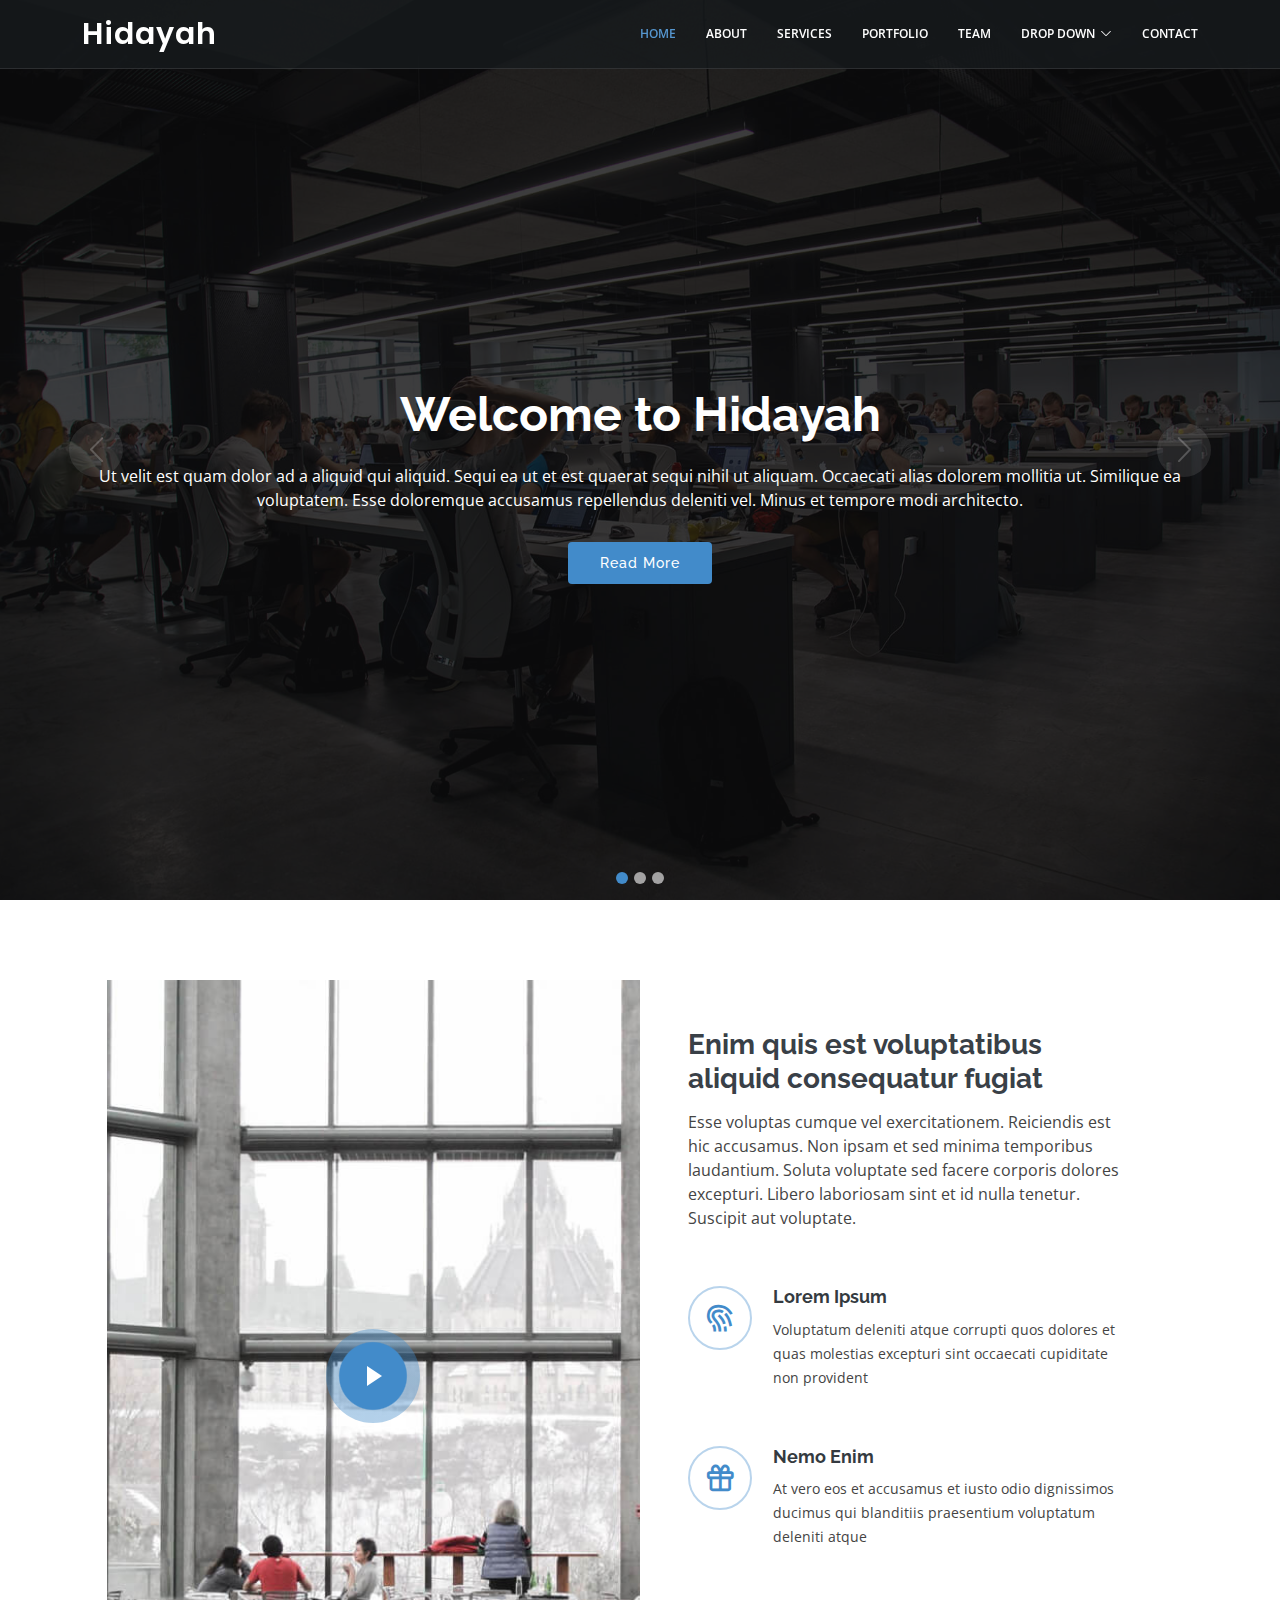
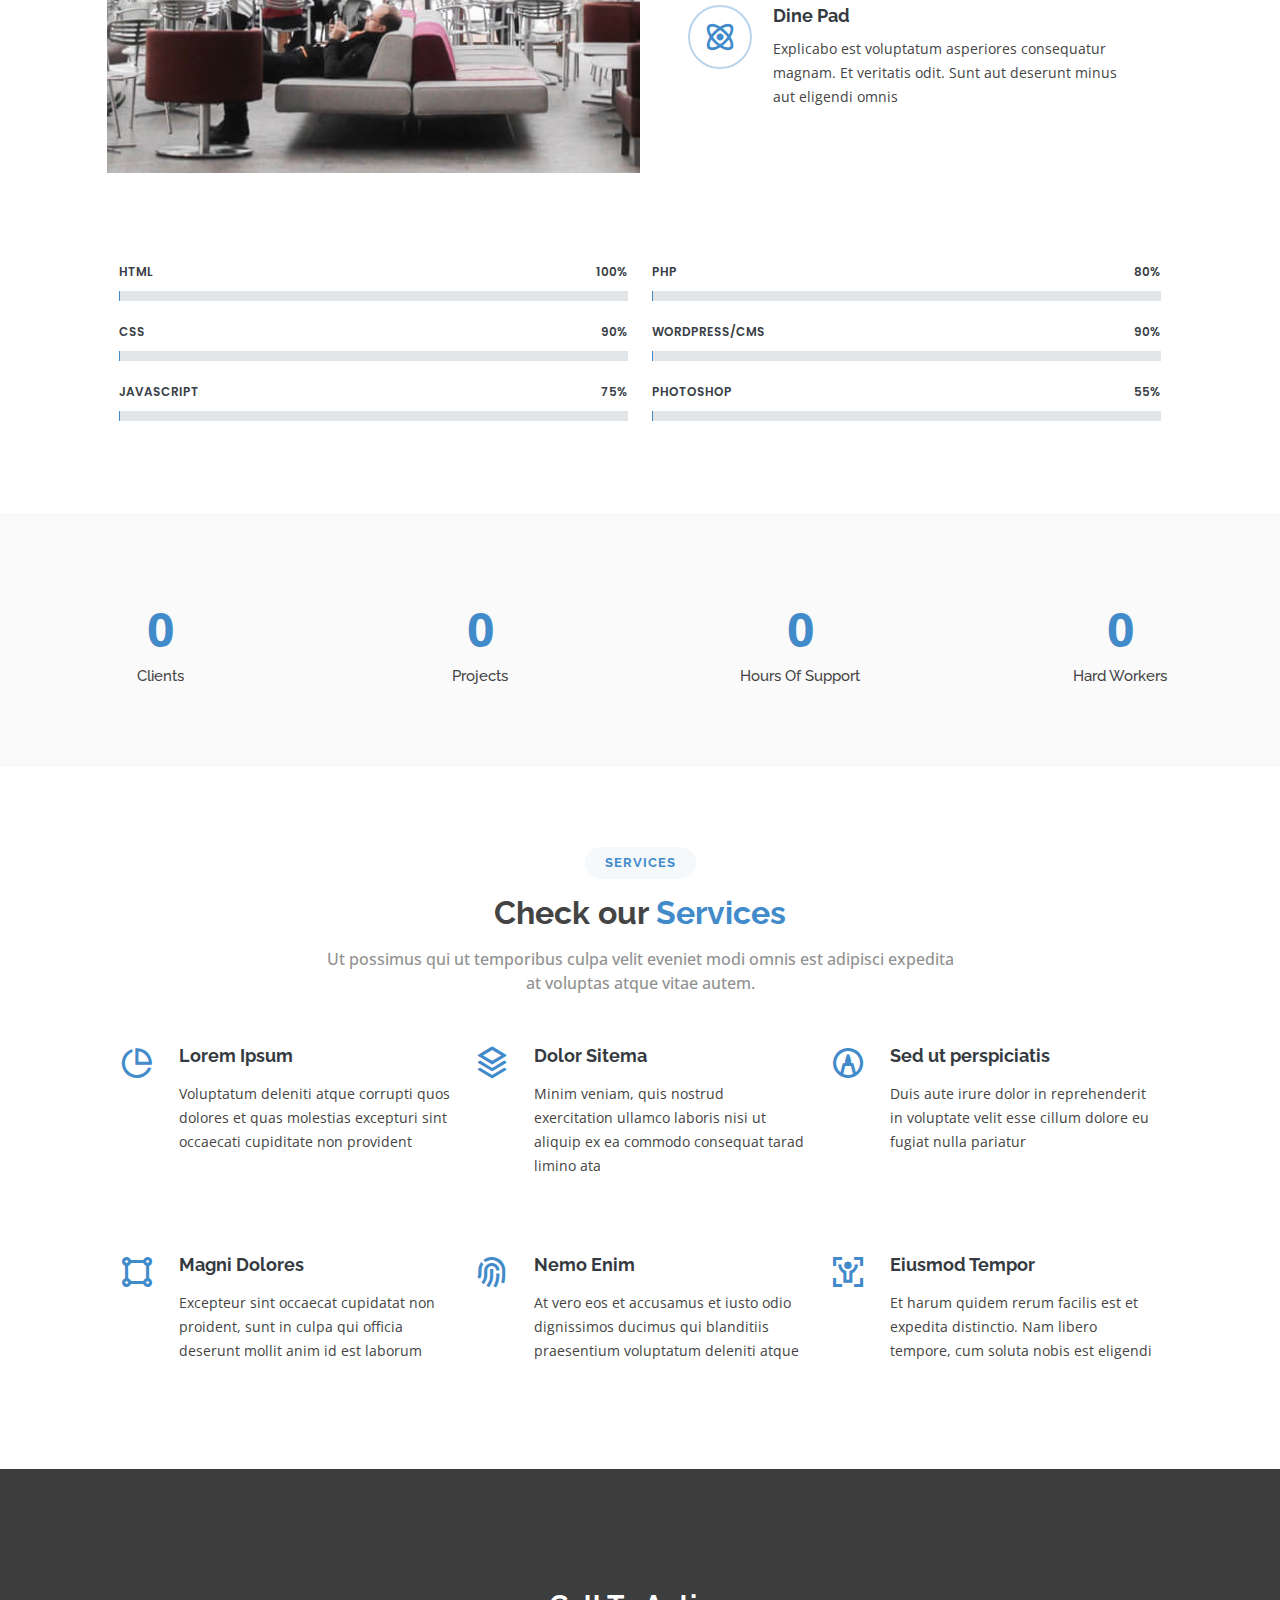
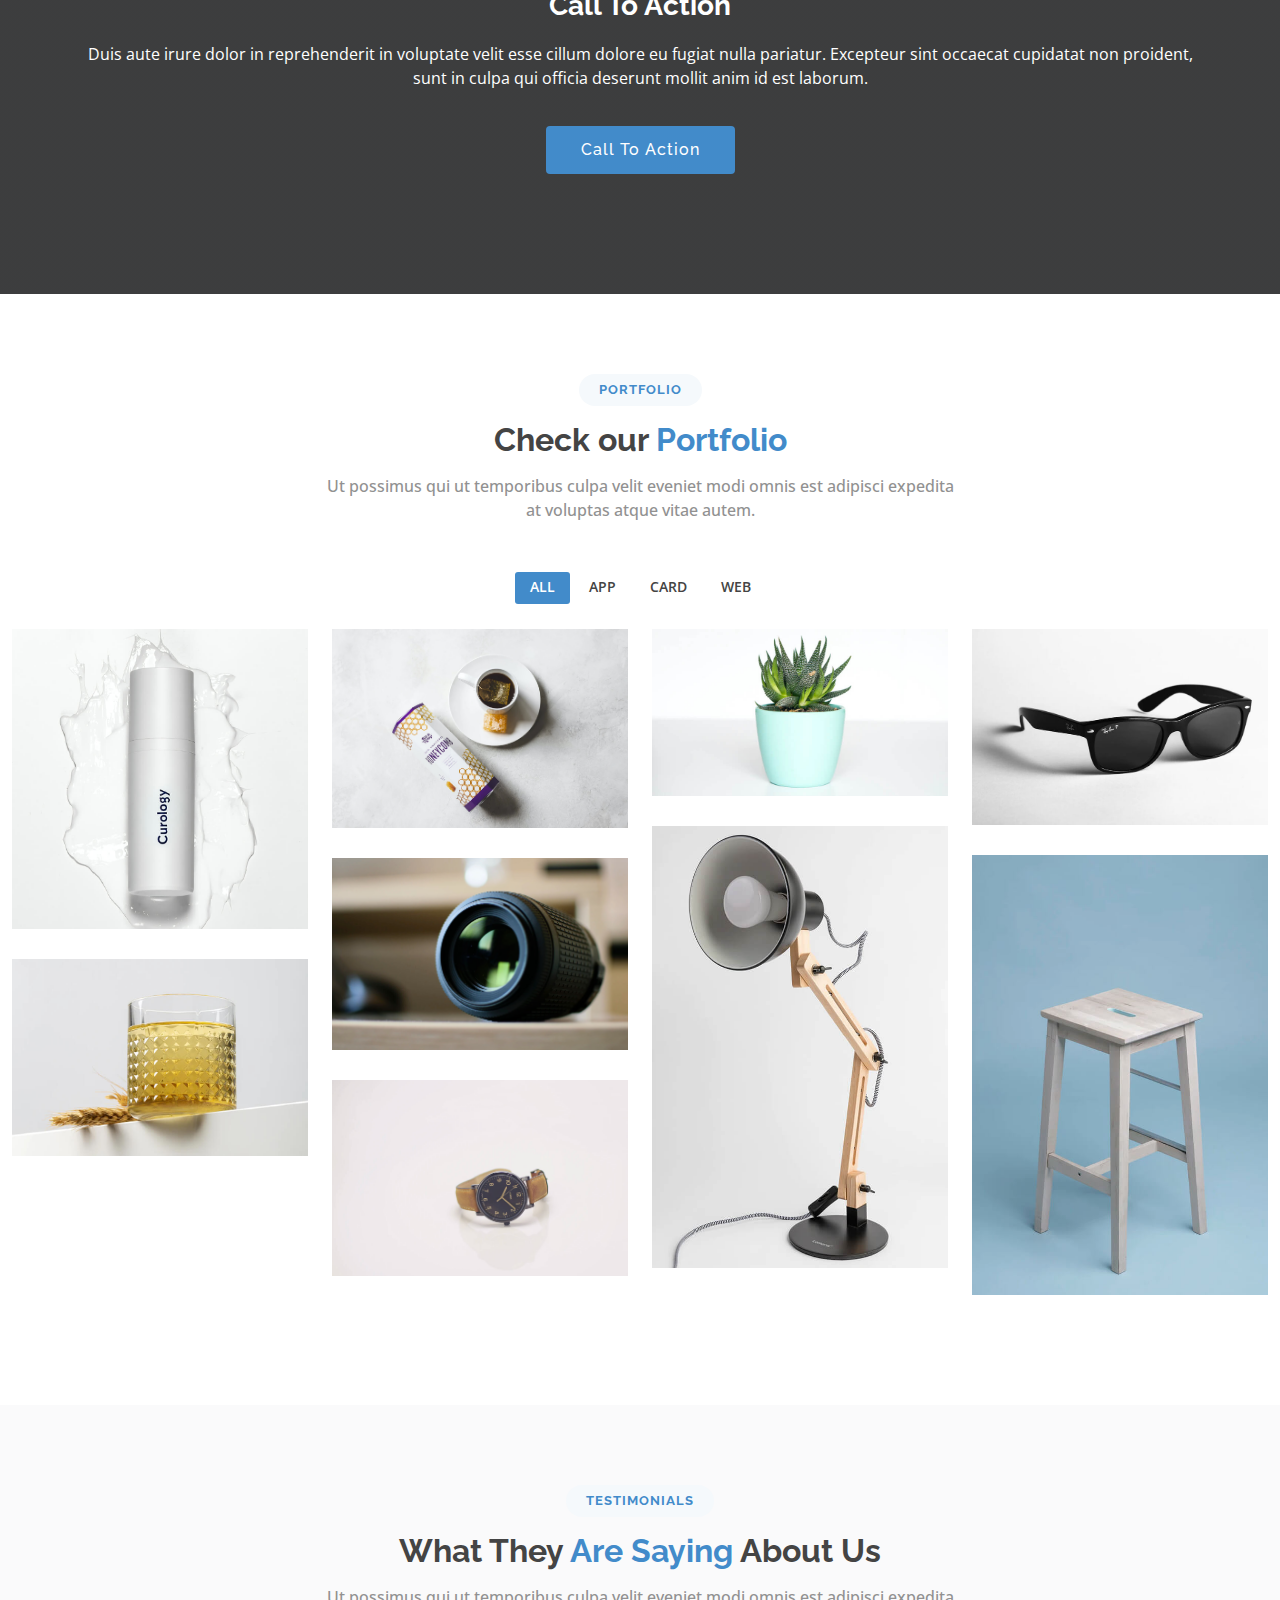
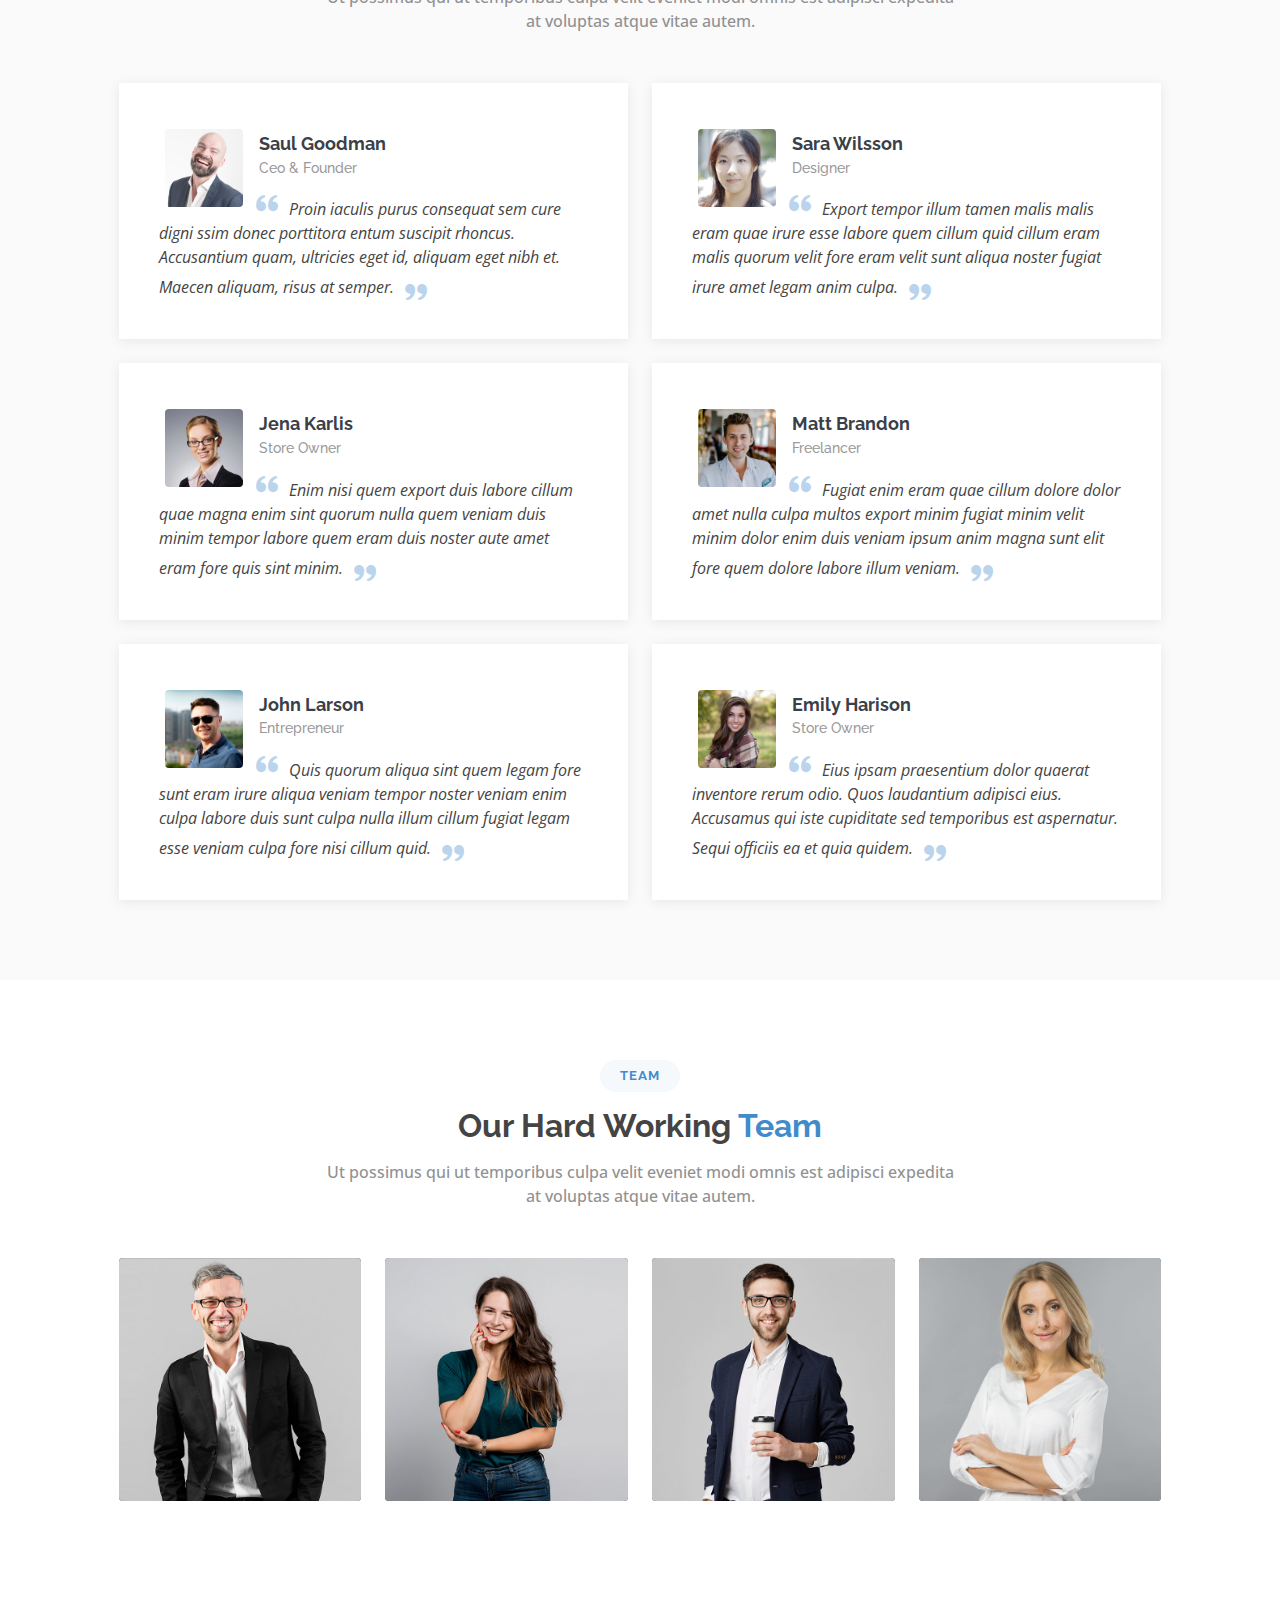
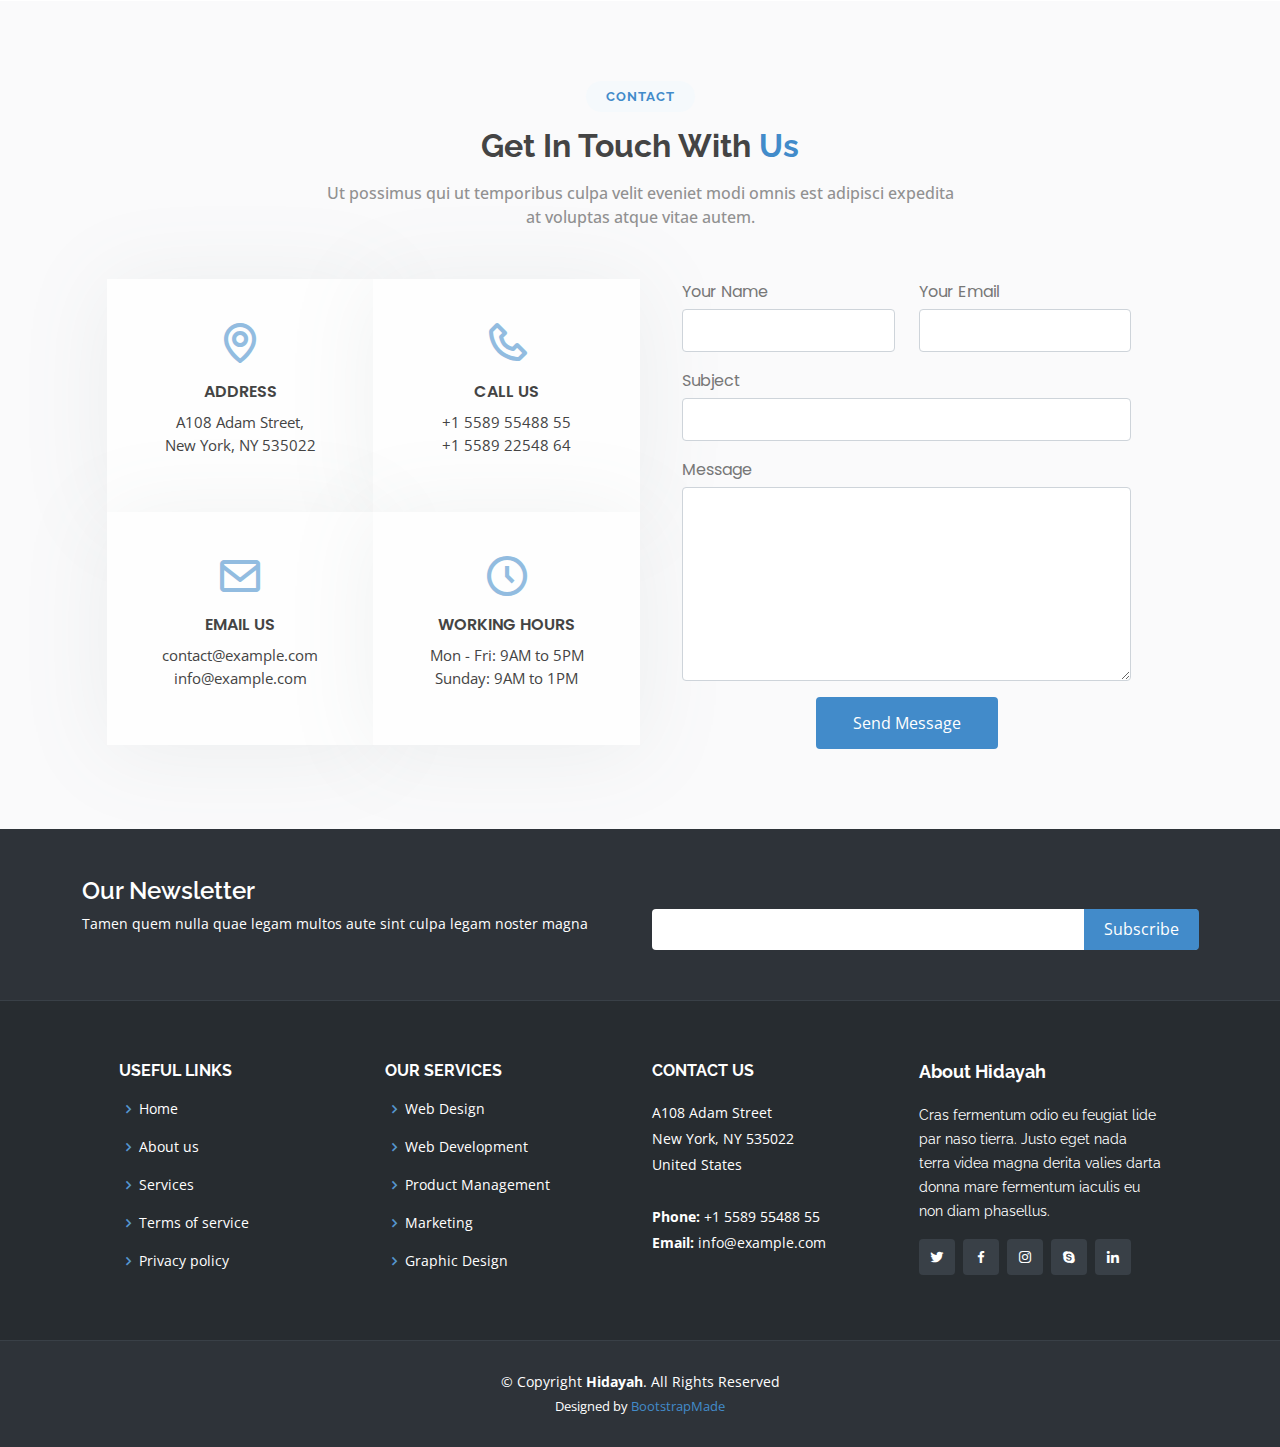
<file: index.html>
<!DOCTYPE html>
<html lang="en">

<head>
  <meta charset="utf-8">
  <meta content="width=device-width, initial-scale=1.0" name="viewport">

  <title>Hidayah Bootstrap Template - Index</title>
  <meta content="" name="description">
  <meta content="" name="keywords">

  <!-- Favicons -->
  <link href="assets/img/favicon.png" rel="icon">
  <link href="assets/img/apple-touch-icon.png" rel="apple-touch-icon">

  <!-- Google Fonts -->
  <link href="https://fonts.googleapis.com/css?family=Open+Sans:300,300i,400,400i,600,600i,700,700i|Raleway:300,300i,400,400i,500,500i,600,600i,700,700i|Poppins:300,300i,400,400i,500,500i,600,600i,700,700i" rel="stylesheet">

  <!-- Vendor CSS Files -->
  <link href="assets/vendor/animate.css/animate.min.css" rel="stylesheet">
  <link href="assets/vendor/bootstrap/css/bootstrap.min.css" rel="stylesheet">
  <link href="assets/vendor/bootstrap-icons/bootstrap-icons.css" rel="stylesheet">
  <link href="assets/vendor/boxicons/css/boxicons.min.css" rel="stylesheet">
  <link href="assets/vendor/glightbox/css/glightbox.min.css" rel="stylesheet">
  <link href="assets/vendor/remixicon/remixicon.css" rel="stylesheet">
  <link href="assets/vendor/swiper/swiper-bundle.min.css" rel="stylesheet">

  <!-- Template Main CSS File -->
  <link href="assets/css/style.css" rel="stylesheet">

  <!-- =======================================================
  * Template Name: Hidayah - v4.3.0
  * Template URL: https://bootstrapmade.com/hidayah-free-simple-html-template-for-corporate/
  * Author: BootstrapMade.com
  * License: https://bootstrapmade.com/license/
  ======================================================== -->
</head>

<body>

  <!-- ======= Header ======= -->
  <header id="header" class="fixed-top header-inner-pages">
    <div class="container d-flex align-items-center justify-content-between">

      <h1 class="logo"><a href="index.html">Hidayah</a></h1>
      <!-- Uncomment below if you prefer to use an image logo -->
      <!-- <a href="index.html" class="logo"><img src="assets/img/logo.png" alt="" class="img-fluid"></a>-->

      <nav id="navbar" class="navbar">
        <ul>
          <li><a class="nav-link scrollto active" href="#hero">Home</a></li>
          <li><a class="nav-link scrollto" href="#about">About</a></li>
          <li><a class="nav-link scrollto" href="#services">Services</a></li>
          <li><a class="nav-link  scrollto" href="#portfolio">Portfolio</a></li>
          <li><a class="nav-link scrollto" href="#team">Team</a></li>
          <li class="dropdown"><a href="#"><span>Drop Down</span> <i class="bi bi-chevron-down"></i></a>
            <ul>
              <li><a href="#">Drop Down 1</a></li>
              <li class="dropdown"><a href="#"><span>Deep Drop Down</span> <i class="bi bi-chevron-right"></i></a>
                <ul>
                  <li><a href="#">Deep Drop Down 1</a></li>
                  <li><a href="#">Deep Drop Down 2</a></li>
                  <li><a href="#">Deep Drop Down 3</a></li>
                  <li><a href="#">Deep Drop Down 4</a></li>
                  <li><a href="#">Deep Drop Down 5</a></li>
                </ul>
              </li>
              <li><a href="#">Drop Down 2</a></li>
              <li><a href="#">Drop Down 3</a></li>
              <li><a href="#">Drop Down 4</a></li>
            </ul>
          </li>
          <li><a class="nav-link scrollto" href="#contact">Contact</a></li>
        </ul>
        <i class="bi bi-list mobile-nav-toggle"></i>
      </nav><!-- .navbar -->

    </div>
  </header><!-- End Header -->

  <!-- ======= Hero Section ======= -->
  <section id="hero">
    <div id="heroCarousel" data-bs-interval="5000" class="carousel slide carousel-fade" data-bs-ride="carousel">

      <ol class="carousel-indicators" id="hero-carousel-indicators"></ol>

      <div class="carousel-inner" role="listbox">

        <!-- Slide 1 -->
        <div class="carousel-item active" style="background-image: url(assets/img/slide/slide-1.jpg)">
          <div class="carousel-container">
            <div class="container">
              <h2 class="animated fadeInDown">Welcome to <span>Hidayah</span></h2>
              <p class="animated fadeInUp">Ut velit est quam dolor ad a aliquid qui aliquid. Sequi ea ut et est quaerat sequi nihil ut aliquam. Occaecati alias dolorem mollitia ut. Similique ea voluptatem. Esse doloremque accusamus repellendus deleniti vel. Minus et tempore modi architecto.</p>
              <a href="#about" class="btn-get-started animated fadeInUp scrollto">Read More</a>
            </div>
          </div>
        </div>

        <!-- Slide 2 -->
        <div class="carousel-item" style="background-image: url(assets/img/slide/slide-2.jpg)">
          <div class="carousel-container">
            <div class="container">
              <h2 class="animated fadeInDown">Lorem Ipsum Dolor</h2>
              <p class="animated fadeInUp">Ut velit est quam dolor ad a aliquid qui aliquid. Sequi ea ut et est quaerat sequi nihil ut aliquam. Occaecati alias dolorem mollitia ut. Similique ea voluptatem. Esse doloremque accusamus repellendus deleniti vel. Minus et tempore modi architecto.</p>
              <a href="#about" class="btn-get-started animated fadeInUp scrollto">Read More</a>
            </div>
          </div>
        </div>

        <!-- Slide 3 -->
        <div class="carousel-item" style="background-image: url(assets/img/slide/slide-3.jpg)">
          <div class="carousel-container">
            <div class="container">
              <h2 class="animated fadeInDown">Sequi ea ut et est quaerat</h2>
              <p class="animated fadeInUp">Ut velit est quam dolor ad a aliquid qui aliquid. Sequi ea ut et est quaerat sequi nihil ut aliquam. Occaecati alias dolorem mollitia ut. Similique ea voluptatem. Esse doloremque accusamus repellendus deleniti vel. Minus et tempore modi architecto.</p>
              <a href="#about" class="btn-get-started animated fadeInUp scrollto">Read More</a>
            </div>
          </div>
        </div>

      </div>

      <a class="carousel-control-prev" href="#heroCarousel" role="button" data-bs-slide="prev">
        <span class="carousel-control-prev-icon bi bi-chevron-left" aria-hidden="true"></span>
      </a>
      <a class="carousel-control-next" href="#heroCarousel" role="button" data-bs-slide="next">
        <span class="carousel-control-next-icon bi bi-chevron-right" aria-hidden="true"></span>
      </a>

    </div>
  </section><!-- End Hero -->

  <main id="main">

    <!-- ======= About Section ======= -->
    <section id="about" class="about">
      <div class="container-fluid">

        <div class="row justify-content-center">
          <div class="col-xl-5 col-lg-6 video-box d-flex justify-content-center align-items-stretch position-relative">
            <a href="https://www.youtube.com/watch?v=jDDaplaOz7Q" class="glightbox play-btn mb-4"></a>
          </div>

          <div class="col-xl-5 col-lg-6 icon-boxes d-flex flex-column align-items-stretch justify-content-center py-5 px-lg-5">
            <h3>Enim quis est voluptatibus aliquid consequatur fugiat</h3>
            <p>Esse voluptas cumque vel exercitationem. Reiciendis est hic accusamus. Non ipsam et sed minima temporibus laudantium. Soluta voluptate sed facere corporis dolores excepturi. Libero laboriosam sint et id nulla tenetur. Suscipit aut voluptate.</p>

            <div class="icon-box">
              <div class="icon"><i class="bx bx-fingerprint"></i></div>
              <h4 class="title"><a href="">Lorem Ipsum</a></h4>
              <p class="description">Voluptatum deleniti atque corrupti quos dolores et quas molestias excepturi sint occaecati cupiditate non provident</p>
            </div>

            <div class="icon-box">
              <div class="icon"><i class="bx bx-gift"></i></div>
              <h4 class="title"><a href="">Nemo Enim</a></h4>
              <p class="description">At vero eos et accusamus et iusto odio dignissimos ducimus qui blanditiis praesentium voluptatum deleniti atque</p>
            </div>

            <div class="icon-box">
              <div class="icon"><i class="bx bx-atom"></i></div>
              <h4 class="title"><a href="">Dine Pad</a></h4>
              <p class="description">Explicabo est voluptatum asperiores consequatur magnam. Et veritatis odit. Sunt aut deserunt minus aut eligendi omnis</p>
            </div>

          </div>
        </div>

      </div>
    </section><!-- End About Section -->

    <!-- ======= Skills Section ======= -->
    <section id="skills" class="skills">
      <div class="container-fluid">

        <div class="row justify-content-center skills-content">

          <div class="col-xl-5 col-lg-6">

            <div class="progress">
              <span class="skill">HTML <i class="val">100%</i></span>
              <div class="progress-bar-wrap">
                <div class="progress-bar" role="progressbar" aria-valuenow="100" aria-valuemin="0" aria-valuemax="100"></div>
              </div>
            </div>

            <div class="progress">
              <span class="skill">CSS <i class="val">90%</i></span>
              <div class="progress-bar-wrap">
                <div class="progress-bar" role="progressbar" aria-valuenow="90" aria-valuemin="0" aria-valuemax="100"></div>
              </div>
            </div>

            <div class="progress">
              <span class="skill">JavaScript <i class="val">75%</i></span>
              <div class="progress-bar-wrap">
                <div class="progress-bar" role="progressbar" aria-valuenow="75" aria-valuemin="0" aria-valuemax="100"></div>
              </div>
            </div>

          </div>

          <div class="col-xl-5 col-lg-6">

            <div class="progress">
              <span class="skill">PHP <i class="val">80%</i></span>
              <div class="progress-bar-wrap">
                <div class="progress-bar" role="progressbar" aria-valuenow="80" aria-valuemin="0" aria-valuemax="100"></div>
              </div>
            </div>

            <div class="progress">
              <span class="skill">WordPress/CMS <i class="val">90%</i></span>
              <div class="progress-bar-wrap">
                <div class="progress-bar" role="progressbar" aria-valuenow="90" aria-valuemin="0" aria-valuemax="100"></div>
              </div>
            </div>

            <div class="progress">
              <span class="skill">Photoshop <i class="val">55%</i></span>
              <div class="progress-bar-wrap">
                <div class="progress-bar" role="progressbar" aria-valuenow="55" aria-valuemin="0" aria-valuemax="100"></div>
              </div>
            </div>

          </div>

        </div>

      </div>
    </section><!-- End Skills Section -->

    <!-- ======= Counts Section ======= -->
    <section id="counts" class="counts section-bg">
      <div class="container-fluid">

        <div class="row counters">

          <div class="col-lg-3 col-6 text-center">
            <span data-purecounter-start="0" data-purecounter-end="232" data-purecounter-duration="1" class="purecounter"></span>
            <p>Clients</p>
          </div>

          <div class="col-lg-3 col-6 text-center">
            <span data-purecounter-start="0" data-purecounter-end="521" data-purecounter-duration="1" class="purecounter"></span>
            <p>Projects</p>
          </div>

          <div class="col-lg-3 col-6 text-center">
            <span data-purecounter-start="0" data-purecounter-end="1463" data-purecounter-duration="1" class="purecounter"></span>
            <p>Hours Of Support</p>
          </div>

          <div class="col-lg-3 col-6 text-center">
            <span data-purecounter-start="0" data-purecounter-end="15" data-purecounter-duration="1" class="purecounter"></span>
            <p>Hard Workers</p>
          </div>

        </div>

      </div>
    </section><!-- End Counts Section -->

    <!-- ======= Services Section ======= -->
    <section id="services" class="services">
      <div class="container-fluid">

        <div class="section-title">
          <h2>Services</h2>
          <h3>Check our <span>Services</span></h3>
          <p>Ut possimus qui ut temporibus culpa velit eveniet modi omnis est adipisci expedita at voluptas atque vitae autem.</p>
        </div>

        <div class="row justify-content-center">
          <div class="col-xl-10">
            <div class="row">
              <div class="col-lg-4 col-md-6 icon-box">
                <div class="icon"><i class="ri-pie-chart-line"></i></div>
                <h4 class="title"><a href="">Lorem Ipsum</a></h4>
                <p class="description">Voluptatum deleniti atque corrupti quos dolores et quas molestias excepturi sint occaecati cupiditate non provident</p>
              </div>
              <div class="col-lg-4 col-md-6 icon-box">
                <div class="icon"><i class="ri-stack-line"></i></div>
                <h4 class="title"><a href="">Dolor Sitema</a></h4>
                <p class="description">Minim veniam, quis nostrud exercitation ullamco laboris nisi ut aliquip ex ea commodo consequat tarad limino ata</p>
              </div>
              <div class="col-lg-4 col-md-6 icon-box">
                <div class="icon"><i class="ri-markup-line"></i></div>
                <h4 class="title"><a href="">Sed ut perspiciatis</a></h4>
                <p class="description">Duis aute irure dolor in reprehenderit in voluptate velit esse cillum dolore eu fugiat nulla pariatur</p>
              </div>
              <div class="col-lg-4 col-md-6 icon-box">
                <div class="icon"><i class="ri-shape-line"></i></div>
                <h4 class="title"><a href="">Magni Dolores</a></h4>
                <p class="description">Excepteur sint occaecat cupidatat non proident, sunt in culpa qui officia deserunt mollit anim id est laborum</p>
              </div>
              <div class="col-lg-4 col-md-6 icon-box">
                <div class="icon"><i class="ri-fingerprint-line"></i></div>
                <h4 class="title"><a href="">Nemo Enim</a></h4>
                <p class="description">At vero eos et accusamus et iusto odio dignissimos ducimus qui blanditiis praesentium voluptatum deleniti atque</p>
              </div>
              <div class="col-lg-4 col-md-6 icon-box">
                <div class="icon"><i class="ri-body-scan-line"></i></div>
                <h4 class="title"><a href="">Eiusmod Tempor</a></h4>
                <p class="description">Et harum quidem rerum facilis est et expedita distinctio. Nam libero tempore, cum soluta nobis est eligendi</p>
              </div>
            </div>
          </div>
        </div>

      </div>
    </section><!-- End Services Section -->

    <!-- ======= Cta Section ======= -->
    <section id="cta" class="cta">
      <div class="container">

        <div class="text-center">
          <h3>Call To Action</h3>
          <p> Duis aute irure dolor in reprehenderit in voluptate velit esse cillum dolore eu fugiat nulla pariatur. Excepteur sint occaecat cupidatat non proident, sunt in culpa qui officia deserunt mollit anim id est laborum.</p>
          <a class="cta-btn" href="#">Call To Action</a>
        </div>

      </div>
    </section><!-- End Cta Section -->

    <!-- ======= Portfolio Section ======= -->
    <section id="portfolio" class="portfolio">
      <div class="container-fluid">

        <div class="section-title">
          <h2>Portfolio</h2>
          <h3>Check our <span>Portfolio</span></h3>
          <p>Ut possimus qui ut temporibus culpa velit eveniet modi omnis est adipisci expedita at voluptas atque vitae autem.</p>
        </div>

        <div class="row">
          <div class="col-lg-12 d-flex justify-content-center">
            <ul id="portfolio-flters">
              <li data-filter="*" class="filter-active">All</li>
              <li data-filter=".filter-app">App</li>
              <li data-filter=".filter-card">Card</li>
              <li data-filter=".filter-web">Web</li>
            </ul>
          </div>
        </div>

        <div class="row portfolio-container justify-content-center">

          <div class="col-xl-10">
            <div class="row">

              <div class="col-xl-3 col-lg-4 col-md-6 portfolio-item filter-app">
                <div class="portfolio-wrap">
                  <img src="assets/img/portfolio/portfolio-1.jpg" class="img-fluid" alt="">
                  <div class="portfolio-info">
                    <h4>App 1</h4>
                    <p>App</p>
                    <div class="portfolio-links">
                      <a href="assets/img/portfolio/portfolio-1.jpg" data-gallery="portfolioGallery" class="portfolio-lightbox" title="App 1"><i class="bx bx-plus"></i></a>
                      <a href="portfolio-details.html" title="More Details"><i class="bx bx-link"></i></a>
                    </div>
                  </div>
                </div>
              </div><!-- End portfolio item -->

              <div class="col-xl-3 col-lg-4 col-md-6 portfolio-item filter-web">
                <div class="portfolio-wrap">
                  <img src="assets/img/portfolio/portfolio-2.jpg" class="img-fluid" alt="">
                  <div class="portfolio-info">
                    <h4>Web 3</h4>
                    <p>Web</p>
                    <div class="portfolio-links">
                      <a href="assets/img/portfolio/portfolio-2.jpg" data-gallery="portfolioGallery" class="portfolio-lightbox" title="Web 3"><i class="bx bx-plus"></i></a>
                      <a href="portfolio-details.html" title="More Details"><i class="bx bx-link"></i></a>
                    </div>
                  </div>
                </div>
              </div><!-- End portfolio item -->

              <div class="col-xl-3 col-lg-4 col-md-6 portfolio-item filter-app">
                <div class="portfolio-wrap">
                  <img src="assets/img/portfolio/portfolio-3.jpg" class="img-fluid" alt="">
                  <div class="portfolio-info">
                    <h4>App 2</h4>
                    <p>App</p>
                    <div class="portfolio-links">
                      <a href="assets/img/portfolio/portfolio-3.jpg" data-gallery="portfolioGallery" class="portfolio-lightbox" title="App 2"><i class="bx bx-plus"></i></a>
                      <a href="portfolio-details.html" title="More Details"><i class="bx bx-link"></i></a>
                    </div>
                  </div>
                </div>
              </div><!-- End portfolio item -->

              <div class="col-xl-3 col-lg-4 col-md-6 portfolio-item filter-card">
                <div class="portfolio-wrap">
                  <img src="assets/img/portfolio/portfolio-4.jpg" class="img-fluid" alt="">
                  <div class="portfolio-info">
                    <h4>Card 2</h4>
                    <p>Card</p>
                    <div class="portfolio-links">
                      <a href="assets/img/portfolio/portfolio-4.jpg" data-gallery="portfolioGallery" class="portfolio-lightbox" title="Card 2"><i class="bx bx-plus"></i></a>
                      <a href="portfolio-details.html" title="More Details"><i class="bx bx-link"></i></a>
                    </div>
                  </div>
                </div>
              </div><!-- End portfolio item -->

              <div class="col-xl-3 col-lg-4 col-md-6 portfolio-item filter-web">
                <div class="portfolio-wrap">
                  <img src="assets/img/portfolio/portfolio-5.jpg" class="img-fluid" alt="">
                  <div class="portfolio-info">
                    <h4>Web 2</h4>
                    <p>Web</p>
                    <div class="portfolio-links">
                      <a href="assets/img/portfolio/portfolio-5.jpg" data-gallery="portfolioGallery" class="portfolio-lightbox" title="Web 2"><i class="bx bx-plus"></i></a>
                      <a href="portfolio-details.html" title="More Details"><i class="bx bx-link"></i></a>
                    </div>
                  </div>
                </div>
              </div><!-- End portfolio item -->

              <div class="col-xl-3 col-lg-4 col-md-6 portfolio-item filter-app">
                <div class="portfolio-wrap">
                  <img src="assets/img/portfolio/portfolio-6.jpg" class="img-fluid" alt="">
                  <div class="portfolio-info">
                    <h4>App 3</h4>
                    <p>App</p>
                    <div class="portfolio-links">
                      <a href="assets/img/portfolio/portfolio-6.jpg" data-gallery="portfolioGallery" class="portfolio-lightbox" title="App 3"><i class="bx bx-plus"></i></a>
                      <a href="portfolio-details.html" title="More Details"><i class="bx bx-link"></i></a>
                    </div>
                  </div>
                </div>
              </div><!-- End portfolio item -->

              <div class="col-xl-3 col-lg-4 col-md-6 portfolio-item filter-card">
                <div class="portfolio-wrap">
                  <img src="assets/img/portfolio/portfolio-7.jpg" class="img-fluid" alt="">
                  <div class="portfolio-info">
                    <h4>Card 1</h4>
                    <p>Card</p>
                    <div class="portfolio-links">
                      <a href="assets/img/portfolio/portfolio-7.jpg" data-gallery="portfolioGallery" class="portfolio-lightbox" title="Card 1"><i class="bx bx-plus"></i></a>
                      <a href="portfolio-details.html" title="More Details"><i class="bx bx-link"></i></a>
                    </div>
                  </div>
                </div>
              </div><!-- End portfolio item -->

              <div class="col-xl-3 col-lg-4 col-md-6 portfolio-item filter-card">
                <div class="portfolio-wrap">
                  <img src="assets/img/portfolio/portfolio-8.jpg" class="img-fluid" alt="">
                  <div class="portfolio-info">
                    <h4>Card 3</h4>
                    <p>Card</p>
                    <div class="portfolio-links">
                      <a href="assets/img/portfolio/portfolio-8.jpg" data-gallery="portfolioGallery" class="portfolio-lightbox" title="Card 3"><i class="bx bx-plus"></i></a>
                      <a href="portfolio-details.html" title="More Details"><i class="bx bx-link"></i></a>
                    </div>
                  </div>
                </div>
              </div><!-- End portfolio item -->

              <div class="col-xl-3 col-lg-4 col-md-6 portfolio-item filter-web">
                <div class="portfolio-wrap">
                  <img src="assets/img/portfolio/portfolio-9.jpg" class="img-fluid" alt="">
                  <div class="portfolio-info">
                    <h4>Web 3</h4>
                    <p>Web</p>
                    <div class="portfolio-links">
                      <a href="assets/img/portfolio/portfolio-9.jpg" data-gallery="portfolioGallery" class="portfolio-lightbox" title="Web 3"><i class="bx bx-plus"></i></a>
                      <a href="portfolio-details.html" title="More Details"><i class="bx bx-link"></i></a>
                    </div>
                  </div>
                </div>
              </div><!-- End portfolio item -->

            </div>
          </div>

        </div>

      </div>
    </section><!-- End Portfolio Section -->

    <!-- ======= Testimonials Section ======= -->
    <section id="testimonials" class="testimonials section-bg">
      <div class="container-fluid">

        <div class="section-title">
          <h2>Testimonials</h2>
          <h3>What They <span>Are Saying</span> About Us</h3>
          <p>Ut possimus qui ut temporibus culpa velit eveniet modi omnis est adipisci expedita at voluptas atque vitae autem.</p>
        </div>

        <div class="row justify-content-center">
          <div class="col-xl-10">

            <div class="row">

              <div class="col-lg-6">
                <div class="testimonial-item">
                  <img src="assets/img/testimonials/testimonials-1.jpg" class="testimonial-img" alt="">
                  <h3>Saul Goodman</h3>
                  <h4>Ceo &amp; Founder</h4>
                  <p>
                    <i class="bx bxs-quote-alt-left quote-icon-left"></i>
                    Proin iaculis purus consequat sem cure digni ssim donec porttitora entum suscipit rhoncus. Accusantium quam, ultricies eget id, aliquam eget nibh et. Maecen aliquam, risus at semper.
                    <i class="bx bxs-quote-alt-right quote-icon-right"></i>
                  </p>
                </div>
              </div><!-- End testimonial-item -->

              <div class="col-lg-6">
                <div class="testimonial-item mt-4 mt-lg-0">
                  <img src="assets/img/testimonials/testimonials-2.jpg" class="testimonial-img" alt="">
                  <h3>Sara Wilsson</h3>
                  <h4>Designer</h4>
                  <p>
                    <i class="bx bxs-quote-alt-left quote-icon-left"></i>
                    Export tempor illum tamen malis malis eram quae irure esse labore quem cillum quid cillum eram malis quorum velit fore eram velit sunt aliqua noster fugiat irure amet legam anim culpa.
                    <i class="bx bxs-quote-alt-right quote-icon-right"></i>
                  </p>
                </div>
              </div><!-- End testimonial-item -->

              <div class="col-lg-6">
                <div class="testimonial-item mt-4">
                  <img src="assets/img/testimonials/testimonials-3.jpg" class="testimonial-img" alt="">
                  <h3>Jena Karlis</h3>
                  <h4>Store Owner</h4>
                  <p>
                    <i class="bx bxs-quote-alt-left quote-icon-left"></i>
                    Enim nisi quem export duis labore cillum quae magna enim sint quorum nulla quem veniam duis minim tempor labore quem eram duis noster aute amet eram fore quis sint minim.
                    <i class="bx bxs-quote-alt-right quote-icon-right"></i>
                  </p>
                </div>
              </div><!-- End testimonial-item -->

              <div class="col-lg-6">
                <div class="testimonial-item mt-4">
                  <img src="assets/img/testimonials/testimonials-4.jpg" class="testimonial-img" alt="">
                  <h3>Matt Brandon</h3>
                  <h4>Freelancer</h4>
                  <p>
                    <i class="bx bxs-quote-alt-left quote-icon-left"></i>
                    Fugiat enim eram quae cillum dolore dolor amet nulla culpa multos export minim fugiat minim velit minim dolor enim duis veniam ipsum anim magna sunt elit fore quem dolore labore illum veniam.
                    <i class="bx bxs-quote-alt-right quote-icon-right"></i>
                  </p>
                </div>
              </div><!-- End testimonial-item -->

              <div class="col-lg-6">
                <div class="testimonial-item mt-4">
                  <img src="assets/img/testimonials/testimonials-5.jpg" class="testimonial-img" alt="">
                  <h3>John Larson</h3>
                  <h4>Entrepreneur</h4>
                  <p>
                    <i class="bx bxs-quote-alt-left quote-icon-left"></i>
                    Quis quorum aliqua sint quem legam fore sunt eram irure aliqua veniam tempor noster veniam enim culpa labore duis sunt culpa nulla illum cillum fugiat legam esse veniam culpa fore nisi cillum quid.
                    <i class="bx bxs-quote-alt-right quote-icon-right"></i>
                  </p>
                </div>
              </div><!-- End testimonial-item -->

              <div class="col-lg-6">
                <div class="testimonial-item mt-4">
                  <img src="assets/img/testimonials/testimonials-6.jpg" class="testimonial-img" alt="">
                  <h3>Emily Harison</h3>
                  <h4>Store Owner</h4>
                  <p>
                    <i class="bx bxs-quote-alt-left quote-icon-left"></i>
                    Eius ipsam praesentium dolor quaerat inventore rerum odio. Quos laudantium adipisci eius. Accusamus qui iste cupiditate sed temporibus est aspernatur. Sequi officiis ea et quia quidem.
                    <i class="bx bxs-quote-alt-right quote-icon-right"></i>
                  </p>
                </div>
              </div><!-- End testimonial-item -->

            </div>
          </div>
        </div>

      </div>
    </section><!-- End Testimonials Section -->

    <!-- ======= Team Section ======= -->
    <section id="team" class="team">
      <div class="container-fluid">

        <div class="section-title">
          <h2>Team</h2>
          <h3>Our Hard Working <span>Team</span></h3>
          <p>Ut possimus qui ut temporibus culpa velit eveniet modi omnis est adipisci expedita at voluptas atque vitae autem.</p>
        </div>

        <div class="row justify-content-center">
          <div class="col-xl-10">
            <div class="row">

              <div class="col-xl-3 col-lg-4 col-md-6">
                <div class="member">
                  <img src="assets/img/team/team-1.jpg" class="img-fluid" alt="">
                  <div class="member-info">
                    <div class="member-info-content">
                      <h4>Walter White</h4>
                      <span>Chief Executive Officer</span>
                    </div>
                    <div class="social">
                      <a href=""><i class="bi bi-twitter"></i></a>
                      <a href=""><i class="bi bi-facebook"></i></a>
                      <a href=""><i class="bi bi-instagram"></i></a>
                      <a href=""><i class="bi bi-linkedin"></i></a>
                    </div>
                  </div>
                </div>
              </div> <!-- End Member Item -->

              <div class="col-xl-3 col-lg-4 col-md-6" data-wow-delay="0.1s">
                <div class="member">
                  <img src="assets/img/team/team-2.jpg" class="img-fluid" alt="">
                  <div class="member-info">
                    <div class="member-info-content">
                      <h4>Sarah Jhonson</h4>
                      <span>Product Manager</span>
                    </div>
                    <div class="social">
                      <a href=""><i class="bi bi-twitter"></i></a>
                      <a href=""><i class="bi bi-facebook"></i></a>
                      <a href=""><i class="bi bi-instagram"></i></a>
                      <a href=""><i class="bi bi-linkedin"></i></a>
                    </div>
                  </div>
                </div>
              </div> <!-- End Member Item -->

              <div class="col-xl-3 col-lg-4 col-md-6" data-wow-delay="0.2s">
                <div class="member">
                  <img src="assets/img/team/team-3.jpg" class="img-fluid" alt="">
                  <div class="member-info">
                    <div class="member-info-content">
                      <h4>William Anderson</h4>
                      <span>CTO</span>
                    </div>
                    <div class="social">
                      <a href=""><i class="bi bi-twitter"></i></a>
                      <a href=""><i class="bi bi-facebook"></i></a>
                      <a href=""><i class="bi bi-instagram"></i></a>
                      <a href=""><i class="bi bi-linkedin"></i></a>
                    </div>
                  </div>
                </div>
              </div> <!-- End Member Item -->

              <div class="col-xl-3 col-lg-4 col-md-6" data-wow-delay="0.3s">
                <div class="member">
                  <img src="assets/img/team/team-4.jpg" class="img-fluid" alt="">
                  <div class="member-info">
                    <div class="member-info-content">
                      <h4>Amanda Jepson</h4>
                      <span>Accountant</span>
                    </div>
                    <div class="social">
                      <a href=""><i class="bi bi-twitter"></i></a>
                      <a href=""><i class="bi bi-facebook"></i></a>
                      <a href=""><i class="bi bi-instagram"></i></a>
                      <a href=""><i class="bi bi-linkedin"></i></a>
                    </div>
                  </div>
                </div>
              </div> <!-- End Member Item -->

            </div>
          </div>
        </div>

      </div>
    </section><!-- End Team Section -->

    <!-- ======= Contact Section ======= -->
    <section id="contact" class="contact section-bg">
      <div class="container-fluid">

        <div class="section-title">
          <h2>Contact</h2>
          <h3>Get In Touch With <span>Us</span></h3>
          <p>Ut possimus qui ut temporibus culpa velit eveniet modi omnis est adipisci expedita at voluptas atque vitae autem.</p>
        </div>

        <div class="row justify-content-center">
          <div class="col-xl-10">
            <div class="row">

              <div class="col-lg-6">

                <div class="row justify-content-center">

                  <div class="col-md-6 info d-flex flex-column align-items-stretch">
                    <i class="bx bx-map"></i>
                    <h4>Address</h4>
                    <p>A108 Adam Street,<br>New York, NY 535022</p>
                  </div>
                  <div class="col-md-6 info d-flex flex-column align-items-stretch">
                    <i class="bx bx-phone"></i>
                    <h4>Call Us</h4>
                    <p>+1 5589 55488 55<br>+1 5589 22548 64</p>
                  </div>
                  <div class="col-md-6 info d-flex flex-column align-items-stretch">
                    <i class="bx bx-envelope"></i>
                    <h4>Email Us</h4>
                    <p>contact@example.com<br>info@example.com</p>
                  </div>
                  <div class="col-md-6 info d-flex flex-column align-items-stretch">
                    <i class="bx bx-time-five"></i>
                    <h4>Working Hours</h4>
                    <p>Mon - Fri: 9AM to 5PM<br>Sunday: 9AM to 1PM</p>
                  </div>

                </div>

              </div>

              <div class="col-lg-6">
                <form action="forms/contact.php" method="post" role="form" class="php-email-form">
                  <div class="row">
                    <div class="col-md-6 form-group">
                      <label for="name">Your Name</label>
                      <input type="text" name="name" class="form-control" id="name" required>
                    </div>
                    <div class="col-md-6 form-group mt-3 mt-md-0">
                      <label for="email">Your Email</label>
                      <input type="email" class="form-control" name="email" id="email" required>
                    </div>
                  </div>
                  <div class="form-group mt-3">
                    <label for="subject">Subject</label>
                    <input type="text" class="form-control" name="subject" id="subject" required>
                  </div>
                  <div class="form-group mt-3">
                    <label for="message">Message</label>
                    <textarea class="form-control" name="message" rows="8" required></textarea>
                  </div>
                  <div class="my-3">
                    <div class="loading">Loading</div>
                    <div class="error-message"></div>
                    <div class="sent-message">Your message has been sent. Thank you!</div>
                  </div>
                  <div class="text-center"><button type="submit">Send Message</button></div>
                </form>
              </div>

            </div>
          </div>
        </div>

      </div>
    </section><!-- End Contact Section -->

  </main><!-- End #main -->

  <!-- ======= Footer ======= -->
  <footer id="footer">

    <div class="footer-newsletter">
      <div class="container">
        <div class="row">
          <div class="col-lg-6">
            <h4>Our Newsletter</h4>
            <p>Tamen quem nulla quae legam multos aute sint culpa legam noster magna</p>
          </div>
          <div class="col-lg-6">
            <form action="" method="post">
              <input type="email" name="email"><input type="submit" value="Subscribe">
            </form>
          </div>
        </div>
      </div>
    </div>

    <div class="footer-top">
      <div class="container-fluid">
        <div class="row justify-content-center">
          <div class="col-xl-10">
            <div class="row">

              <div class="col-lg-3 col-md-6 footer-links">
                <h4>Useful Links</h4>
                <ul>
                  <li><i class="bx bx-chevron-right"></i> <a href="#">Home</a></li>
                  <li><i class="bx bx-chevron-right"></i> <a href="#">About us</a></li>
                  <li><i class="bx bx-chevron-right"></i> <a href="#">Services</a></li>
                  <li><i class="bx bx-chevron-right"></i> <a href="#">Terms of service</a></li>
                  <li><i class="bx bx-chevron-right"></i> <a href="#">Privacy policy</a></li>
                </ul>
              </div>

              <div class="col-lg-3 col-md-6 footer-links">
                <h4>Our Services</h4>
                <ul>
                  <li><i class="bx bx-chevron-right"></i> <a href="#">Web Design</a></li>
                  <li><i class="bx bx-chevron-right"></i> <a href="#">Web Development</a></li>
                  <li><i class="bx bx-chevron-right"></i> <a href="#">Product Management</a></li>
                  <li><i class="bx bx-chevron-right"></i> <a href="#">Marketing</a></li>
                  <li><i class="bx bx-chevron-right"></i> <a href="#">Graphic Design</a></li>
                </ul>
              </div>

              <div class="col-lg-3 col-md-6 footer-contact">
                <h4>Contact Us</h4>
                <p>
                  A108 Adam Street <br>
                  New York, NY 535022<br>
                  United States <br><br>
                  <strong>Phone:</strong> +1 5589 55488 55<br>
                  <strong>Email:</strong> info@example.com<br>
                </p>

              </div>

              <div class="col-lg-3 col-md-6 footer-info">
                <h3>About Hidayah</h3>
                <p>Cras fermentum odio eu feugiat lide par naso tierra. Justo eget nada terra videa magna derita valies darta donna mare fermentum iaculis eu non diam phasellus.</p>
                <div class="social-links mt-3">
                  <a href="#" class="twitter"><i class="bx bxl-twitter"></i></a>
                  <a href="#" class="facebook"><i class="bx bxl-facebook"></i></a>
                  <a href="#" class="instagram"><i class="bx bxl-instagram"></i></a>
                  <a href="#" class="google-plus"><i class="bx bxl-skype"></i></a>
                  <a href="#" class="linkedin"><i class="bx bxl-linkedin"></i></a>
                </div>
              </div>

            </div>
          </div>
        </div>
      </div>
    </div>

    <div class="container">
      <div class="copyright">
        &copy; Copyright <strong><span>Hidayah</span></strong>. All Rights Reserved
      </div>
      <div class="credits">
        <!-- All the links in the footer should remain intact. -->
        <!-- You can delete the links only if you purchased the pro version. -->
        <!-- Licensing information: https://bootstrapmade.com/license/ -->
        <!-- Purchase the pro version with working PHP/AJAX contact form: https://bootstrapmade.com/hidayah-free-simple-html-template-for-corporate/ -->
        Designed by <a href="https://bootstrapmade.com/">BootstrapMade</a>
      </div>
    </div>
  </footer><!-- End Footer -->

  <div id="preloader"></div>
  <a href="#" class="back-to-top d-flex align-items-center justify-content-center"><i class="bi bi-arrow-up-short"></i></a>

  <!-- Vendor JS Files -->
  <script src="assets/vendor/bootstrap/js/bootstrap.bundle.min.js"></script>
  <script src="assets/vendor/glightbox/js/glightbox.min.js"></script>
  <script src="assets/vendor/isotope-layout/isotope.pkgd.min.js"></script>
  <script src="assets/vendor/php-email-form/validate.js"></script>
  <script src="assets/vendor/purecounter/purecounter.js"></script>
  <script src="assets/vendor/swiper/swiper-bundle.min.js"></script>
  <script src="assets/vendor/waypoints/noframework.waypoints.js"></script>

  <!-- Template Main JS File -->
  <script src="assets/js/main.js"></script>

</body>

</html>
</file>
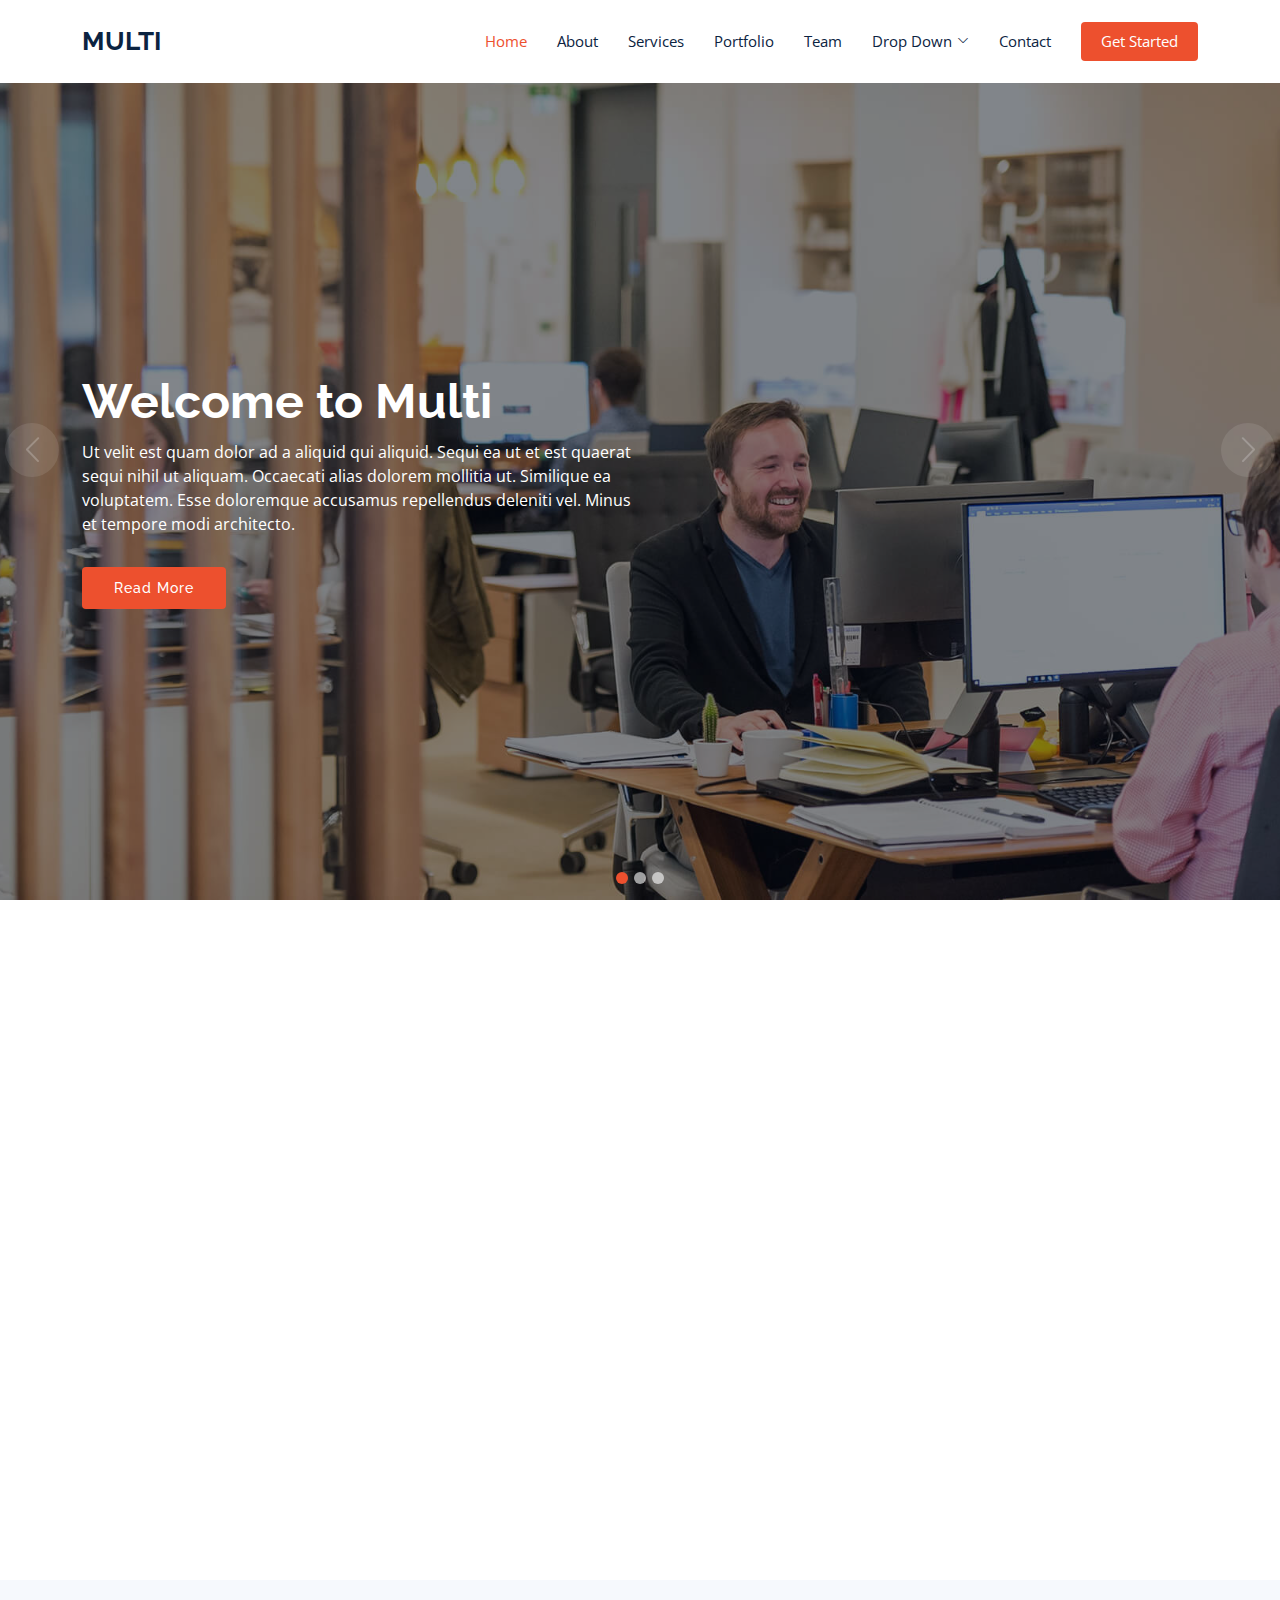
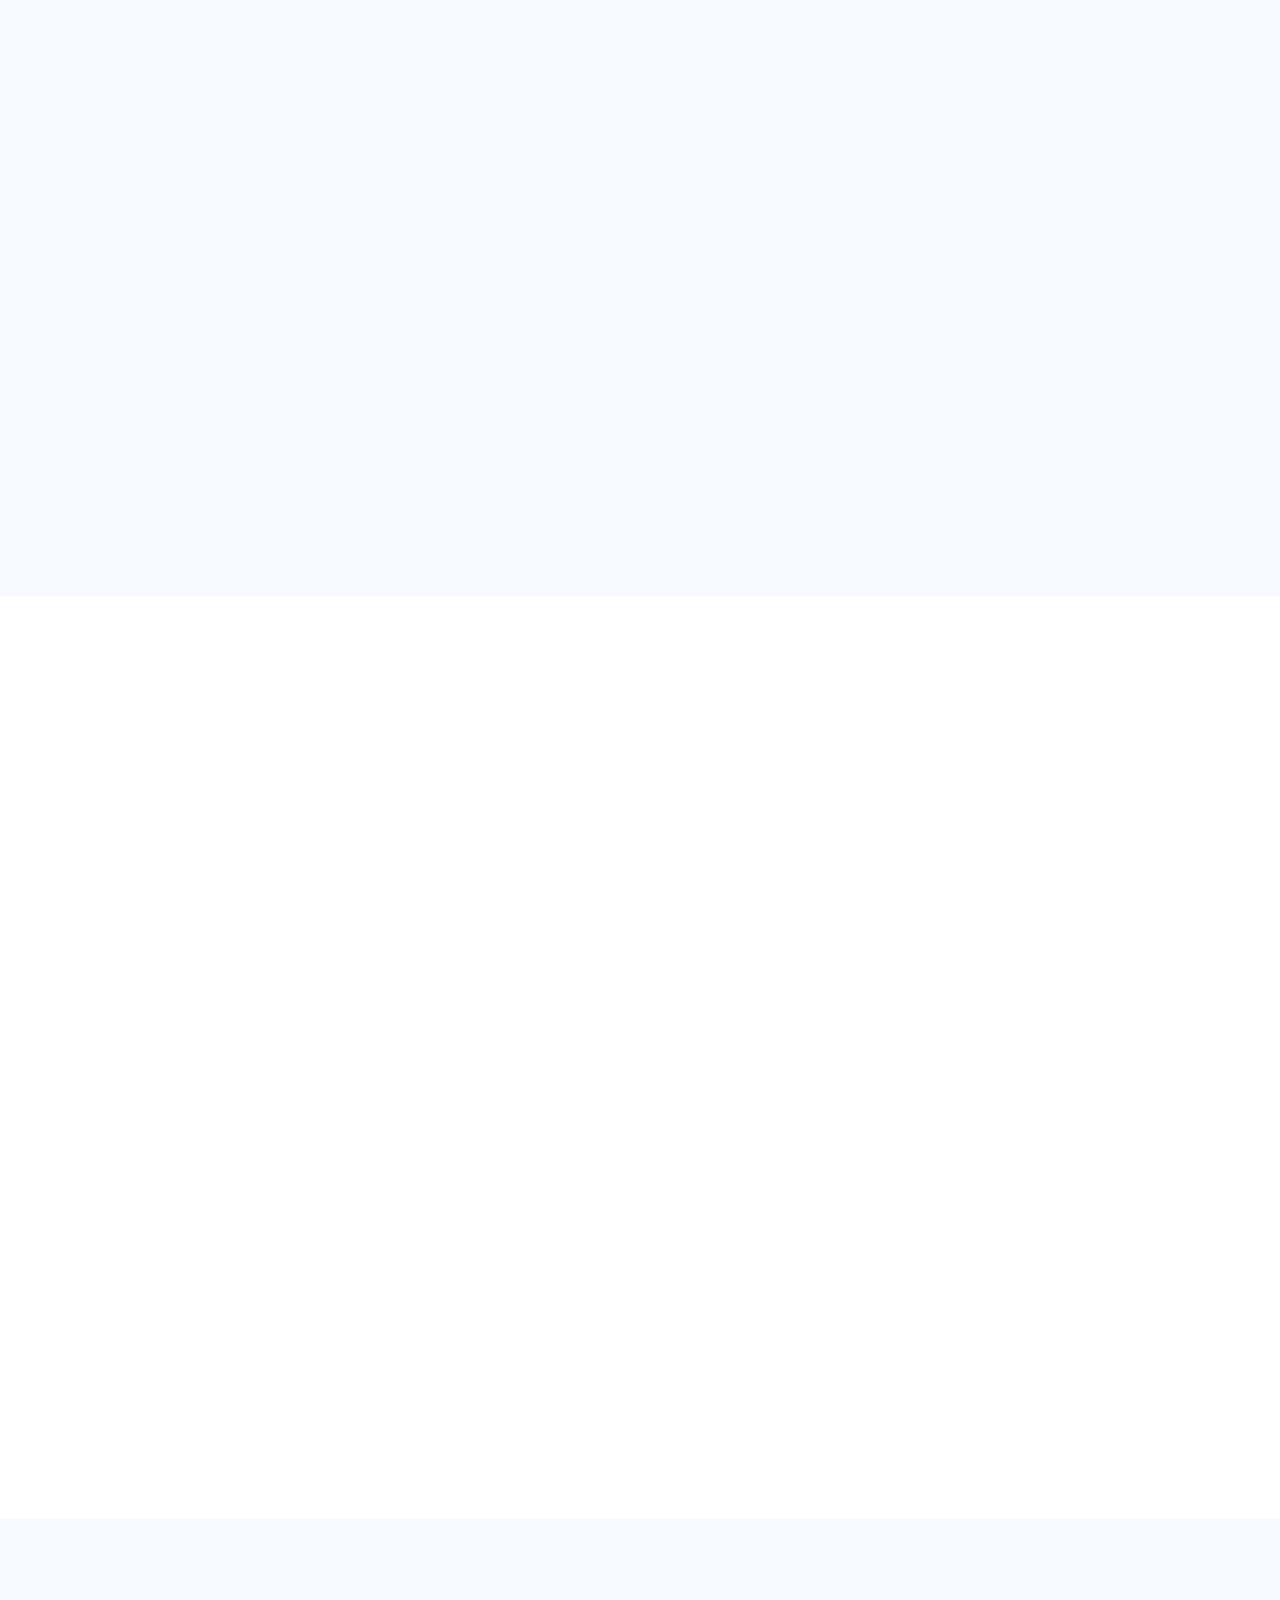
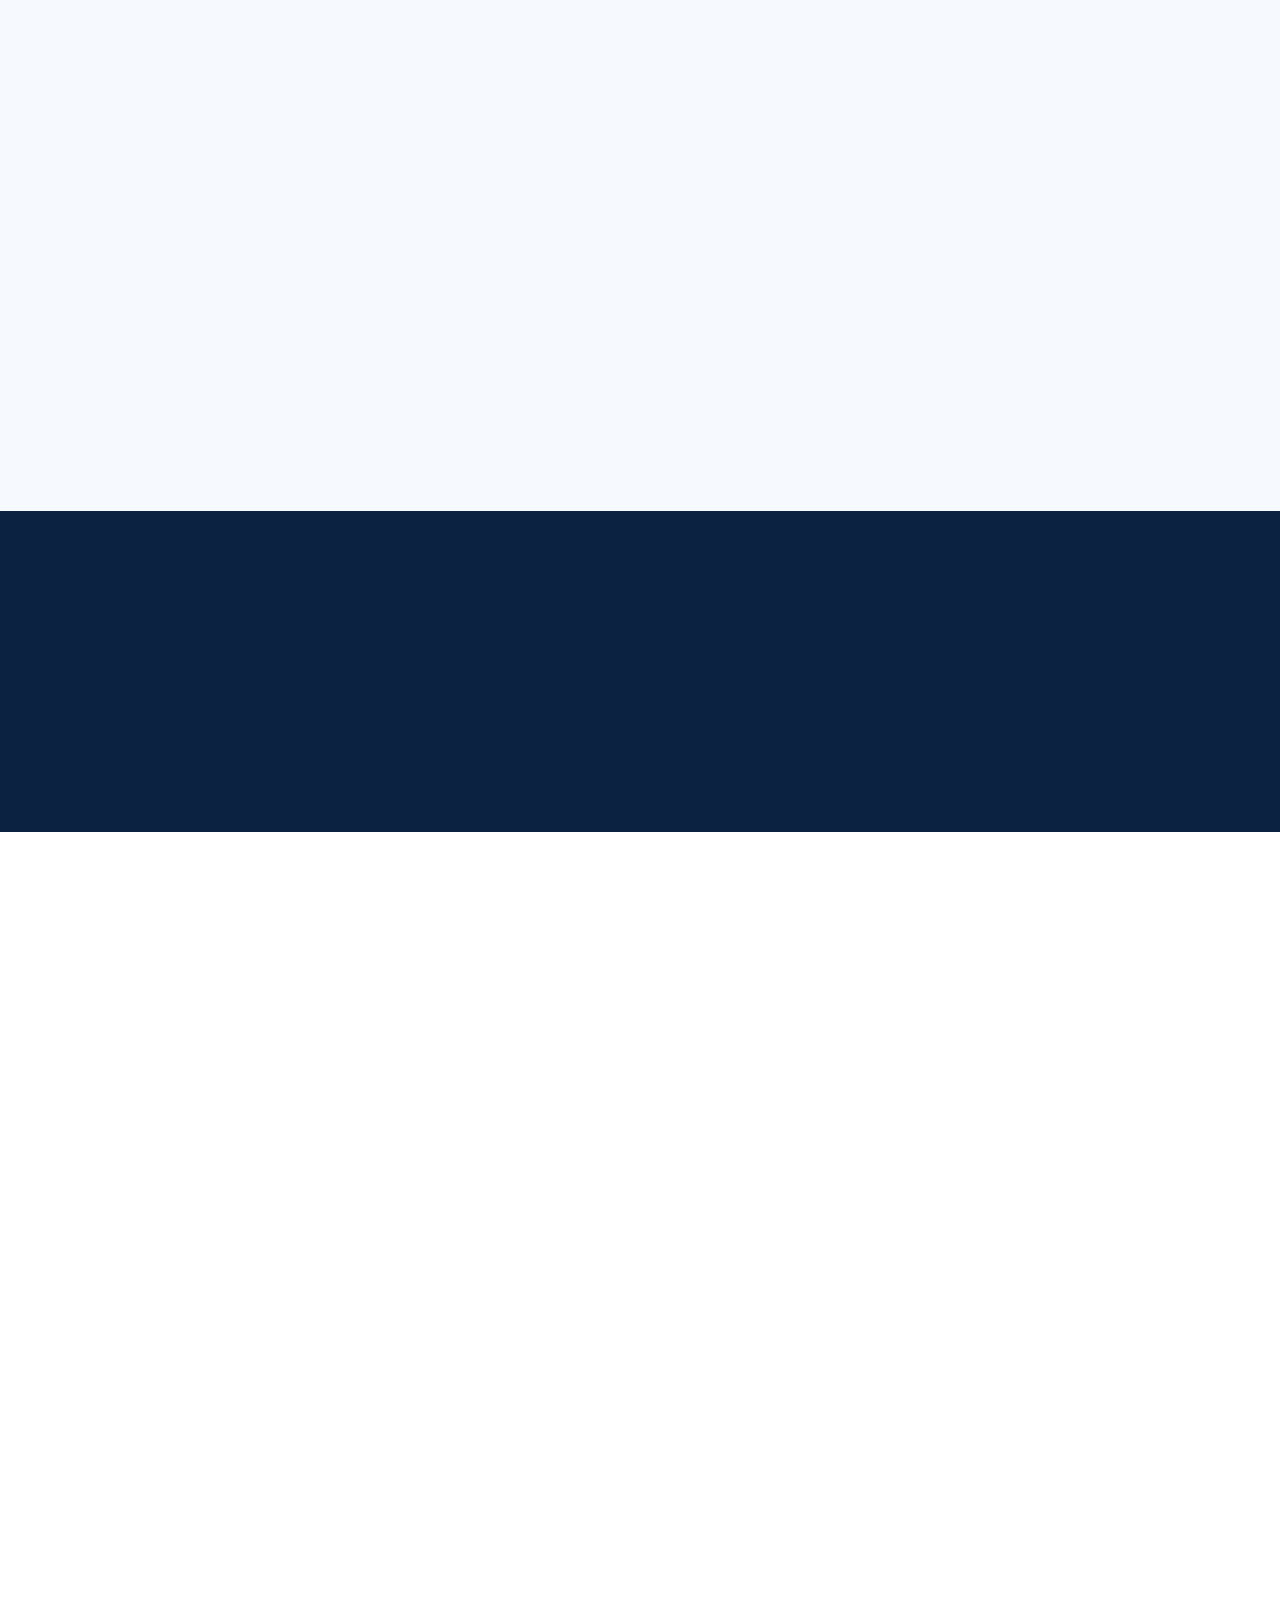
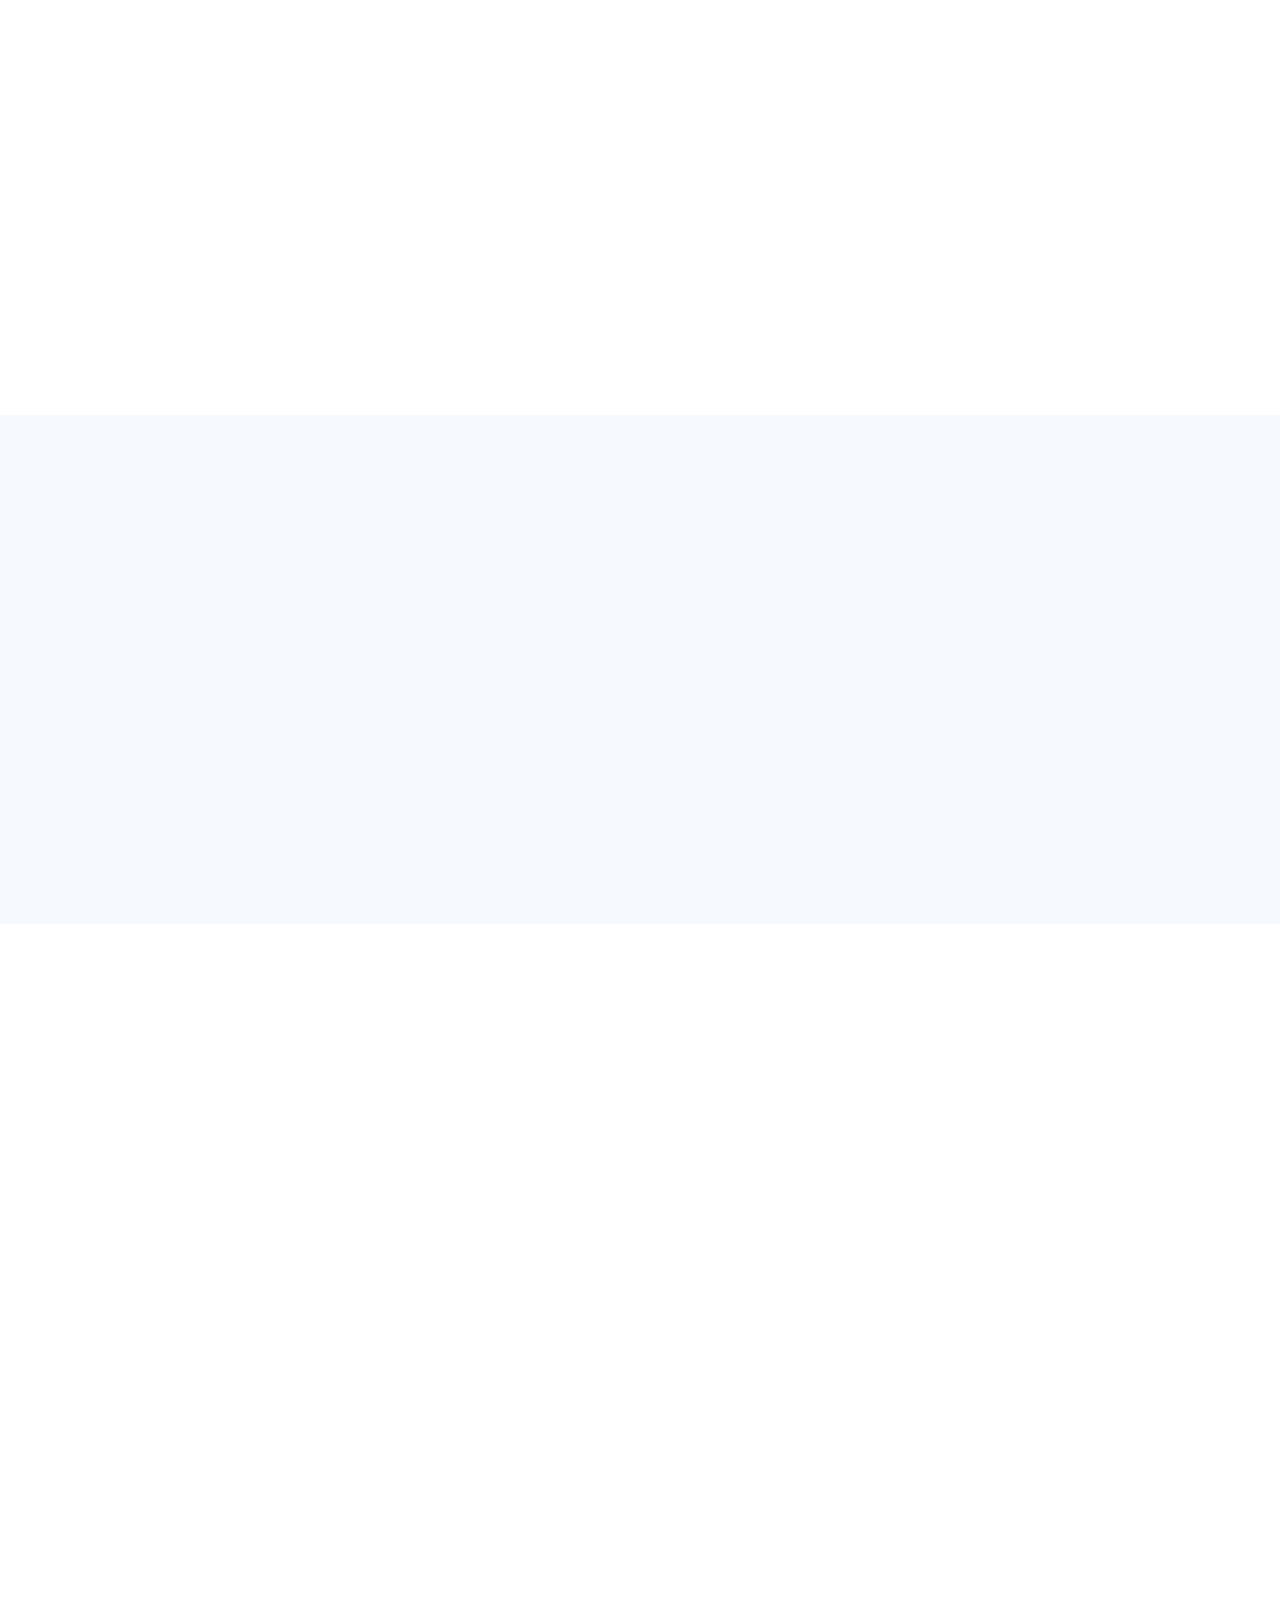
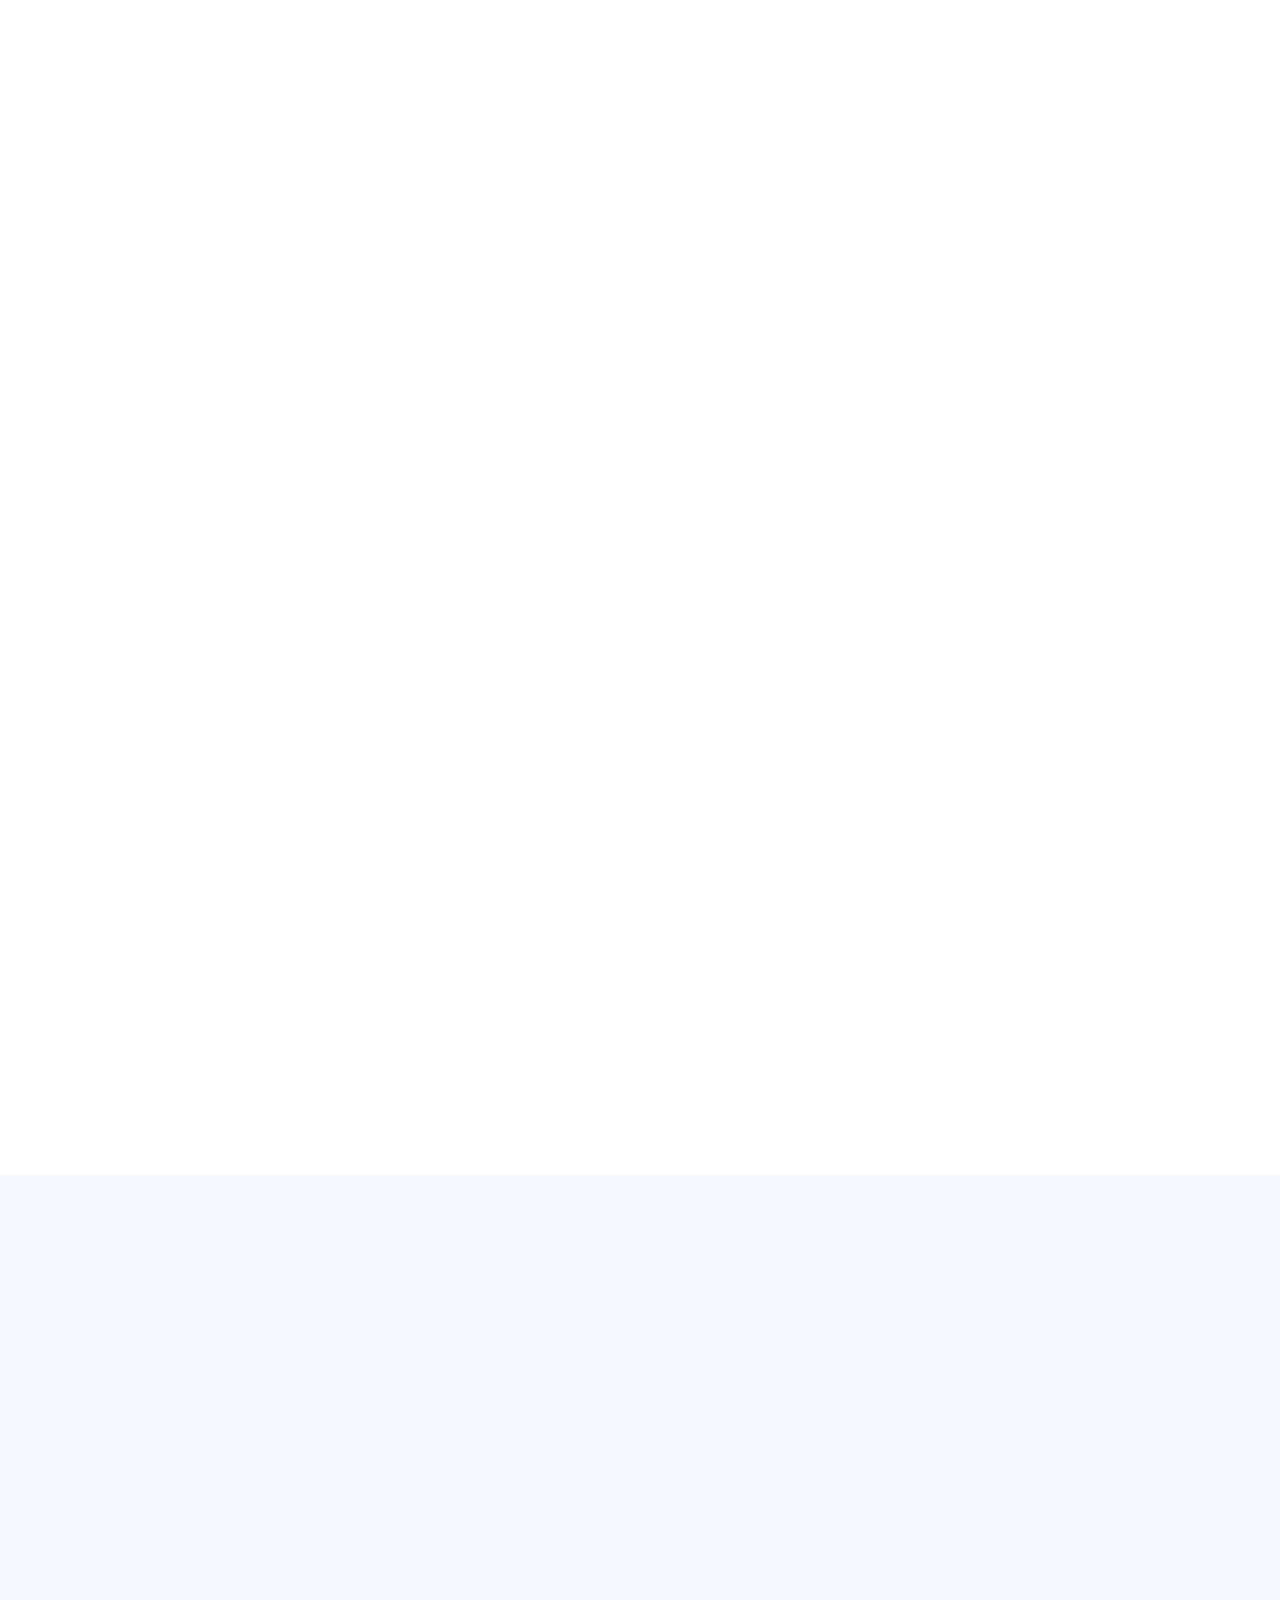
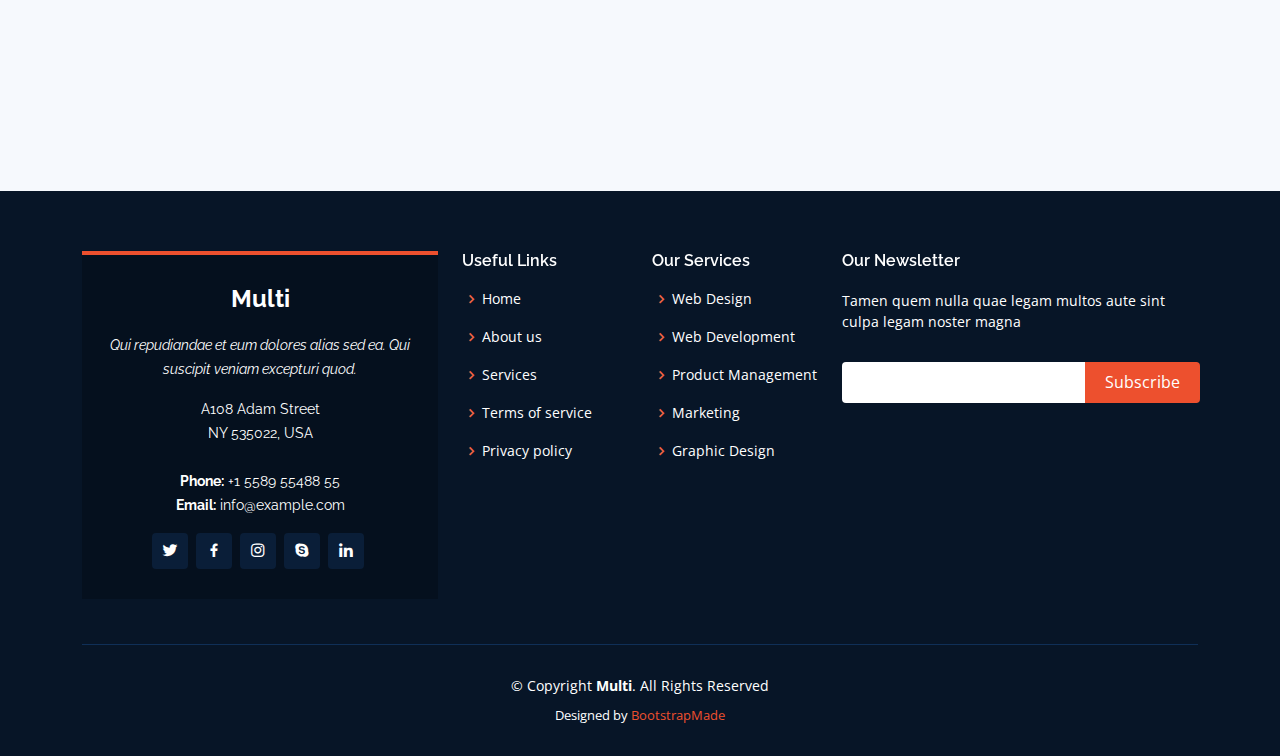
<file: Multi/index.html>
<!DOCTYPE html>
<html lang="en">

<head>
  <meta charset="utf-8">
  <meta content="width=device-width, initial-scale=1.0" name="viewport">

  <title>Multi Bootstrap Template - Index</title>
  <meta content="" name="description">
  <meta content="" name="keywords">

  <!-- Favicons -->
  <link href="assets/img/favicon.png" rel="icon">
  <link href="assets/img/apple-touch-icon.png" rel="apple-touch-icon">

  <!-- Google Fonts -->
  <link href="https://fonts.googleapis.com/css?family=Open+Sans:300,300i,400,400i,600,600i,700,700i|Raleway:300,300i,400,400i,500,500i,600,600i,700,700i|Poppins:300,300i,400,400i,500,500i,600,600i,700,700i" rel="stylesheet">

  <!-- Vendor CSS Files -->
  <link href="assets/vendor/animate.css/animate.min.css" rel="stylesheet">
  <link href="assets/vendor/aos/aos.css" rel="stylesheet">
  <link href="assets/vendor/bootstrap/css/bootstrap.min.css" rel="stylesheet">
  <link href="assets/vendor/bootstrap-icons/bootstrap-icons.css" rel="stylesheet">
  <link href="assets/vendor/boxicons/css/boxicons.min.css" rel="stylesheet">
  <link href="assets/vendor/glightbox/css/glightbox.min.css" rel="stylesheet">
  <link href="assets/vendor/remixicon/remixicon.css" rel="stylesheet">
  <link href="assets/vendor/swiper/swiper-bundle.min.css" rel="stylesheet">

  <!-- Template Main CSS File -->
  <link href="assets/css/style.css" rel="stylesheet">

  <!-- =======================================================
  * Template Name: Multi - v4.3.0
  * Template URL: https://bootstrapmade.com/multi-responsive-bootstrap-template/
  * Author: BootstrapMade.com
  * License: https://bootstrapmade.com/license/
  ======================================================== -->
</head>

<body>

  <!-- ======= Header ======= -->
  <header id="header" class="fixed-top">
    <div class="container d-flex align-items-center justify-content-between">

      <h1 class="logo"><a href="index.html">Multi</a></h1>
      <!-- Uncomment below if you prefer to use an image logo -->
      <!-- <a href="index.html" class="logo"><img src="assets/img/logo.png" alt="" class="img-fluid"></a>-->

      <nav id="navbar" class="navbar">
        <ul>
          <li><a class="nav-link scrollto active" href="#hero">Home</a></li>
          <li><a class="nav-link scrollto" href="#about">About</a></li>
          <li><a class="nav-link scrollto" href="#services">Services</a></li>
          <li><a class="nav-link scrollto " href="#portfolio">Portfolio</a></li>
          <li><a class="nav-link scrollto" href="#team">Team</a></li>
          <li class="dropdown"><a href="#"><span>Drop Down</span> <i class="bi bi-chevron-down"></i></a>
            <ul>
              <li><a href="#">Drop Down 1</a></li>
              <li class="dropdown"><a href="#"><span>Deep Drop Down</span> <i class="bi bi-chevron-right"></i></a>
                <ul>
                  <li><a href="#">Deep Drop Down 1</a></li>
                  <li><a href="#">Deep Drop Down 2</a></li>
                  <li><a href="#">Deep Drop Down 3</a></li>
                  <li><a href="#">Deep Drop Down 4</a></li>
                  <li><a href="#">Deep Drop Down 5</a></li>
                </ul>
              </li>
              <li><a href="#">Drop Down 2</a></li>
              <li><a href="#">Drop Down 3</a></li>
              <li><a href="#">Drop Down 4</a></li>
            </ul>
          </li>
          <li><a class="nav-link scrollto" href="#contact">Contact</a></li>
          <li><a class="getstarted scrollto" href="#about">Get Started</a></li>
        </ul>
        <i class="bi bi-list mobile-nav-toggle"></i>
      </nav><!-- .navbar -->

    </div>
  </header><!-- End Header -->

  <!-- ======= Hero Section ======= -->
  <section id="hero">
    <div id="heroCarousel" data-bs-interval="5000" class="carousel slide carousel-fade" data-bs-ride="carousel">

      <ol class="carousel-indicators" id="hero-carousel-indicators"></ol>

      <div class="carousel-inner" role="listbox">

        <!-- Slide 1 -->
        <div class="carousel-item active" style="background-image: url(assets/img/slide/slide-1.jpg)">
          <div class="carousel-container">
            <div class="container">
              <h2 class="animate__animated animate__fadeInDown">Welcome to <span>Multi</span></h2>
              <p class="animate__animated animate__fadeInUp">Ut velit est quam dolor ad a aliquid qui aliquid. Sequi ea ut et est quaerat sequi nihil ut aliquam. Occaecati alias dolorem mollitia ut. Similique ea voluptatem. Esse doloremque accusamus repellendus deleniti vel. Minus et tempore modi architecto.</p>
              <a href="#about" class="btn-get-started animate__animated animate__fadeInUp scrollto">Read More</a>
            </div>
          </div>
        </div>

        <!-- Slide 2 -->
        <div class="carousel-item" style="background-image: url(assets/img/slide/slide-2.jpg)">
          <div class="carousel-container">
            <div class="container">
              <h2 class="animate__animated animate__fadeInDown">Lorem Ipsum Dolor</h2>
              <p class="animate__animated animate__fadeInUp">Ut velit est quam dolor ad a aliquid qui aliquid. Sequi ea ut et est quaerat sequi nihil ut aliquam. Occaecati alias dolorem mollitia ut. Similique ea voluptatem. Esse doloremque accusamus repellendus deleniti vel. Minus et tempore modi architecto.</p>
              <a href="#about" class="btn-get-started animate__animated animate__fadeInUp scrollto">Read More</a>
            </div>
          </div>
        </div>

        <!-- Slide 3 -->
        <div class="carousel-item" style="background-image: url(assets/img/slide/slide-3.jpg)">
          <div class="carousel-container">
            <div class="container">
              <h2 class="animate__animated animate__fadeInDown">Sequi ea ut et est quaerat</h2>
              <p class="animate__animated animate__fadeInUp">Ut velit est quam dolor ad a aliquid qui aliquid. Sequi ea ut et est quaerat sequi nihil ut aliquam. Occaecati alias dolorem mollitia ut. Similique ea voluptatem. Esse doloremque accusamus repellendus deleniti vel. Minus et tempore modi architecto.</p>
              <a href="#about" class="btn-get-started animate__animated animate__fadeInUp scrollto">Read More</a>
            </div>
          </div>
        </div>

      </div>

      <a class="carousel-control-prev" href="#heroCarousel" role="button" data-bs-slide="prev">
        <span class="carousel-control-prev-icon bi bi-chevron-left" aria-hidden="true"></span>
      </a>

      <a class="carousel-control-next" href="#heroCarousel" role="button" data-bs-slide="next">
        <span class="carousel-control-next-icon bi bi-chevron-right" aria-hidden="true"></span>
      </a>

    </div>
  </section><!-- End Hero -->

  <main id="main">

    <!-- ======= About Section ======= -->
    <section id="about" class="about">
      <div class="container" data-aos="fade-up">

        <div class="section-title">
          <h2>About</h2>
          <p>About Us</p>
        </div>

        <div class="row content">
          <div class="col-lg-6">
            <p>
              Lorem ipsum dolor sit amet, consectetur adipiscing elit, sed do eiusmod tempor incididunt ut labore et dolore
              magna aliqua.
            </p>
            <ul>
              <li><i class="ri-check-double-line"></i> Ullamco laboris nisi ut aliquip ex ea commodo consequat</li>
              <li><i class="ri-check-double-line"></i> Duis aute irure dolor in reprehenderit in voluptate velit</li>
              <li><i class="ri-check-double-line"></i> Ullamco laboris nisi ut aliquip ex ea commodo consequat</li>
            </ul>
          </div>
          <div class="col-lg-6 pt-4 pt-lg-0">
            <p>
              Ullamco laboris nisi ut aliquip ex ea commodo consequat. Duis aute irure dolor in reprehenderit in voluptate
              velit esse cillum dolore eu fugiat nulla pariatur. Excepteur sint occaecat cupidatat non proident, sunt in
              culpa qui officia deserunt mollit anim id est laborum.
            </p>
            <a href="#" class="btn-learn-more">Learn More</a>
          </div>
        </div>

      </div>
    </section><!-- End About Section -->

    <!-- ======= Counts Section ======= -->
    <section id="counts" class="counts">
      <div class="container" data-aos="fade-up">

        <div class="row no-gutters">

          <div class="col-lg-3 col-md-6 d-md-flex align-items-md-stretch">
            <div class="count-box">
              <i class="bi bi-emoji-smile"></i>
              <span data-purecounter-start="0" data-purecounter-end="232" data-purecounter-duration="1" class="purecounter"></span>
              <p><strong>Happy Clients</strong> consequuntur quae qui deca rode</p>
              <a href="#">Find out more &raquo;</a>
            </div>
          </div>

          <div class="col-lg-3 col-md-6 d-md-flex align-items-md-stretch">
            <div class="count-box">
              <i class="bi bi-journal-richtext"></i>
              <span data-purecounter-start="0" data-purecounter-end="521" data-purecounter-duration="1" class="purecounter"></span>
              <p><strong>Projects</strong> adipisci atque cum quia aut numquam delectus</p>
              <a href="#">Find out more &raquo;</a>
            </div>
          </div>

          <div class="col-lg-3 col-md-6 d-md-flex align-items-md-stretch">
            <div class="count-box">
              <i class="bi bi-headset"></i>
              <span data-purecounter-start="0" data-purecounter-end="1463" data-purecounter-duration="1" class="purecounter"></span>
              <p><strong>Hours Of Support</strong> aut commodi quaerat. Aliquam ratione</p>
              <a href="#">Find out more &raquo;</a>
            </div>
          </div>

          <div class="col-lg-3 col-md-6 d-md-flex align-items-md-stretch">
            <div class="count-box">
              <i class="bi bi-people"></i>
              <span data-purecounter-start="0" data-purecounter-end="15" data-purecounter-duration="1" class="purecounter"></span>
              <p><strong>Hard Workers</strong> rerum asperiores dolor molestiae doloribu</p>
              <a href="#">Find out more &raquo;</a>
            </div>
          </div>

        </div>

      </div>
    </section><!-- End Counts Section -->

    <!-- ======= Why Us Section ======= -->
    <section id="why-us" class="why-us section-bg">
      <div class="container-fluid" data-aos="fade-up">

        <div class="row">

          <div class="col-lg-5 align-items-stretch video-box" style='background-image: url("assets/img/why-us.jpg");' data-aos="zoom-in" data-aos-delay="100">
            <a href="https://www.youtube.com/watch?v=jDDaplaOz7Q" class="venobox play-btn mb-4" data-vbtype="video" data-autoplay="true"></a>
          </div>

          <div class="col-lg-7 d-flex flex-column justify-content-center align-items-stretch">

            <div class="content">
              <h3>Eum ipsam laborum deleniti <strong>velit pariatur architecto</strong></h3>
              <p>
                Lorem ipsum dolor sit amet, consectetur adipiscing elit, sed do eiusmod tempor incididunt ut labore et dolore magna aliqua. Duis aute irure dolor in reprehenderit
              </p>
            </div>

            <div class="accordion-list">
              <ul>
                <li>
                  <a data-bs-toggle="collapse" class="collapse" data-bs-target="#accordion-list-1"><span>01</span> Non consectetur a erat nam at lectus urna duis? <i class="bx bx-chevron-down icon-show"></i><i class="bx bx-chevron-up icon-close"></i></a>
                  <div id="accordion-list-1" class="collapse show" data-bs-parent=".accordion-list">
                    <p>
                      Feugiat pretium nibh ipsum consequat. Tempus iaculis urna id volutpat lacus laoreet non curabitur gravida. Venenatis lectus magna fringilla urna porttitor rhoncus dolor purus non.
                    </p>
                  </div>
                </li>

                <li>
                  <a data-bs-toggle="collapse" data-bs-target="#accordion-list-2" class="collapsed"><span>02</span> Feugiat scelerisque varius morbi enim nunc? <i class="bx bx-chevron-down icon-show"></i><i class="bx bx-chevron-up icon-close"></i></a>
                  <div id="accordion-list-2" class="collapse" data-bs-parent=".accordion-list">
                    <p>
                      Dolor sit amet consectetur adipiscing elit pellentesque habitant morbi. Id interdum velit laoreet id donec ultrices. Fringilla phasellus faucibus scelerisque eleifend donec pretium. Est pellentesque elit ullamcorper dignissim. Mauris ultrices eros in cursus turpis massa tincidunt dui.
                    </p>
                  </div>
                </li>

                <li>
                  <a data-bs-toggle="collapse" data-bs-target="#accordion-list-3" class="collapsed"><span>03</span> Dolor sit amet consectetur adipiscing elit? <i class="bx bx-chevron-down icon-show"></i><i class="bx bx-chevron-up icon-close"></i></a>
                  <div id="accordion-list-3" class="collapse" data-bs-parent=".accordion-list">
                    <p>
                      Eleifend mi in nulla posuere sollicitudin aliquam ultrices sagittis orci. Faucibus pulvinar elementum integer enim. Sem nulla pharetra diam sit amet nisl suscipit. Rutrum tellus pellentesque eu tincidunt. Lectus urna duis convallis convallis tellus. Urna molestie at elementum eu facilisis sed odio morbi quis
                    </p>
                  </div>
                </li>

              </ul>
            </div>

          </div>

        </div>

      </div>
    </section><!-- End Why Us Section -->

    <!-- ======= Services Section ======= -->
    <section id="services" class="services">
      <div class="container" data-aos="fade-up">

        <div class="section-title">
          <h2>Services</h2>
          <p>Check our Services</p>
        </div>

        <div class="row">
          <div class="col-lg-4 col-md-6 d-flex align-items-stretch" data-aos="zoom-in" data-aos-delay="100">
            <div class="icon-box">
              <div class="icon"><i class="bx bxl-dribbble"></i></div>
              <h4><a href="">Lorem Ipsum</a></h4>
              <p>Voluptatum deleniti atque corrupti quos dolores et quas molestias excepturi</p>
            </div>
          </div>

          <div class="col-lg-4 col-md-6 d-flex align-items-stretch mt-4 mt-md-0" data-aos="zoom-in" data-aos-delay="200">
            <div class="icon-box">
              <div class="icon"><i class="bx bx-file"></i></div>
              <h4><a href="">Sed ut perspiciatis</a></h4>
              <p>Duis aute irure dolor in reprehenderit in voluptate velit esse cillum dolore</p>
            </div>
          </div>

          <div class="col-lg-4 col-md-6 d-flex align-items-stretch mt-4 mt-lg-0" data-aos="zoom-in" data-aos-delay="300">
            <div class="icon-box">
              <div class="icon"><i class="bx bx-tachometer"></i></div>
              <h4><a href="">Magni Dolores</a></h4>
              <p>Excepteur sint occaecat cupidatat non proident, sunt in culpa qui officia</p>
            </div>
          </div>

          <div class="col-lg-4 col-md-6 d-flex align-items-stretch mt-4" data-aos="zoom-in" data-aos-delay="100">
            <div class="icon-box">
              <div class="icon"><i class="bx bx-world"></i></div>
              <h4><a href="">Nemo Enim</a></h4>
              <p>At vero eos et accusamus et iusto odio dignissimos ducimus qui blanditiis</p>
            </div>
          </div>

          <div class="col-lg-4 col-md-6 d-flex align-items-stretch mt-4" data-aos="zoom-in" data-aos-delay="200">
            <div class="icon-box">
              <div class="icon"><i class="bx bx-slideshow"></i></div>
              <h4><a href="">Dele cardo</a></h4>
              <p>Quis consequatur saepe eligendi voluptatem consequatur dolor consequuntur</p>
            </div>
          </div>

          <div class="col-lg-4 col-md-6 d-flex align-items-stretch mt-4" data-aos="zoom-in" data-aos-delay="300">
            <div class="icon-box">
              <div class="icon"><i class="bx bx-arch"></i></div>
              <h4><a href="">Divera don</a></h4>
              <p>Modi nostrum vel laborum. Porro fugit error sit minus sapiente sit aspernatur</p>
            </div>
          </div>

        </div>

      </div>
    </section><!-- End Services Section -->

    <!-- ======= Testimonials Section ======= -->
    <section id="testimonials" class="testimonials section-bg">
      <div class="container" data-aos="fade-up">

        <div class="section-title">
          <h2>Testimonials</h2>
          <p>Testimonials</p>
        </div>

        <div class="testimonials-slider swiper-container" data-aos="fade-up" data-aos-delay="100">
          <div class="swiper-wrapper">

            <div class="swiper-slide">
              <div class="testimonial-wrap">
                <div class="testimonial-item">
                  <img src="assets/img/testimonials/testimonials-1.jpg" class="testimonial-img" alt="">
                  <h3>Saul Goodman</h3>
                  <h4>Ceo &amp; Founder</h4>
                  <p>
                    <i class="bx bxs-quote-alt-left quote-icon-left"></i>
                    Proin iaculis purus consequat sem cure digni ssim donec porttitora entum suscipit rhoncus. Accusantium quam, ultricies eget id, aliquam eget nibh et. Maecen aliquam, risus at semper.
                    <i class="bx bxs-quote-alt-right quote-icon-right"></i>
                  </p>
                </div>
              </div>
            </div><!-- End testimonial item -->

            <div class="swiper-slide">
              <div class="testimonial-wrap">
                <div class="testimonial-item">
                  <img src="assets/img/testimonials/testimonials-2.jpg" class="testimonial-img" alt="">
                  <h3>Sara Wilsson</h3>
                  <h4>Designer</h4>
                  <p>
                    <i class="bx bxs-quote-alt-left quote-icon-left"></i>
                    Export tempor illum tamen malis malis eram quae irure esse labore quem cillum quid cillum eram malis quorum velit fore eram velit sunt aliqua noster fugiat irure amet legam anim culpa.
                    <i class="bx bxs-quote-alt-right quote-icon-right"></i>
                  </p>
                </div>
              </div>
            </div><!-- End testimonial item -->

            <div class="swiper-slide">
              <div class="testimonial-wrap">
                <div class="testimonial-item">
                  <img src="assets/img/testimonials/testimonials-3.jpg" class="testimonial-img" alt="">
                  <h3>Jena Karlis</h3>
                  <h4>Store Owner</h4>
                  <p>
                    <i class="bx bxs-quote-alt-left quote-icon-left"></i>
                    Enim nisi quem export duis labore cillum quae magna enim sint quorum nulla quem veniam duis minim tempor labore quem eram duis noster aute amet eram fore quis sint minim.
                    <i class="bx bxs-quote-alt-right quote-icon-right"></i>
                  </p>
                </div>
              </div>
            </div><!-- End testimonial item -->

            <div class="swiper-slide">
              <div class="testimonial-wrap">
                <div class="testimonial-item">
                  <img src="assets/img/testimonials/testimonials-4.jpg" class="testimonial-img" alt="">
                  <h3>Matt Brandon</h3>
                  <h4>Freelancer</h4>
                  <p>
                    <i class="bx bxs-quote-alt-left quote-icon-left"></i>
                    Fugiat enim eram quae cillum dolore dolor amet nulla culpa multos export minim fugiat minim velit minim dolor enim duis veniam ipsum anim magna sunt elit fore quem dolore labore illum veniam.
                    <i class="bx bxs-quote-alt-right quote-icon-right"></i>
                  </p>
                </div>
              </div>
            </div><!-- End testimonial item -->

            <div class="swiper-slide">
              <div class="testimonial-wrap">
                <div class="testimonial-item">
                  <img src="assets/img/testimonials/testimonials-5.jpg" class="testimonial-img" alt="">
                  <h3>John Larson</h3>
                  <h4>Entrepreneur</h4>
                  <p>
                    <i class="bx bxs-quote-alt-left quote-icon-left"></i>
                    Quis quorum aliqua sint quem legam fore sunt eram irure aliqua veniam tempor noster veniam enim culpa labore duis sunt culpa nulla illum cillum fugiat legam esse veniam culpa fore nisi cillum quid.
                    <i class="bx bxs-quote-alt-right quote-icon-right"></i>
                  </p>
                </div>
              </div>
            </div><!-- End testimonial item -->

          </div>
          <div class="swiper-pagination"></div>
        </div>

      </div>
    </section><!-- End Testimonials Section -->

    <!-- ======= Cta Section ======= -->
    <section id="cta" class="cta">
      <div class="container" data-aos="zoom-in">

        <div class="text-center">
          <h3>Call To Action</h3>
          <p> Duis aute irure dolor in reprehenderit in voluptate velit esse cillum dolore eu fugiat nulla pariatur. Excepteur sint occaecat cupidatat non proident, sunt in culpa qui officia deserunt mollit anim id est laborum.</p>
          <a class="cta-btn" href="#">Call To Action</a>
        </div>

      </div>
    </section><!-- End Cta Section -->

    <!-- ======= Portfolio Section ======= -->
    <section id="portfolio" class="portfolio">
      <div class="container" data-aos="fade-up">

        <div class="section-title">
          <h2>Portfolio</h2>
          <p>Check our Portfolio</p>
        </div>

        <div class="row" data-aos="fade-up" data-aos-delay="100">
          <div class="col-lg-12 d-flex justify-content-center">
            <ul id="portfolio-flters">
              <li data-filter="*" class="filter-active">All</li>
              <li data-filter=".filter-app">App</li>
              <li data-filter=".filter-card">Card</li>
              <li data-filter=".filter-web">Web</li>
            </ul>
          </div>
        </div>

        <div class="row portfolio-container" data-aos="fade-up" data-aos-delay="200">

          <div class="col-lg-4 col-md-6 portfolio-item filter-app">
            <img src="assets/img/portfolio/portfolio-1.jpg" class="img-fluid" alt="">
            <div class="portfolio-info">
              <h4>App 1</h4>
              <p>App</p>
              <a href="assets/img/portfolio/portfolio-1.jpg" data-gallery="portfolioGallery" class="portfolio-lightbox preview-link" title="App 1"><i class="bx bx-plus"></i></a>
              <a href="portfolio-details.html" class="details-link" title="More Details"><i class="bx bx-link"></i></a>
            </div>
          </div>

          <div class="col-lg-4 col-md-6 portfolio-item filter-web">
            <img src="assets/img/portfolio/portfolio-2.jpg" class="img-fluid" alt="">
            <div class="portfolio-info">
              <h4>Web 3</h4>
              <p>Web</p>
              <a href="assets/img/portfolio/portfolio-2.jpg" data-gallery="portfolioGallery" class="portfolio-lightbox preview-link" title="Web 3"><i class="bx bx-plus"></i></a>
              <a href="portfolio-details.html" class="details-link" title="More Details"><i class="bx bx-link"></i></a>
            </div>
          </div>

          <div class="col-lg-4 col-md-6 portfolio-item filter-app">
            <img src="assets/img/portfolio/portfolio-3.jpg" class="img-fluid" alt="">
            <div class="portfolio-info">
              <h4>App 2</h4>
              <p>App</p>
              <a href="assets/img/portfolio/portfolio-3.jpg" data-gallery="portfolioGallery" class="portfolio-lightbox preview-link" title="App 2"><i class="bx bx-plus"></i></a>
              <a href="portfolio-details.html" class="details-link" title="More Details"><i class="bx bx-link"></i></a>
            </div>
          </div>

          <div class="col-lg-4 col-md-6 portfolio-item filter-card">
            <img src="assets/img/portfolio/portfolio-4.jpg" class="img-fluid" alt="">
            <div class="portfolio-info">
              <h4>Card 2</h4>
              <p>Card</p>
              <a href="assets/img/portfolio/portfolio-4.jpg" data-gallery="portfolioGallery" class="portfolio-lightbox preview-link" title="Card 2"><i class="bx bx-plus"></i></a>
              <a href="portfolio-details.html" class="details-link" title="More Details"><i class="bx bx-link"></i></a>
            </div>
          </div>

          <div class="col-lg-4 col-md-6 portfolio-item filter-web">
            <img src="assets/img/portfolio/portfolio-5.jpg" class="img-fluid" alt="">
            <div class="portfolio-info">
              <h4>Web 2</h4>
              <p>Web</p>
              <a href="assets/img/portfolio/portfolio-5.jpg" data-gallery="portfolioGallery" class="portfolio-lightbox preview-link" title="Web 2"><i class="bx bx-plus"></i></a>
              <a href="portfolio-details.html" class="details-link" title="More Details"><i class="bx bx-link"></i></a>
            </div>
          </div>

          <div class="col-lg-4 col-md-6 portfolio-item filter-app">
            <img src="assets/img/portfolio/portfolio-6.jpg" class="img-fluid" alt="">
            <div class="portfolio-info">
              <h4>App 3</h4>
              <p>App</p>
              <a href="assets/img/portfolio/portfolio-6.jpg" data-gallery="portfolioGallery" class="portfolio-lightbox preview-link" title="App 3"><i class="bx bx-plus"></i></a>
              <a href="portfolio-details.html" class="details-link" title="More Details"><i class="bx bx-link"></i></a>
            </div>
          </div>

          <div class="col-lg-4 col-md-6 portfolio-item filter-card">
            <img src="assets/img/portfolio/portfolio-7.jpg" class="img-fluid" alt="">
            <div class="portfolio-info">
              <h4>Card 1</h4>
              <p>Card</p>
              <a href="assets/img/portfolio/portfolio-7.jpg" data-gallery="portfolioGallery" class="portfolio-lightbox preview-link" title="Card 1"><i class="bx bx-plus"></i></a>
              <a href="portfolio-details.html" class="details-link" title="More Details"><i class="bx bx-link"></i></a>
            </div>
          </div>

          <div class="col-lg-4 col-md-6 portfolio-item filter-card">
            <img src="assets/img/portfolio/portfolio-8.jpg" class="img-fluid" alt="">
            <div class="portfolio-info">
              <h4>Card 3</h4>
              <p>Card</p>
              <a href="assets/img/portfolio/portfolio-8.jpg" data-gallery="portfolioGallery" class="portfolio-lightbox preview-link" title="Card 3"><i class="bx bx-plus"></i></a>
              <a href="portfolio-details.html" class="details-link" title="More Details"><i class="bx bx-link"></i></a>
            </div>
          </div>

          <div class="col-lg-4 col-md-6 portfolio-item filter-web">
            <img src="assets/img/portfolio/portfolio-9.jpg" class="img-fluid" alt="">
            <div class="portfolio-info">
              <h4>Web 3</h4>
              <p>Web</p>
              <a href="assets/img/portfolio/portfolio-9.jpg" data-gallery="portfolioGallery" class="portfolio-lightbox preview-link" title="Web 3"><i class="bx bx-plus"></i></a>
              <a href="portfolio-details.html" class="details-link" title="More Details"><i class="bx bx-link"></i></a>
            </div>
          </div>

        </div>

      </div>
    </section><!-- End Portfolio Section -->

    <!-- ======= Team Section ======= -->
    <section id="team" class="team section-bg">
      <div class="container" data-aos="fade-up">

        <div class="section-title">
          <h2>Team</h2>
          <p>Check our Team</p>
        </div>

        <div class="row">

          <div class="col-xl-3 col-lg-4 col-md-6">
            <div class="member" data-aos="zoom-in" data-aos-delay="100">
              <img src="assets/img/team/team-1.jpg" class="img-fluid" alt="">
              <div class="member-info">
                <div class="member-info-content">
                  <h4>Walter White</h4>
                  <span>Chief Executive Officer</span>
                </div>
                <div class="social">
                  <a href=""><i class="bi bi-twitter"></i></a>
                  <a href=""><i class="bi bi-facebook"></i></a>
                  <a href=""><i class="bi bi-instagram"></i></a>
                  <a href=""><i class="bi bi-linkedin"></i></a>
                </div>
              </div>
            </div>
          </div>

          <div class="col-xl-3 col-lg-4 col-md-6" data-wow-delay="0.1s">
            <div class="member" data-aos="zoom-in" data-aos-delay="200">
              <img src="assets/img/team/team-2.jpg" class="img-fluid" alt="">
              <div class="member-info">
                <div class="member-info-content">
                  <h4>Sarah Jhonson</h4>
                  <span>Product Manager</span>
                </div>
                <div class="social">
                  <a href=""><i class="bi bi-twitter"></i></a>
                  <a href=""><i class="bi bi-facebook"></i></a>
                  <a href=""><i class="bi bi-instagram"></i></a>
                  <a href=""><i class="bi bi-linkedin"></i></a>
                </div>
              </div>
            </div>
          </div>

          <div class="col-xl-3 col-lg-4 col-md-6" data-wow-delay="0.2s">
            <div class="member" data-aos="zoom-in" data-aos-delay="300">
              <img src="assets/img/team/team-3.jpg" class="img-fluid" alt="">
              <div class="member-info">
                <div class="member-info-content">
                  <h4>William Anderson</h4>
                  <span>CTO</span>
                </div>
                <div class="social">
                  <a href=""><i class="bi bi-twitter"></i></a>
                  <a href=""><i class="bi bi-facebook"></i></a>
                  <a href=""><i class="bi bi-instagram"></i></a>
                  <a href=""><i class="bi bi-linkedin"></i></a>
                </div>
              </div>
            </div>
          </div>

          <div class="col-xl-3 col-lg-4 col-md-6" data-wow-delay="0.3s">
            <div class="member" data-aos="zoom-in" data-aos-delay="400">
              <img src="assets/img/team/team-4.jpg" class="img-fluid" alt="">
              <div class="member-info">
                <div class="member-info-content">
                  <h4>Amanda Jepson</h4>
                  <span>Accountant</span>
                </div>
                <div class="social">
                  <a href=""><i class="bi bi-twitter"></i></a>
                  <a href=""><i class="bi bi-facebook"></i></a>
                  <a href=""><i class="bi bi-instagram"></i></a>
                  <a href=""><i class="bi bi-linkedin"></i></a>
                </div>
              </div>
            </div>
          </div>

        </div>

      </div>
    </section><!-- End Team Section -->

    <!-- ======= Pricing Section ======= -->
    <section id="pricing" class="pricing">
      <div class="container" data-aos="fade-up">

        <div class="section-title">
          <h2>Pricing</h2>
          <p>Our Competing Prices</p>
        </div>

        <div class="row align-items-center">

          <div class="col-lg-4">
            <div class="box" data-aos="zoom-in" data-aos-delay="100">
              <h3>Free</h3>
              <h4>$0<span>per month</span></h4>
              <ul>
                <li><i class="bx bx-check"></i> Quam adipiscing vitae proin</li>
                <li><i class="bx bx-check"></i> Nec feugiat nisl pretium</li>
                <li><i class="bx bx-check"></i> Nulla at volutpat diam uteera</li>
                <li class="na"><i class="bx bx-x"></i> <span>Pharetra massa massa ultricies</span></li>
                <li class="na"><i class="bx bx-x"></i> <span>Massa ultricies mi quis hendrerit</span></li>
              </ul>
              <a href="#" class="get-started-btn">Get Started</a>
            </div>
          </div>

          <div class="col-lg-4">
            <div class="box featured" data-aos="zoom-in" data-aos-delay="100">
              <h3>Business</h3>
              <h4>$29<span>per month</span></h4>
              <ul>
                <li><i class="bx bx-check"></i> Quam adipiscing vitae proin</li>
                <li><i class="bx bx-check"></i> Nec feugiat nisl pretium</li>
                <li><i class="bx bx-check"></i> Nulla at volutpat diam uteera</li>
                <li><i class="bx bx-check"></i> Pharetra massa massa ultricies</li>
                <li><i class="bx bx-check"></i> Massa ultricies mi quis hendrerit</li>
              </ul>
              <a href="#" class="get-started-btn">Get Started</a>
            </div>
          </div>

          <div class="col-lg-4">
            <div class="box" data-aos="zoom-in" data-aos-delay="100">
              <h3>Developer</h3>
              <h4>$49<span>per month</span></h4>
              <ul>
                <li><i class="bx bx-check"></i> Quam adipiscing vitae proin</li>
                <li><i class="bx bx-check"></i> Nec feugiat nisl pretium</li>
                <li><i class="bx bx-check"></i> Nulla at volutpat diam uteera</li>
                <li><i class="bx bx-check"></i> Pharetra massa massa ultricies</li>
                <li><i class="bx bx-check"></i> Massa ultricies mi quis hendrerit</li>
              </ul>
              <a href="#" class="get-started-btn">Get Started</a>
            </div>
          </div>

        </div>

      </div>
    </section><!-- End Pricing Section -->

    <!-- ======= Frequently Asked Questions Section ======= -->
    <section id="faq" class="faq">
      <div class="container" data-aos="fade-up">

        <div class="section-title">
          <h2>F.A.Q</h2>
          <p>Frequently Asked Questions</p>
        </div>

        <div class="row faq-item d-flex align-items-stretch" data-aos="fade-up" data-aos-delay="100">
          <div class="col-lg-5">
            <i class="bx bx-help-circle"></i>
            <h4>Non consectetur a erat nam at lectus urna duis?</h4>
          </div>
          <div class="col-lg-7">
            <p>
              Feugiat pretium nibh ipsum consequat. Tempus iaculis urna id volutpat lacus laoreet non curabitur gravida. Venenatis lectus magna fringilla urna porttitor rhoncus dolor purus non.
            </p>
          </div>
        </div><!-- End F.A.Q Item-->

        <div class="row faq-item d-flex align-items-stretch" data-aos="fade-up" data-aos-delay="200">
          <div class="col-lg-5">
            <i class="bx bx-help-circle"></i>
            <h4>Feugiat scelerisque varius morbi enim nunc faucibus a pellentesque?</h4>
          </div>
          <div class="col-lg-7">
            <p>
              Dolor sit amet consectetur adipiscing elit pellentesque habitant morbi. Id interdum velit laoreet id donec ultrices. Fringilla phasellus faucibus scelerisque eleifend donec pretium. Est pellentesque elit ullamcorper dignissim.
            </p>
          </div>
        </div><!-- End F.A.Q Item-->

        <div class="row faq-item d-flex align-items-stretch" data-aos="fade-up" data-aos-delay="300">
          <div class="col-lg-5">
            <i class="bx bx-help-circle"></i>
            <h4>Dolor sit amet consectetur adipiscing elit pellentesque habitant morbi?</h4>
          </div>
          <div class="col-lg-7">
            <p>
              Eleifend mi in nulla posuere sollicitudin aliquam ultrices sagittis orci. Faucibus pulvinar elementum integer enim. Sem nulla pharetra diam sit amet nisl suscipit. Rutrum tellus pellentesque eu tincidunt. Lectus urna duis convallis convallis tellus.
            </p>
          </div>
        </div><!-- End F.A.Q Item-->

        <div class="row faq-item d-flex align-items-stretch" data-aos="fade-up" data-aos-delay="400">
          <div class="col-lg-5">
            <i class="bx bx-help-circle"></i>
            <h4>Ac odio tempor orci dapibus. Aliquam eleifend mi in nulla?</h4>
          </div>
          <div class="col-lg-7">
            <p>
              Aperiam itaque sit optio et deleniti eos nihil quidem cumque. Voluptas dolorum accusantium sunt sit enim. Provident consequuntur quam aut reiciendis qui rerum dolorem sit odio. Repellat assumenda soluta sunt pariatur error doloribus fuga.
            </p>
          </div>
        </div><!-- End F.A.Q Item-->

        <div class="row faq-item d-flex align-items-stretch" data-aos="fade-up" data-aos-delay="500">
          <div class="col-lg-5">
            <i class="bx bx-help-circle"></i>
            <h4>Tempus quam pellentesque nec nam aliquam sem et tortor consequat?</h4>
          </div>
          <div class="col-lg-7">
            <p>
              Molestie a iaculis at erat pellentesque adipiscing commodo. Dignissim suspendisse in est ante in. Nunc vel risus commodo viverra maecenas accumsan. Sit amet nisl suscipit adipiscing bibendum est. Purus gravida quis blandit turpis cursus in
            </p>
          </div>
        </div><!-- End F.A.Q Item-->

      </div>
    </section><!-- End Frequently Asked Questions Section -->

    <!-- ======= Contact Section ======= -->
    <section id="contact" class="contact section-bg">
      <div class="container" data-aos="fade-up">

        <div class="section-title">
          <h2>Contact</h2>
          <p>Contact Us</p>
        </div>

        <div class="row">

          <div class="col-lg-6">

            <div class="row">
              <div class="col-md-12">
                <div class="info-box">
                  <i class="bx bx-map"></i>
                  <h3>Our Address</h3>
                  <p>A108 Adam Street, New York, NY 535022</p>
                </div>
              </div>
              <div class="col-md-6">
                <div class="info-box mt-4">
                  <i class="bx bx-envelope"></i>
                  <h3>Email Us</h3>
                  <p>info@example.com<br>contact@example.com</p>
                </div>
              </div>
              <div class="col-md-6">
                <div class="info-box mt-4">
                  <i class="bx bx-phone-call"></i>
                  <h3>Call Us</h3>
                  <p>+1 5589 55488 55<br>+1 6678 254445 41</p>
                </div>
              </div>
            </div>

          </div>

          <div class="col-lg-6">
            <form action="forms/contact.php" method="post" role="form" class="php-email-form">
              <div class="row">
                <div class="col-md-6 form-group">
                  <input type="text" name="name" class="form-control" id="name" placeholder="Your Name" required>
                </div>
                <div class="col-md-6 form-group mt-3 mt-md-0">
                  <input type="email" class="form-control" name="email" id="email" placeholder="Your Email" required>
                </div>
              </div>
              <div class="form-group mt-3">
                <input type="text" class="form-control" name="subject" id="subject" placeholder="Subject" required>
              </div>
              <div class="form-group mt-3">
                <textarea class="form-control" name="message" rows="5" placeholder="Message" required></textarea>
              </div>
              <div class="my-3">
                <div class="loading">Loading</div>
                <div class="error-message"></div>
                <div class="sent-message">Your message has been sent. Thank you!</div>
              </div>
              <div class="text-center"><button type="submit">Send Message</button></div>
            </form>
          </div>

        </div>

      </div>
    </section><!-- End Contact Section -->

  </main><!-- End #main -->

  <!-- ======= Footer ======= -->
  <footer id="footer">
    <div class="footer-top">
      <div class="container">
        <div class="row">

          <div class="col-lg-4 col-md-6">
            <div class="footer-info">
              <h3>Multi</h3>
              <p class="pb-3"><em>Qui repudiandae et eum dolores alias sed ea. Qui suscipit veniam excepturi quod.</em></p>
              <p>
                A108 Adam Street <br>
                NY 535022, USA<br><br>
                <strong>Phone:</strong> +1 5589 55488 55<br>
                <strong>Email:</strong> info@example.com<br>
              </p>
              <div class="social-links mt-3">
                <a href="#" class="twitter"><i class="bx bxl-twitter"></i></a>
                <a href="#" class="facebook"><i class="bx bxl-facebook"></i></a>
                <a href="#" class="instagram"><i class="bx bxl-instagram"></i></a>
                <a href="#" class="google-plus"><i class="bx bxl-skype"></i></a>
                <a href="#" class="linkedin"><i class="bx bxl-linkedin"></i></a>
              </div>
            </div>
          </div>

          <div class="col-lg-2 col-md-6 footer-links">
            <h4>Useful Links</h4>
            <ul>
              <li><i class="bx bx-chevron-right"></i> <a href="#">Home</a></li>
              <li><i class="bx bx-chevron-right"></i> <a href="#">About us</a></li>
              <li><i class="bx bx-chevron-right"></i> <a href="#">Services</a></li>
              <li><i class="bx bx-chevron-right"></i> <a href="#">Terms of service</a></li>
              <li><i class="bx bx-chevron-right"></i> <a href="#">Privacy policy</a></li>
            </ul>
          </div>

          <div class="col-lg-2 col-md-6 footer-links">
            <h4>Our Services</h4>
            <ul>
              <li><i class="bx bx-chevron-right"></i> <a href="#">Web Design</a></li>
              <li><i class="bx bx-chevron-right"></i> <a href="#">Web Development</a></li>
              <li><i class="bx bx-chevron-right"></i> <a href="#">Product Management</a></li>
              <li><i class="bx bx-chevron-right"></i> <a href="#">Marketing</a></li>
              <li><i class="bx bx-chevron-right"></i> <a href="#">Graphic Design</a></li>
            </ul>
          </div>

          <div class="col-lg-4 col-md-6 footer-newsletter">
            <h4>Our Newsletter</h4>
            <p>Tamen quem nulla quae legam multos aute sint culpa legam noster magna</p>
            <form action="" method="post">
              <input type="email" name="email"><input type="submit" value="Subscribe">
            </form>

          </div>

        </div>
      </div>
    </div>

    <div class="container">
      <div class="copyright">
        &copy; Copyright <strong><span>Multi</span></strong>. All Rights Reserved
      </div>
      <div class="credits">
        <!-- All the links in the footer should remain intact. -->
        <!-- You can delete the links only if you purchased the pro version. -->
        <!-- Licensing information: https://bootstrapmade.com/license/ -->
        <!-- Purchase the pro version with working PHP/AJAX contact form: https://bootstrapmade.com/multi-responsive-bootstrap-template/ -->
        Designed by <a href="https://bootstrapmade.com/">BootstrapMade</a>
      </div>
    </div>
  </footer><!-- End Footer -->

  <div id="preloader"></div>
  <a href="#" class="back-to-top d-flex align-items-center justify-content-center"><i class="bi bi-arrow-up-short"></i></a>

  <!-- Vendor JS Files -->
  <script src="assets/vendor/aos/aos.js"></script>
  <script src="assets/vendor/bootstrap/js/bootstrap.bundle.min.js"></script>
  <script src="assets/vendor/glightbox/js/glightbox.min.js"></script>
  <script src="assets/vendor/isotope-layout/isotope.pkgd.min.js"></script>
  <script src="assets/vendor/php-email-form/validate.js"></script>
  <script src="assets/vendor/purecounter/purecounter.js"></script>
  <script src="assets/vendor/swiper/swiper-bundle.min.js"></script>

  <!-- Template Main JS File -->
  <script src="assets/js/main.js"></script>

</body>

</html>
</file>
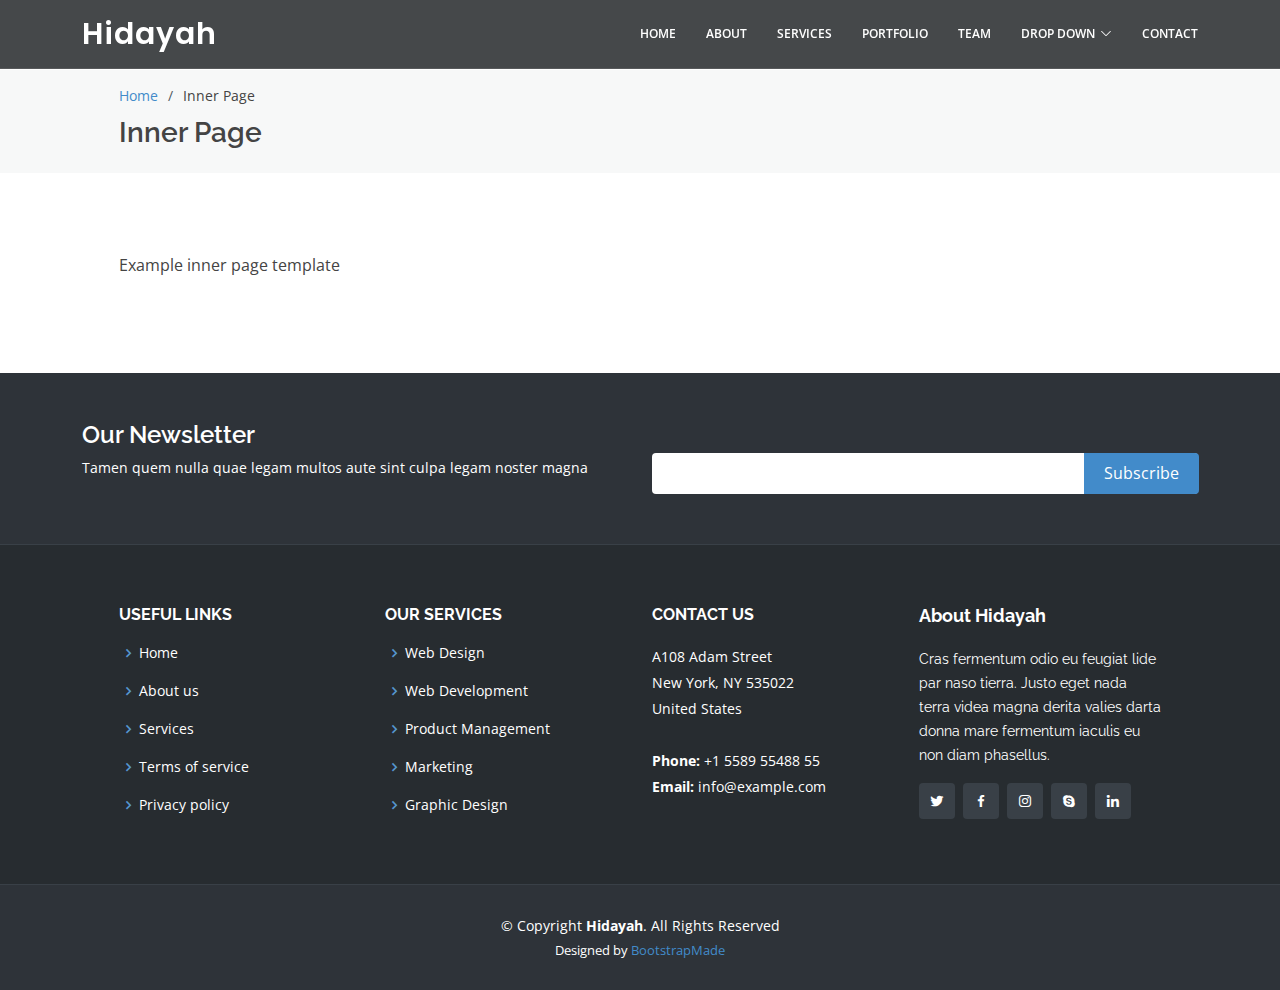
<file: inner-page.html>
<!DOCTYPE html>
<html lang="en">

<head>
  <meta charset="utf-8">
  <meta content="width=device-width, initial-scale=1.0" name="viewport">

  <title>Inner Page - Hidayah Bootstrap Template</title>
  <meta content="" name="description">
  <meta content="" name="keywords">

  <!-- Favicons -->
  <link href="assets/img/favicon.png" rel="icon">
  <link href="assets/img/apple-touch-icon.png" rel="apple-touch-icon">

  <!-- Google Fonts -->
  <link href="https://fonts.googleapis.com/css?family=Open+Sans:300,300i,400,400i,600,600i,700,700i|Raleway:300,300i,400,400i,500,500i,600,600i,700,700i|Poppins:300,300i,400,400i,500,500i,600,600i,700,700i" rel="stylesheet">

  <!-- Vendor CSS Files -->
  <link href="assets/vendor/animate.css/animate.min.css" rel="stylesheet">
  <link href="assets/vendor/bootstrap/css/bootstrap.min.css" rel="stylesheet">
  <link href="assets/vendor/bootstrap-icons/bootstrap-icons.css" rel="stylesheet">
  <link href="assets/vendor/boxicons/css/boxicons.min.css" rel="stylesheet">
  <link href="assets/vendor/glightbox/css/glightbox.min.css" rel="stylesheet">
  <link href="assets/vendor/remixicon/remixicon.css" rel="stylesheet">
  <link href="assets/vendor/swiper/swiper-bundle.min.css" rel="stylesheet">

  <!-- Template Main CSS File -->
  <link href="assets/css/style.css" rel="stylesheet">

  <!-- =======================================================
  * Template Name: Hidayah - v4.3.0
  * Template URL: https://bootstrapmade.com/hidayah-free-simple-html-template-for-corporate/
  * Author: BootstrapMade.com
  * License: https://bootstrapmade.com/license/
  ======================================================== -->
</head>

<body>

  <!-- ======= Header ======= -->
  <header id="header" class="fixed-top header-inner-pages">
    <div class="container d-flex align-items-center justify-content-between">

      <h1 class="logo"><a href="index.html">Hidayah</a></h1>
      <!-- Uncomment below if you prefer to use an image logo -->
      <!-- <a href="index.html" class="logo"><img src="assets/img/logo.png" alt="" class="img-fluid"></a>-->

      <nav id="navbar" class="navbar">
        <ul>
          <li><a class="nav-link scrollto " href="#hero">Home</a></li>
          <li><a class="nav-link scrollto" href="#about">About</a></li>
          <li><a class="nav-link scrollto" href="#services">Services</a></li>
          <li><a class="nav-link  scrollto" href="#portfolio">Portfolio</a></li>
          <li><a class="nav-link scrollto" href="#team">Team</a></li>
          <li class="dropdown"><a href="#"><span>Drop Down</span> <i class="bi bi-chevron-down"></i></a>
            <ul>
              <li><a href="#">Drop Down 1</a></li>
              <li class="dropdown"><a href="#"><span>Deep Drop Down</span> <i class="bi bi-chevron-right"></i></a>
                <ul>
                  <li><a href="#">Deep Drop Down 1</a></li>
                  <li><a href="#">Deep Drop Down 2</a></li>
                  <li><a href="#">Deep Drop Down 3</a></li>
                  <li><a href="#">Deep Drop Down 4</a></li>
                  <li><a href="#">Deep Drop Down 5</a></li>
                </ul>
              </li>
              <li><a href="#">Drop Down 2</a></li>
              <li><a href="#">Drop Down 3</a></li>
              <li><a href="#">Drop Down 4</a></li>
            </ul>
          </li>
          <li><a class="nav-link scrollto" href="#contact">Contact</a></li>
        </ul>
        <i class="bi bi-list mobile-nav-toggle"></i>
      </nav><!-- .navbar -->

    </div>
  </header><!-- End Header -->

  <main id="main">

    <!-- ======= Breadcrumbs ======= -->
    <section id="breadcrumbs" class="breadcrumbs">
      <div class="container-fluid">

        <div class="row justify-content-center">
          <div class="col-xl-10">
            <ol>
              <li><a href="index.html">Home</a></li>
              <li>Inner Page</li>
            </ol>
            <h2>Inner Page</h2>
          </div>
        </div>

      </div>
    </section><!-- End Breadcrumbs -->

    <section class="inner-page">
      <div class="container-fluid">

        <div class="row justify-content-center">
          <div class="col-xl-10">
            <div class="row">
              <p>
                Example inner page template
              </p>
            </div>
          </div>
        </div>
    </section>

  </main><!-- End #main -->

  <!-- ======= Footer ======= -->
  <footer id="footer">

    <div class="footer-newsletter">
      <div class="container">
        <div class="row">
          <div class="col-lg-6">
            <h4>Our Newsletter</h4>
            <p>Tamen quem nulla quae legam multos aute sint culpa legam noster magna</p>
          </div>
          <div class="col-lg-6">
            <form action="" method="post">
              <input type="email" name="email"><input type="submit" value="Subscribe">
            </form>
          </div>
        </div>
      </div>
    </div>

    <div class="footer-top">
      <div class="container-fluid">
        <div class="row justify-content-center">
          <div class="col-xl-10">
            <div class="row">

              <div class="col-lg-3 col-md-6 footer-links">
                <h4>Useful Links</h4>
                <ul>
                  <li><i class="bx bx-chevron-right"></i> <a href="#">Home</a></li>
                  <li><i class="bx bx-chevron-right"></i> <a href="#">About us</a></li>
                  <li><i class="bx bx-chevron-right"></i> <a href="#">Services</a></li>
                  <li><i class="bx bx-chevron-right"></i> <a href="#">Terms of service</a></li>
                  <li><i class="bx bx-chevron-right"></i> <a href="#">Privacy policy</a></li>
                </ul>
              </div>

              <div class="col-lg-3 col-md-6 footer-links">
                <h4>Our Services</h4>
                <ul>
                  <li><i class="bx bx-chevron-right"></i> <a href="#">Web Design</a></li>
                  <li><i class="bx bx-chevron-right"></i> <a href="#">Web Development</a></li>
                  <li><i class="bx bx-chevron-right"></i> <a href="#">Product Management</a></li>
                  <li><i class="bx bx-chevron-right"></i> <a href="#">Marketing</a></li>
                  <li><i class="bx bx-chevron-right"></i> <a href="#">Graphic Design</a></li>
                </ul>
              </div>

              <div class="col-lg-3 col-md-6 footer-contact">
                <h4>Contact Us</h4>
                <p>
                  A108 Adam Street <br>
                  New York, NY 535022<br>
                  United States <br><br>
                  <strong>Phone:</strong> +1 5589 55488 55<br>
                  <strong>Email:</strong> info@example.com<br>
                </p>

              </div>

              <div class="col-lg-3 col-md-6 footer-info">
                <h3>About Hidayah</h3>
                <p>Cras fermentum odio eu feugiat lide par naso tierra. Justo eget nada terra videa magna derita valies darta donna mare fermentum iaculis eu non diam phasellus.</p>
                <div class="social-links mt-3">
                  <a href="#" class="twitter"><i class="bx bxl-twitter"></i></a>
                  <a href="#" class="facebook"><i class="bx bxl-facebook"></i></a>
                  <a href="#" class="instagram"><i class="bx bxl-instagram"></i></a>
                  <a href="#" class="google-plus"><i class="bx bxl-skype"></i></a>
                  <a href="#" class="linkedin"><i class="bx bxl-linkedin"></i></a>
                </div>
              </div>

            </div>
          </div>
        </div>
      </div>
    </div>

    <div class="container">
      <div class="copyright">
        &copy; Copyright <strong><span>Hidayah</span></strong>. All Rights Reserved
      </div>
      <div class="credits">
        <!-- All the links in the footer should remain intact. -->
        <!-- You can delete the links only if you purchased the pro version. -->
        <!-- Licensing information: https://bootstrapmade.com/license/ -->
        <!-- Purchase the pro version with working PHP/AJAX contact form: https://bootstrapmade.com/hidayah-free-simple-html-template-for-corporate/ -->
        Designed by <a href="https://bootstrapmade.com/">BootstrapMade</a>
      </div>
    </div>
  </footer><!-- End Footer -->

  <div id="preloader"></div>
  <a href="#" class="back-to-top d-flex align-items-center justify-content-center"><i class="bi bi-arrow-up-short"></i></a>

  <!-- Vendor JS Files -->
  <script src="assets/vendor/bootstrap/js/bootstrap.bundle.min.js"></script>
  <script src="assets/vendor/glightbox/js/glightbox.min.js"></script>
  <script src="assets/vendor/isotope-layout/isotope.pkgd.min.js"></script>
  <script src="assets/vendor/php-email-form/validate.js"></script>
  <script src="assets/vendor/purecounter/purecounter.js"></script>
  <script src="assets/vendor/swiper/swiper-bundle.min.js"></script>
  <script src="assets/vendor/waypoints/noframework.waypoints.js"></script>

  <!-- Template Main JS File -->
  <script src="assets/js/main.js"></script>

</body>

</html>
</file>
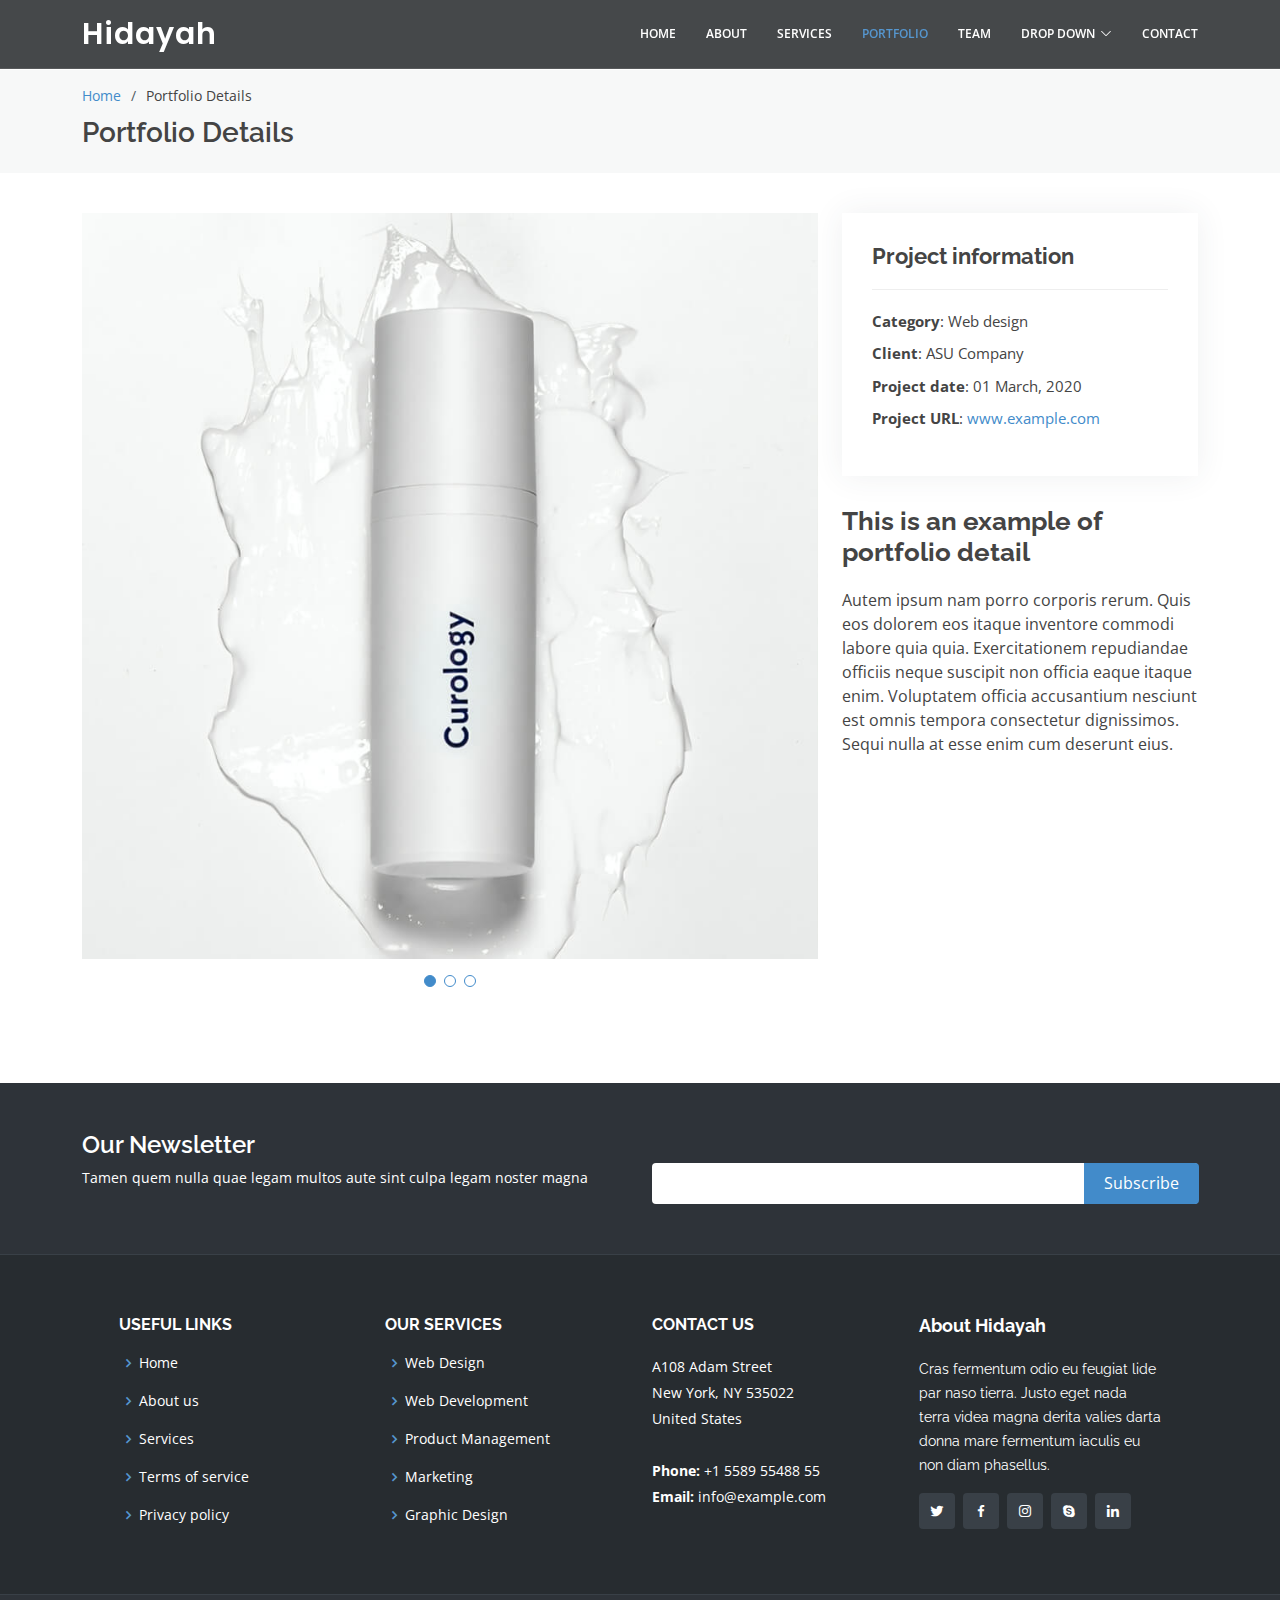
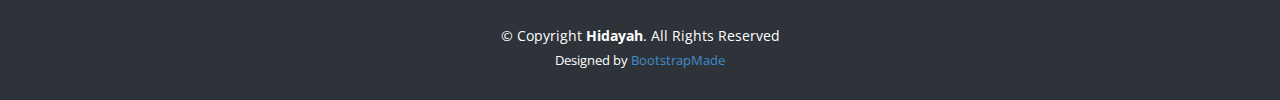
<file: portfolio-details.html>
<!DOCTYPE html>
<html lang="en">

<head>
  <meta charset="utf-8">
  <meta content="width=device-width, initial-scale=1.0" name="viewport">

  <title>Portfolio Details - Hidayah Bootstrap Template</title>
  <meta content="" name="description">
  <meta content="" name="keywords">

  <!-- Favicons -->
  <link href="assets/img/favicon.png" rel="icon">
  <link href="assets/img/apple-touch-icon.png" rel="apple-touch-icon">

  <!-- Google Fonts -->
  <link href="https://fonts.googleapis.com/css?family=Open+Sans:300,300i,400,400i,600,600i,700,700i|Raleway:300,300i,400,400i,500,500i,600,600i,700,700i|Poppins:300,300i,400,400i,500,500i,600,600i,700,700i" rel="stylesheet">

  <!-- Vendor CSS Files -->
  <link href="assets/vendor/animate.css/animate.min.css" rel="stylesheet">
  <link href="assets/vendor/bootstrap/css/bootstrap.min.css" rel="stylesheet">
  <link href="assets/vendor/bootstrap-icons/bootstrap-icons.css" rel="stylesheet">
  <link href="assets/vendor/boxicons/css/boxicons.min.css" rel="stylesheet">
  <link href="assets/vendor/glightbox/css/glightbox.min.css" rel="stylesheet">
  <link href="assets/vendor/remixicon/remixicon.css" rel="stylesheet">
  <link href="assets/vendor/swiper/swiper-bundle.min.css" rel="stylesheet">

  <!-- Template Main CSS File -->
  <link href="assets/css/style.css" rel="stylesheet">

  <!-- =======================================================
  * Template Name: Hidayah - v4.3.0
  * Template URL: https://bootstrapmade.com/hidayah-free-simple-html-template-for-corporate/
  * Author: BootstrapMade.com
  * License: https://bootstrapmade.com/license/
  ======================================================== -->
</head>

<body>

  <!-- ======= Header ======= -->
  <header id="header" class="fixed-top header-inner-pages">
    <div class="container d-flex align-items-center justify-content-between">

      <h1 class="logo"><a href="index.html">Hidayah</a></h1>
      <!-- Uncomment below if you prefer to use an image logo -->
      <!-- <a href="index.html" class="logo"><img src="assets/img/logo.png" alt="" class="img-fluid"></a>-->

      <nav id="navbar" class="navbar">
        <ul>
          <li><a class="nav-link scrollto " href="#hero">Home</a></li>
          <li><a class="nav-link scrollto" href="#about">About</a></li>
          <li><a class="nav-link scrollto" href="#services">Services</a></li>
          <li><a class="nav-link active  scrollto" href="#portfolio">Portfolio</a></li>
          <li><a class="nav-link scrollto" href="#team">Team</a></li>
          <li class="dropdown"><a href="#"><span>Drop Down</span> <i class="bi bi-chevron-down"></i></a>
            <ul>
              <li><a href="#">Drop Down 1</a></li>
              <li class="dropdown"><a href="#"><span>Deep Drop Down</span> <i class="bi bi-chevron-right"></i></a>
                <ul>
                  <li><a href="#">Deep Drop Down 1</a></li>
                  <li><a href="#">Deep Drop Down 2</a></li>
                  <li><a href="#">Deep Drop Down 3</a></li>
                  <li><a href="#">Deep Drop Down 4</a></li>
                  <li><a href="#">Deep Drop Down 5</a></li>
                </ul>
              </li>
              <li><a href="#">Drop Down 2</a></li>
              <li><a href="#">Drop Down 3</a></li>
              <li><a href="#">Drop Down 4</a></li>
            </ul>
          </li>
          <li><a class="nav-link scrollto" href="#contact">Contact</a></li>
        </ul>
        <i class="bi bi-list mobile-nav-toggle"></i>
      </nav><!-- .navbar -->

    </div>
  </header><!-- End Header -->

  <main id="main">

    <!-- ======= Breadcrumbs ======= -->
    <section id="breadcrumbs" class="breadcrumbs">
      <div class="container">

        <ol>
          <li><a href="index.html">Home</a></li>
          <li>Portfolio Details</li>
        </ol>
        <h2>Portfolio Details</h2>

      </div>
    </section><!-- End Breadcrumbs -->

    <!-- ======= Portfolio Details Section ======= -->
    <section id="portfolio-details" class="portfolio-details">
      <div class="container">

        <div class="row gy-4">

          <div class="col-lg-8">
            <div class="portfolio-details-slider swiper-container">
              <div class="swiper-wrapper align-items-center">

                <div class="swiper-slide">
                  <img src="assets/img/portfolio/portfolio-1.jpg" alt="">
                </div>

                <div class="swiper-slide">
                  <img src="assets/img/portfolio/portfolio-2.jpg" alt="">
                </div>

                <div class="swiper-slide">
                  <img src="assets/img/portfolio/portfolio-3.jpg" alt="">
                </div>

              </div>
              <div class="swiper-pagination"></div>
            </div>
          </div>

          <div class="col-lg-4">
            <div class="portfolio-info">
              <h3>Project information</h3>
              <ul>
                <li><strong>Category</strong>: Web design</li>
                <li><strong>Client</strong>: ASU Company</li>
                <li><strong>Project date</strong>: 01 March, 2020</li>
                <li><strong>Project URL</strong>: <a href="#">www.example.com</a></li>
              </ul>
            </div>
            <div class="portfolio-description">
              <h2>This is an example of portfolio detail</h2>
              <p>
                Autem ipsum nam porro corporis rerum. Quis eos dolorem eos itaque inventore commodi labore quia quia. Exercitationem repudiandae officiis neque suscipit non officia eaque itaque enim. Voluptatem officia accusantium nesciunt est omnis tempora consectetur dignissimos. Sequi nulla at esse enim cum deserunt eius.
              </p>
            </div>
          </div>

        </div>

      </div>
    </section><!-- End Portfolio Details Section -->

  </main><!-- End #main -->

  <!-- ======= Footer ======= -->
  <footer id="footer">

    <div class="footer-newsletter">
      <div class="container">
        <div class="row">
          <div class="col-lg-6">
            <h4>Our Newsletter</h4>
            <p>Tamen quem nulla quae legam multos aute sint culpa legam noster magna</p>
          </div>
          <div class="col-lg-6">
            <form action="" method="post">
              <input type="email" name="email"><input type="submit" value="Subscribe">
            </form>
          </div>
        </div>
      </div>
    </div>

    <div class="footer-top">
      <div class="container-fluid">
        <div class="row justify-content-center">
          <div class="col-xl-10">
            <div class="row">

              <div class="col-lg-3 col-md-6 footer-links">
                <h4>Useful Links</h4>
                <ul>
                  <li><i class="bx bx-chevron-right"></i> <a href="#">Home</a></li>
                  <li><i class="bx bx-chevron-right"></i> <a href="#">About us</a></li>
                  <li><i class="bx bx-chevron-right"></i> <a href="#">Services</a></li>
                  <li><i class="bx bx-chevron-right"></i> <a href="#">Terms of service</a></li>
                  <li><i class="bx bx-chevron-right"></i> <a href="#">Privacy policy</a></li>
                </ul>
              </div>

              <div class="col-lg-3 col-md-6 footer-links">
                <h4>Our Services</h4>
                <ul>
                  <li><i class="bx bx-chevron-right"></i> <a href="#">Web Design</a></li>
                  <li><i class="bx bx-chevron-right"></i> <a href="#">Web Development</a></li>
                  <li><i class="bx bx-chevron-right"></i> <a href="#">Product Management</a></li>
                  <li><i class="bx bx-chevron-right"></i> <a href="#">Marketing</a></li>
                  <li><i class="bx bx-chevron-right"></i> <a href="#">Graphic Design</a></li>
                </ul>
              </div>

              <div class="col-lg-3 col-md-6 footer-contact">
                <h4>Contact Us</h4>
                <p>
                  A108 Adam Street <br>
                  New York, NY 535022<br>
                  United States <br><br>
                  <strong>Phone:</strong> +1 5589 55488 55<br>
                  <strong>Email:</strong> info@example.com<br>
                </p>

              </div>

              <div class="col-lg-3 col-md-6 footer-info">
                <h3>About Hidayah</h3>
                <p>Cras fermentum odio eu feugiat lide par naso tierra. Justo eget nada terra videa magna derita valies darta donna mare fermentum iaculis eu non diam phasellus.</p>
                <div class="social-links mt-3">
                  <a href="#" class="twitter"><i class="bx bxl-twitter"></i></a>
                  <a href="#" class="facebook"><i class="bx bxl-facebook"></i></a>
                  <a href="#" class="instagram"><i class="bx bxl-instagram"></i></a>
                  <a href="#" class="google-plus"><i class="bx bxl-skype"></i></a>
                  <a href="#" class="linkedin"><i class="bx bxl-linkedin"></i></a>
                </div>
              </div>

            </div>
          </div>
        </div>
      </div>
    </div>

    <div class="container">
      <div class="copyright">
        &copy; Copyright <strong><span>Hidayah</span></strong>. All Rights Reserved
      </div>
      <div class="credits">
        <!-- All the links in the footer should remain intact. -->
        <!-- You can delete the links only if you purchased the pro version. -->
        <!-- Licensing information: https://bootstrapmade.com/license/ -->
        <!-- Purchase the pro version with working PHP/AJAX contact form: https://bootstrapmade.com/hidayah-free-simple-html-template-for-corporate/ -->
        Designed by <a href="https://bootstrapmade.com/">BootstrapMade</a>
      </div>
    </div>
  </footer><!-- End Footer -->

  <div id="preloader"></div>
  <a href="#" class="back-to-top d-flex align-items-center justify-content-center"><i class="bi bi-arrow-up-short"></i></a>

  <!-- Vendor JS Files -->
  <script src="assets/vendor/bootstrap/js/bootstrap.bundle.min.js"></script>
  <script src="assets/vendor/glightbox/js/glightbox.min.js"></script>
  <script src="assets/vendor/isotope-layout/isotope.pkgd.min.js"></script>
  <script src="assets/vendor/php-email-form/validate.js"></script>
  <script src="assets/vendor/purecounter/purecounter.js"></script>
  <script src="assets/vendor/swiper/swiper-bundle.min.js"></script>
  <script src="assets/vendor/waypoints/noframework.waypoints.js"></script>

  <!-- Template Main JS File -->
  <script src="assets/js/main.js"></script>

</body>

</html>
</file>
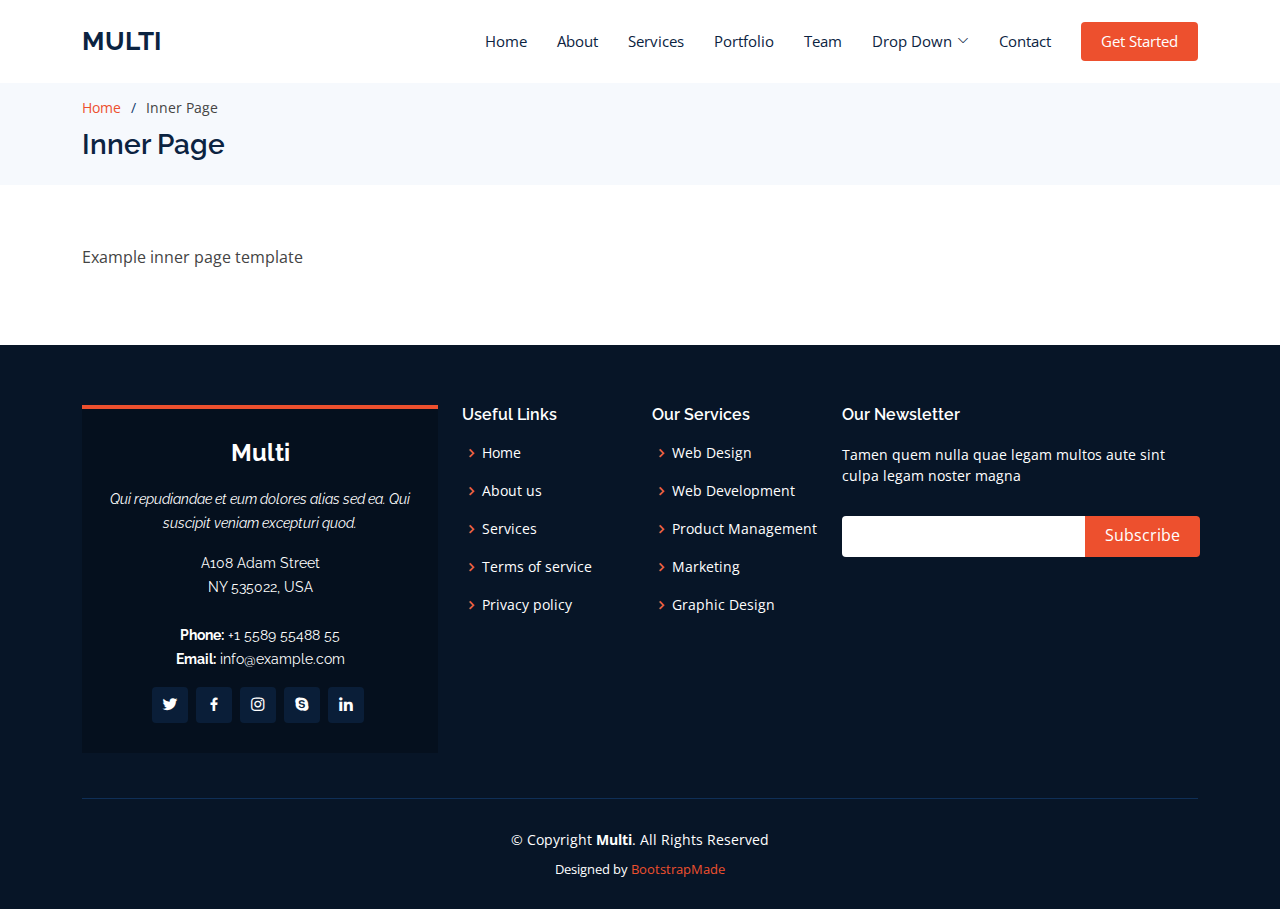
<file: Multi/inner-page.html>
<!DOCTYPE html>
<html lang="en">

<head>
  <meta charset="utf-8">
  <meta content="width=device-width, initial-scale=1.0" name="viewport">

  <title>Inner Page - Multi Bootstrap Template</title>
  <meta content="" name="description">
  <meta content="" name="keywords">

  <!-- Favicons -->
  <link href="assets/img/favicon.png" rel="icon">
  <link href="assets/img/apple-touch-icon.png" rel="apple-touch-icon">

  <!-- Google Fonts -->
  <link href="https://fonts.googleapis.com/css?family=Open+Sans:300,300i,400,400i,600,600i,700,700i|Raleway:300,300i,400,400i,500,500i,600,600i,700,700i|Poppins:300,300i,400,400i,500,500i,600,600i,700,700i" rel="stylesheet">

  <!-- Vendor CSS Files -->
  <link href="assets/vendor/animate.css/animate.min.css" rel="stylesheet">
  <link href="assets/vendor/aos/aos.css" rel="stylesheet">
  <link href="assets/vendor/bootstrap/css/bootstrap.min.css" rel="stylesheet">
  <link href="assets/vendor/bootstrap-icons/bootstrap-icons.css" rel="stylesheet">
  <link href="assets/vendor/boxicons/css/boxicons.min.css" rel="stylesheet">
  <link href="assets/vendor/glightbox/css/glightbox.min.css" rel="stylesheet">
  <link href="assets/vendor/remixicon/remixicon.css" rel="stylesheet">
  <link href="assets/vendor/swiper/swiper-bundle.min.css" rel="stylesheet">

  <!-- Template Main CSS File -->
  <link href="assets/css/style.css" rel="stylesheet">

  <!-- =======================================================
  * Template Name: Multi - v4.3.0
  * Template URL: https://bootstrapmade.com/multi-responsive-bootstrap-template/
  * Author: BootstrapMade.com
  * License: https://bootstrapmade.com/license/
  ======================================================== -->
</head>

<body>

  <!-- ======= Header ======= -->
  <header id="header" class="fixed-top">
    <div class="container d-flex align-items-center justify-content-between">

      <h1 class="logo"><a href="index.html">Multi</a></h1>
      <!-- Uncomment below if you prefer to use an image logo -->
      <!-- <a href="index.html" class="logo"><img src="assets/img/logo.png" alt="" class="img-fluid"></a>-->

      <nav id="navbar" class="navbar">
        <ul>
          <li><a class="nav-link scrollto " href="#hero">Home</a></li>
          <li><a class="nav-link scrollto" href="#about">About</a></li>
          <li><a class="nav-link scrollto" href="#services">Services</a></li>
          <li><a class="nav-link scrollto " href="#portfolio">Portfolio</a></li>
          <li><a class="nav-link scrollto" href="#team">Team</a></li>
          <li class="dropdown"><a href="#"><span>Drop Down</span> <i class="bi bi-chevron-down"></i></a>
            <ul>
              <li><a href="#">Drop Down 1</a></li>
              <li class="dropdown"><a href="#"><span>Deep Drop Down</span> <i class="bi bi-chevron-right"></i></a>
                <ul>
                  <li><a href="#">Deep Drop Down 1</a></li>
                  <li><a href="#">Deep Drop Down 2</a></li>
                  <li><a href="#">Deep Drop Down 3</a></li>
                  <li><a href="#">Deep Drop Down 4</a></li>
                  <li><a href="#">Deep Drop Down 5</a></li>
                </ul>
              </li>
              <li><a href="#">Drop Down 2</a></li>
              <li><a href="#">Drop Down 3</a></li>
              <li><a href="#">Drop Down 4</a></li>
            </ul>
          </li>
          <li><a class="nav-link scrollto" href="#contact">Contact</a></li>
          <li><a class="getstarted scrollto" href="#about">Get Started</a></li>
        </ul>
        <i class="bi bi-list mobile-nav-toggle"></i>
      </nav><!-- .navbar -->

    </div>
  </header><!-- End Header -->

  <main id="main">

    <!-- ======= Breadcrumbs ======= -->
    <section id="breadcrumbs" class="breadcrumbs">
      <div class="container">

        <ol>
          <li><a href="index.html">Home</a></li>
          <li>Inner Page</li>
        </ol>
        <h2>Inner Page</h2>

      </div>
    </section><!-- End Breadcrumbs -->

    <section class="inner-page">
      <div class="container">
        <p>
          Example inner page template
        </p>
      </div>
    </section>

  </main><!-- End #main -->

  <!-- ======= Footer ======= -->
  <footer id="footer">
    <div class="footer-top">
      <div class="container">
        <div class="row">

          <div class="col-lg-4 col-md-6">
            <div class="footer-info">
              <h3>Multi</h3>
              <p class="pb-3"><em>Qui repudiandae et eum dolores alias sed ea. Qui suscipit veniam excepturi quod.</em></p>
              <p>
                A108 Adam Street <br>
                NY 535022, USA<br><br>
                <strong>Phone:</strong> +1 5589 55488 55<br>
                <strong>Email:</strong> info@example.com<br>
              </p>
              <div class="social-links mt-3">
                <a href="#" class="twitter"><i class="bx bxl-twitter"></i></a>
                <a href="#" class="facebook"><i class="bx bxl-facebook"></i></a>
                <a href="#" class="instagram"><i class="bx bxl-instagram"></i></a>
                <a href="#" class="google-plus"><i class="bx bxl-skype"></i></a>
                <a href="#" class="linkedin"><i class="bx bxl-linkedin"></i></a>
              </div>
            </div>
          </div>

          <div class="col-lg-2 col-md-6 footer-links">
            <h4>Useful Links</h4>
            <ul>
              <li><i class="bx bx-chevron-right"></i> <a href="#">Home</a></li>
              <li><i class="bx bx-chevron-right"></i> <a href="#">About us</a></li>
              <li><i class="bx bx-chevron-right"></i> <a href="#">Services</a></li>
              <li><i class="bx bx-chevron-right"></i> <a href="#">Terms of service</a></li>
              <li><i class="bx bx-chevron-right"></i> <a href="#">Privacy policy</a></li>
            </ul>
          </div>

          <div class="col-lg-2 col-md-6 footer-links">
            <h4>Our Services</h4>
            <ul>
              <li><i class="bx bx-chevron-right"></i> <a href="#">Web Design</a></li>
              <li><i class="bx bx-chevron-right"></i> <a href="#">Web Development</a></li>
              <li><i class="bx bx-chevron-right"></i> <a href="#">Product Management</a></li>
              <li><i class="bx bx-chevron-right"></i> <a href="#">Marketing</a></li>
              <li><i class="bx bx-chevron-right"></i> <a href="#">Graphic Design</a></li>
            </ul>
          </div>

          <div class="col-lg-4 col-md-6 footer-newsletter">
            <h4>Our Newsletter</h4>
            <p>Tamen quem nulla quae legam multos aute sint culpa legam noster magna</p>
            <form action="" method="post">
              <input type="email" name="email"><input type="submit" value="Subscribe">
            </form>

          </div>

        </div>
      </div>
    </div>

    <div class="container">
      <div class="copyright">
        &copy; Copyright <strong><span>Multi</span></strong>. All Rights Reserved
      </div>
      <div class="credits">
        <!-- All the links in the footer should remain intact. -->
        <!-- You can delete the links only if you purchased the pro version. -->
        <!-- Licensing information: https://bootstrapmade.com/license/ -->
        <!-- Purchase the pro version with working PHP/AJAX contact form: https://bootstrapmade.com/multi-responsive-bootstrap-template/ -->
        Designed by <a href="https://bootstrapmade.com/">BootstrapMade</a>
      </div>
    </div>
  </footer><!-- End Footer -->

  <div id="preloader"></div>
  <a href="#" class="back-to-top d-flex align-items-center justify-content-center"><i class="bi bi-arrow-up-short"></i></a>

  <!-- Vendor JS Files -->
  <script src="assets/vendor/aos/aos.js"></script>
  <script src="assets/vendor/bootstrap/js/bootstrap.bundle.min.js"></script>
  <script src="assets/vendor/glightbox/js/glightbox.min.js"></script>
  <script src="assets/vendor/isotope-layout/isotope.pkgd.min.js"></script>
  <script src="assets/vendor/php-email-form/validate.js"></script>
  <script src="assets/vendor/purecounter/purecounter.js"></script>
  <script src="assets/vendor/swiper/swiper-bundle.min.js"></script>

  <!-- Template Main JS File -->
  <script src="assets/js/main.js"></script>

</body>

</html>
</file>
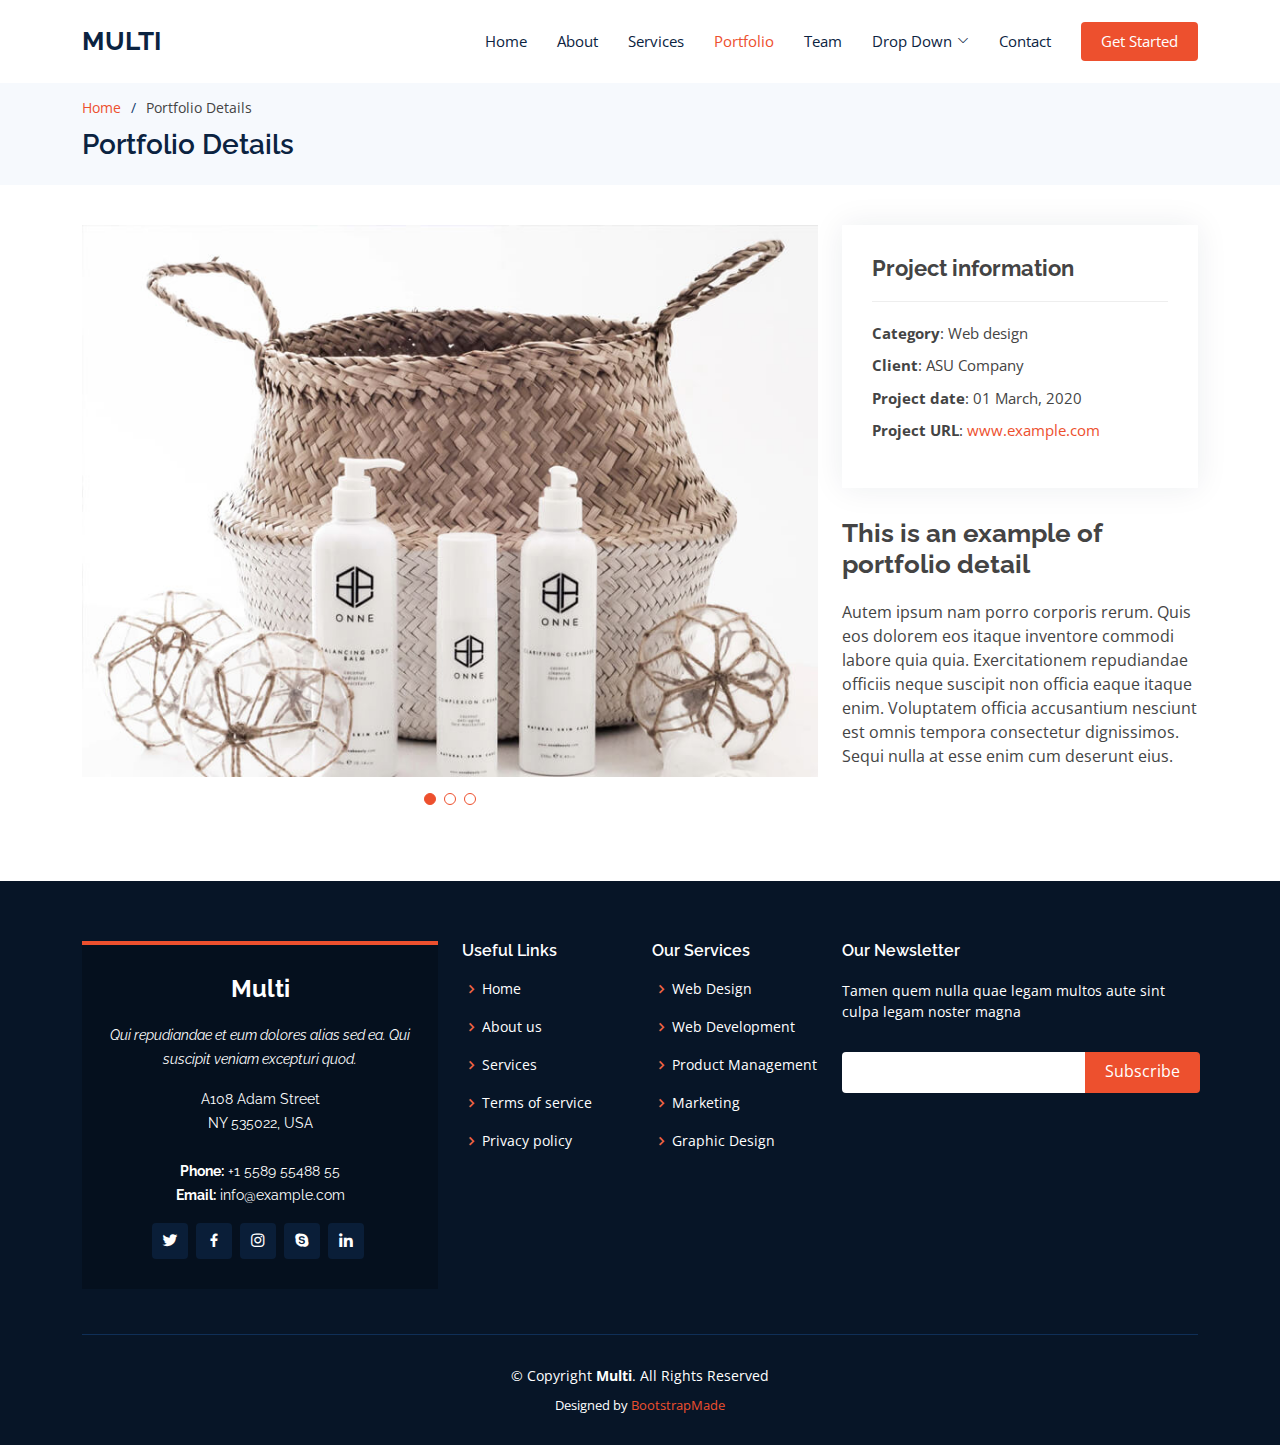
<file: Multi/portfolio-details.html>
<!DOCTYPE html>
<html lang="en">

<head>
  <meta charset="utf-8">
  <meta content="width=device-width, initial-scale=1.0" name="viewport">

  <title>Portfolio Details - Multi Bootstrap Template</title>
  <meta content="" name="description">
  <meta content="" name="keywords">

  <!-- Favicons -->
  <link href="assets/img/favicon.png" rel="icon">
  <link href="assets/img/apple-touch-icon.png" rel="apple-touch-icon">

  <!-- Google Fonts -->
  <link href="https://fonts.googleapis.com/css?family=Open+Sans:300,300i,400,400i,600,600i,700,700i|Raleway:300,300i,400,400i,500,500i,600,600i,700,700i|Poppins:300,300i,400,400i,500,500i,600,600i,700,700i" rel="stylesheet">

  <!-- Vendor CSS Files -->
  <link href="assets/vendor/animate.css/animate.min.css" rel="stylesheet">
  <link href="assets/vendor/aos/aos.css" rel="stylesheet">
  <link href="assets/vendor/bootstrap/css/bootstrap.min.css" rel="stylesheet">
  <link href="assets/vendor/bootstrap-icons/bootstrap-icons.css" rel="stylesheet">
  <link href="assets/vendor/boxicons/css/boxicons.min.css" rel="stylesheet">
  <link href="assets/vendor/glightbox/css/glightbox.min.css" rel="stylesheet">
  <link href="assets/vendor/remixicon/remixicon.css" rel="stylesheet">
  <link href="assets/vendor/swiper/swiper-bundle.min.css" rel="stylesheet">

  <!-- Template Main CSS File -->
  <link href="assets/css/style.css" rel="stylesheet">

  <!-- =======================================================
  * Template Name: Multi - v4.3.0
  * Template URL: https://bootstrapmade.com/multi-responsive-bootstrap-template/
  * Author: BootstrapMade.com
  * License: https://bootstrapmade.com/license/
  ======================================================== -->
</head>

<body>

  <!-- ======= Header ======= -->
  <header id="header" class="fixed-top">
    <div class="container d-flex align-items-center justify-content-between">

      <h1 class="logo"><a href="index.html">Multi</a></h1>
      <!-- Uncomment below if you prefer to use an image logo -->
      <!-- <a href="index.html" class="logo"><img src="assets/img/logo.png" alt="" class="img-fluid"></a>-->

      <nav id="navbar" class="navbar">
        <ul>
          <li><a class="nav-link scrollto " href="#hero">Home</a></li>
          <li><a class="nav-link scrollto" href="#about">About</a></li>
          <li><a class="nav-link scrollto" href="#services">Services</a></li>
          <li><a class="nav-link scrollto active" href="#portfolio">Portfolio</a></li>
          <li><a class="nav-link scrollto" href="#team">Team</a></li>
          <li class="dropdown"><a href="#"><span>Drop Down</span> <i class="bi bi-chevron-down"></i></a>
            <ul>
              <li><a href="#">Drop Down 1</a></li>
              <li class="dropdown"><a href="#"><span>Deep Drop Down</span> <i class="bi bi-chevron-right"></i></a>
                <ul>
                  <li><a href="#">Deep Drop Down 1</a></li>
                  <li><a href="#">Deep Drop Down 2</a></li>
                  <li><a href="#">Deep Drop Down 3</a></li>
                  <li><a href="#">Deep Drop Down 4</a></li>
                  <li><a href="#">Deep Drop Down 5</a></li>
                </ul>
              </li>
              <li><a href="#">Drop Down 2</a></li>
              <li><a href="#">Drop Down 3</a></li>
              <li><a href="#">Drop Down 4</a></li>
            </ul>
          </li>
          <li><a class="nav-link scrollto" href="#contact">Contact</a></li>
          <li><a class="getstarted scrollto" href="#about">Get Started</a></li>
        </ul>
        <i class="bi bi-list mobile-nav-toggle"></i>
      </nav><!-- .navbar -->

    </div>
  </header><!-- End Header -->

  <main id="main">

    <!-- ======= Breadcrumbs ======= -->
    <section id="breadcrumbs" class="breadcrumbs">
      <div class="container">

        <ol>
          <li><a href="index.html">Home</a></li>
          <li>Portfolio Details</li>
        </ol>
        <h2>Portfolio Details</h2>

      </div>
    </section><!-- End Breadcrumbs -->

    <!-- ======= Portfolio Details Section ======= -->
    <section id="portfolio-details" class="portfolio-details">
      <div class="container">

        <div class="row gy-4">

          <div class="col-lg-8">
            <div class="portfolio-details-slider swiper-container">
              <div class="swiper-wrapper align-items-center">

                <div class="swiper-slide">
                  <img src="assets/img/portfolio/portfolio-1.jpg" alt="">
                </div>

                <div class="swiper-slide">
                  <img src="assets/img/portfolio/portfolio-2.jpg" alt="">
                </div>

                <div class="swiper-slide">
                  <img src="assets/img/portfolio/portfolio-3.jpg" alt="">
                </div>

              </div>
              <div class="swiper-pagination"></div>
            </div>
          </div>

          <div class="col-lg-4">
            <div class="portfolio-info">
              <h3>Project information</h3>
              <ul>
                <li><strong>Category</strong>: Web design</li>
                <li><strong>Client</strong>: ASU Company</li>
                <li><strong>Project date</strong>: 01 March, 2020</li>
                <li><strong>Project URL</strong>: <a href="#">www.example.com</a></li>
              </ul>
            </div>
            <div class="portfolio-description">
              <h2>This is an example of portfolio detail</h2>
              <p>
                Autem ipsum nam porro corporis rerum. Quis eos dolorem eos itaque inventore commodi labore quia quia. Exercitationem repudiandae officiis neque suscipit non officia eaque itaque enim. Voluptatem officia accusantium nesciunt est omnis tempora consectetur dignissimos. Sequi nulla at esse enim cum deserunt eius.
              </p>
            </div>
          </div>

        </div>

      </div>
    </section><!-- End Portfolio Details Section -->

  </main><!-- End #main -->

  <!-- ======= Footer ======= -->
  <footer id="footer">
    <div class="footer-top">
      <div class="container">
        <div class="row">

          <div class="col-lg-4 col-md-6">
            <div class="footer-info">
              <h3>Multi</h3>
              <p class="pb-3"><em>Qui repudiandae et eum dolores alias sed ea. Qui suscipit veniam excepturi quod.</em></p>
              <p>
                A108 Adam Street <br>
                NY 535022, USA<br><br>
                <strong>Phone:</strong> +1 5589 55488 55<br>
                <strong>Email:</strong> info@example.com<br>
              </p>
              <div class="social-links mt-3">
                <a href="#" class="twitter"><i class="bx bxl-twitter"></i></a>
                <a href="#" class="facebook"><i class="bx bxl-facebook"></i></a>
                <a href="#" class="instagram"><i class="bx bxl-instagram"></i></a>
                <a href="#" class="google-plus"><i class="bx bxl-skype"></i></a>
                <a href="#" class="linkedin"><i class="bx bxl-linkedin"></i></a>
              </div>
            </div>
          </div>

          <div class="col-lg-2 col-md-6 footer-links">
            <h4>Useful Links</h4>
            <ul>
              <li><i class="bx bx-chevron-right"></i> <a href="#">Home</a></li>
              <li><i class="bx bx-chevron-right"></i> <a href="#">About us</a></li>
              <li><i class="bx bx-chevron-right"></i> <a href="#">Services</a></li>
              <li><i class="bx bx-chevron-right"></i> <a href="#">Terms of service</a></li>
              <li><i class="bx bx-chevron-right"></i> <a href="#">Privacy policy</a></li>
            </ul>
          </div>

          <div class="col-lg-2 col-md-6 footer-links">
            <h4>Our Services</h4>
            <ul>
              <li><i class="bx bx-chevron-right"></i> <a href="#">Web Design</a></li>
              <li><i class="bx bx-chevron-right"></i> <a href="#">Web Development</a></li>
              <li><i class="bx bx-chevron-right"></i> <a href="#">Product Management</a></li>
              <li><i class="bx bx-chevron-right"></i> <a href="#">Marketing</a></li>
              <li><i class="bx bx-chevron-right"></i> <a href="#">Graphic Design</a></li>
            </ul>
          </div>

          <div class="col-lg-4 col-md-6 footer-newsletter">
            <h4>Our Newsletter</h4>
            <p>Tamen quem nulla quae legam multos aute sint culpa legam noster magna</p>
            <form action="" method="post">
              <input type="email" name="email"><input type="submit" value="Subscribe">
            </form>

          </div>

        </div>
      </div>
    </div>

    <div class="container">
      <div class="copyright">
        &copy; Copyright <strong><span>Multi</span></strong>. All Rights Reserved
      </div>
      <div class="credits">
        <!-- All the links in the footer should remain intact. -->
        <!-- You can delete the links only if you purchased the pro version. -->
        <!-- Licensing information: https://bootstrapmade.com/license/ -->
        <!-- Purchase the pro version with working PHP/AJAX contact form: https://bootstrapmade.com/multi-responsive-bootstrap-template/ -->
        Designed by <a href="https://bootstrapmade.com/">BootstrapMade</a>
      </div>
    </div>
  </footer><!-- End Footer -->

  <div id="preloader"></div>
  <a href="#" class="back-to-top d-flex align-items-center justify-content-center"><i class="bi bi-arrow-up-short"></i></a>

  <!-- Vendor JS Files -->
  <script src="assets/vendor/aos/aos.js"></script>
  <script src="assets/vendor/bootstrap/js/bootstrap.bundle.min.js"></script>
  <script src="assets/vendor/glightbox/js/glightbox.min.js"></script>
  <script src="assets/vendor/isotope-layout/isotope.pkgd.min.js"></script>
  <script src="assets/vendor/php-email-form/validate.js"></script>
  <script src="assets/vendor/purecounter/purecounter.js"></script>
  <script src="assets/vendor/swiper/swiper-bundle.min.js"></script>

  <!-- Template Main JS File -->
  <script src="assets/js/main.js"></script>

</body>

</html>
</file>
<file: assets/css/style.css>
/**
* Template Name: Hidayah - v4.3.0
* Template URL: https://bootstrapmade.com/hidayah-free-simple-html-template-for-corporate/
* Author: BootstrapMade.com
* License: https://bootstrapmade.com/license/
*/

/*--------------------------------------------------------------
# General
--------------------------------------------------------------*/
body {
  font-family: "Open Sans", sans-serif;
  color: #444444;
}

a {
  color: #428bca;
  text-decoration: none;
}

a:hover {
  color: #6aa3d5;
  text-decoration: none;
}

h1, h2, h3, h4, h5, h6 {
  font-family: "Raleway", sans-serif;
}

/*--------------------------------------------------------------
# Preloader
--------------------------------------------------------------*/
#preloader {
  position: fixed;
  top: 0;
  left: 0;
  right: 0;
  bottom: 0;
  z-index: 9999;
  overflow: hidden;
  background: #fff;
}

#preloader:before {
  content: "";
  position: fixed;
  top: calc(50% - 30px);
  left: calc(50% - 30px);
  border: 6px solid #428bca;
  border-top-color: #fff;
  border-bottom-color: #fff;
  border-radius: 50%;
  width: 60px;
  height: 60px;
  -webkit-animation: animate-preloader 1s linear infinite;
  animation: animate-preloader 1s linear infinite;
}

@-webkit-keyframes animate-preloader {
  0% {
    transform: rotate(0deg);
  }
  100% {
    transform: rotate(360deg);
  }
}

@keyframes animate-preloader {
  0% {
    transform: rotate(0deg);
  }
  100% {
    transform: rotate(360deg);
  }
}

/*--------------------------------------------------------------
# Back to top button
--------------------------------------------------------------*/
.back-to-top {
  position: fixed;
  visibility: hidden;
  opacity: 0;
  right: 15px;
  bottom: 15px;
  z-index: 99999;
  background: #428bca;
  width: 40px;
  height: 40px;
  border-radius: 4px;
  transition: all 0.4s;
}

.back-to-top i {
  font-size: 24px;
  color: #fff;
  line-height: 0;
}

.back-to-top:hover {
  background: #629fd3;
  color: #fff;
}

.back-to-top.active {
  visibility: visible;
  opacity: 1;
}

/*--------------------------------------------------------------
# Header
--------------------------------------------------------------*/
#header {
  transition: all 0.5s;
  z-index: 997;
  padding: 15px 0;
  border-bottom: 1px solid rgba(255, 255, 255, 0.1);
}

#header.header-scrolled, #header.header-inner-pages {
  background: rgba(23, 26, 29, 0.8);
}

#header .logo {
  font-size: 30px;
  margin: 0;
  padding: 0;
  line-height: 1;
  font-weight: 600;
  letter-spacing: 1px;
  font-family: "Poppins", sans-serif;
}

#header .logo a {
  color: #fff;
}

#header .logo img {
  max-height: 40px;
}

@media (max-width: 992px) {
  #header {
    border: 0;
  }
}

/*--------------------------------------------------------------
# Navigation Menu
--------------------------------------------------------------*/
/**
* Desktop Navigation 
*/
.navbar {
  padding: 0;
}

.navbar ul {
  margin: 0;
  padding: 0;
  display: flex;
  list-style: none;
  align-items: center;
}

.navbar li {
  position: relative;
}

.navbar a, .navbar a:focus {
  display: flex;
  align-items: center;
  justify-content: space-between;
  padding: 10px 0 10px 30px;
  text-transform: uppercase;
  font-size: 12px;
  font-weight: 600;
  color: #fff;
  white-space: nowrap;
  transition: 0.3s;
}

.navbar a i, .navbar a:focus i {
  font-size: 12px;
  line-height: 0;
  margin-left: 5px;
}

.navbar a:hover, .navbar .active, .navbar .active:focus, .navbar li:hover > a {
  color: #5697d0;
}

.navbar .dropdown ul {
  display: block;
  position: absolute;
  left: 14px;
  top: calc(100% + 30px);
  margin: 0;
  padding: 10px 0;
  z-index: 99;
  opacity: 0;
  visibility: hidden;
  background: #fff;
  box-shadow: 0px 0px 30px rgba(127, 137, 161, 0.25);
  transition: 0.3s;
}

.navbar .dropdown ul li {
  min-width: 200px;
}

.navbar .dropdown ul a {
  padding: 10px 20px;
  font-size: 13px;
  font-weight: 500;
  text-transform: none;
  color: #193c5a;
}

.navbar .dropdown ul a i {
  font-size: 12px;
}

.navbar .dropdown ul a:hover, .navbar .dropdown ul .active:hover, .navbar .dropdown ul li:hover > a {
  color: #428bca;
}

.navbar .dropdown:hover > ul {
  opacity: 1;
  top: 100%;
  visibility: visible;
}

.navbar .dropdown .dropdown ul {
  top: 0;
  left: calc(100% - 30px);
  visibility: hidden;
}

.navbar .dropdown .dropdown:hover > ul {
  opacity: 1;
  top: 0;
  left: 100%;
  visibility: visible;
}

@media (max-width: 1366px) {
  .navbar .dropdown .dropdown ul {
    left: -90%;
  }
  .navbar .dropdown .dropdown:hover > ul {
    left: -100%;
  }
}

/**
* Mobile Navigation 
*/
.mobile-nav-toggle {
  color: #fff;
  font-size: 28px;
  cursor: pointer;
  display: none;
  line-height: 0;
  transition: 0.5s;
}

.mobile-nav-toggle.bi-x {
  color: #fff;
}

@media (max-width: 991px) {
  .mobile-nav-toggle {
    display: block;
  }
  .navbar ul {
    display: none;
  }
}

.navbar-mobile {
  position: fixed;
  overflow: hidden;
  top: 0;
  right: 0;
  left: 0;
  bottom: 0;
  background: rgba(34, 39, 43, 0.9);
  transition: 0.3s;
  z-index: 999;
}

.navbar-mobile .mobile-nav-toggle {
  position: absolute;
  top: 15px;
  right: 15px;
}

.navbar-mobile ul {
  display: block;
  position: absolute;
  top: 55px;
  right: 15px;
  bottom: 15px;
  left: 15px;
  padding: 10px 0;
  border-radius: 10px;
  background-color: #fff;
  overflow-y: auto;
  transition: 0.3s;
}

.navbar-mobile a {
  padding: 10px 20px;
  font-size: 15px;
  color: #394047;
}

.navbar-mobile a:hover, .navbar-mobile .active, .navbar-mobile li:hover > a {
  color: #428bca;
}

.navbar-mobile .getstarted {
  margin: 15px;
}

.navbar-mobile .dropdown ul {
  position: static;
  display: none;
  margin: 10px 20px;
  padding: 10px 0;
  z-index: 99;
  opacity: 1;
  visibility: visible;
  background: #fff;
  box-shadow: 0px 0px 30px rgba(127, 137, 161, 0.25);
}

.navbar-mobile .dropdown ul li {
  min-width: 200px;
}

.navbar-mobile .dropdown ul a {
  padding: 10px 20px;
  font-size: 14px;
}

.navbar-mobile .dropdown ul a i {
  font-size: 12px;
}

.navbar-mobile .dropdown ul a:hover, .navbar-mobile .dropdown ul .active:hover, .navbar-mobile .dropdown ul li:hover > a {
  color: #428bca;
}

.navbar-mobile .dropdown > .dropdown-active {
  display: block;
}

/*--------------------------------------------------------------
# Hero Section
--------------------------------------------------------------*/
#hero {
  width: 100%;
  height: 100vh;
  background-color: rgba(34, 39, 43, 0.8);
  overflow: hidden;
  position: relative;
}

#hero .carousel, #hero .carousel-inner, #hero .carousel-item, #hero .carousel-item::before {
  background-size: cover;
  background-position: center;
  background-repeat: no-repeat;
  position: absolute;
  top: 0;
  right: 0;
  left: 0;
  bottom: 0;
}

#hero .carousel-item::before {
  content: '';
  background-color: rgba(12, 13, 14, 0.8);
}

#hero .carousel-container {
  display: flex;
  justify-content: center;
  align-items: center;
  position: absolute;
  bottom: 0;
  top: 70px;
  left: 50px;
  right: 50px;
}

#hero .container {
  text-align: center;
}

#hero h2 {
  color: #fff;
  margin-bottom: 20px;
  font-size: 48px;
  font-weight: 700;
}

#hero p {
  -webkit-animation-delay: 0.4s;
  animation-delay: 0.4s;
  margin: 0 auto 30px auto;
  color: #fff;
}

#hero .carousel-inner .carousel-item {
  transition-property: opacity;
  background-position: center top;
}

#hero .carousel-inner .carousel-item,
#hero .carousel-inner .active.carousel-item-start,
#hero .carousel-inner .active.carousel-item-end {
  opacity: 0;
}

#hero .carousel-inner .active,
#hero .carousel-inner .carousel-item-next.carousel-item-start,
#hero .carousel-inner .carousel-item-prev.carousel-item-end {
  opacity: 1;
  transition: 0.5s;
}

#hero .carousel-control-next-icon, #hero .carousel-control-prev-icon {
  background: none;
  font-size: 30px;
  line-height: 0;
  width: auto;
  height: auto;
  background: rgba(255, 255, 255, 0.2);
  border-radius: 50px;
  transition: 0.3s;
  color: rgba(255, 255, 255, 0.5);
  width: 54px;
  height: 54px;
  display: flex;
  align-items: center;
  justify-content: center;
}

#hero .carousel-control-next-icon:hover, #hero .carousel-control-prev-icon:hover {
  background: rgba(255, 255, 255, 0.3);
  color: rgba(255, 255, 255, 0.8);
}

#hero .carousel-indicators li {
  cursor: pointer;
  background: #fff;
  overflow: hidden;
  border: 0;
  width: 12px;
  height: 12px;
  border-radius: 50px;
  opacity: .6;
  transition: 0.3s;
}

#hero .carousel-indicators li.active {
  opacity: 1;
  background: #428bca;
}

#hero .btn-get-started {
  font-family: "Raleway", sans-serif;
  font-weight: 500;
  font-size: 14px;
  letter-spacing: 1px;
  display: inline-block;
  padding: 14px 32px;
  border-radius: 4px;
  transition: 0.5s;
  line-height: 1;
  color: #fff;
  -webkit-animation-delay: 0.8s;
  animation-delay: 0.8s;
  background: #428bca;
}

#hero .btn-get-started:hover {
  background: #5697d0;
}

@media (max-width: 768px) {
  #hero h2 {
    font-size: 28px;
  }
}

@media (max-height: 500px) {
  #hero {
    height: 120vh;
  }
}

/*--------------------------------------------------------------
# Sections General
--------------------------------------------------------------*/
section {
  padding: 80px 0;
}

.section-bg {
  background-color: #fafafb;
}

.section-title {
  text-align: center;
  padding-bottom: 50px;
}

.section-title h2 {
  font-size: 13px;
  letter-spacing: 1px;
  font-weight: 700;
  padding: 8px 20px;
  margin: 0;
  background: #f5f9fc;
  color: #428bca;
  display: inline-block;
  text-transform: uppercase;
  border-radius: 50px;
}

.section-title h3 {
  margin: 15px 0 0 0;
  font-size: 32px;
  font-weight: 700;
}

.section-title h3 span {
  color: #428bca;
}

.section-title p {
  margin: 15px auto 0 auto;
  font-weight: 500;
  color: #919191;
}

@media (min-width: 1024px) {
  .section-title p {
    width: 50%;
  }
}

/*--------------------------------------------------------------
# About
--------------------------------------------------------------*/
.about .icon-boxes h3 {
  font-size: 28px;
  font-weight: 700;
  color: #394047;
  margin-bottom: 15px;
}

.about .icon-box {
  margin-top: 40px;
}

.about .icon-box .icon {
  float: left;
  display: flex;
  align-items: center;
  justify-content: center;
  width: 64px;
  height: 64px;
  border: 2px solid #b9d4ec;
  border-radius: 50px;
  transition: 0.5s;
}

.about .icon-box .icon i {
  color: #428bca;
  font-size: 32px;
}

.about .icon-box:hover .icon {
  background: #428bca;
  border-color: #428bca;
}

.about .icon-box:hover .icon i {
  color: #fff;
}

.about .icon-box .title {
  margin-left: 85px;
  font-weight: 700;
  margin-bottom: 10px;
  font-size: 18px;
}

.about .icon-box .title a {
  color: #343a40;
  transition: 0.3s;
}

.about .icon-box .title a:hover {
  color: #428bca;
}

.about .icon-box .description {
  margin-left: 85px;
  line-height: 24px;
  font-size: 14px;
}

.about .video-box {
  background: url("../img/about.jpg") center center no-repeat;
  background-size: cover;
  min-height: 500px;
}

.about .play-btn {
  width: 94px;
  height: 94px;
  background: radial-gradient(#428bca 50%, rgba(66, 139, 202, 0.4) 52%);
  border-radius: 50%;
  display: block;
  position: absolute;
  left: calc(50% - 47px);
  top: calc(50% - 47px);
  overflow: hidden;
}

.about .play-btn::after {
  content: '';
  position: absolute;
  left: 50%;
  top: 50%;
  transform: translateX(-40%) translateY(-50%);
  width: 0;
  height: 0;
  border-top: 10px solid transparent;
  border-bottom: 10px solid transparent;
  border-left: 15px solid #fff;
  z-index: 100;
  transition: all 400ms cubic-bezier(0.55, 0.055, 0.675, 0.19);
}

.about .play-btn::before {
  content: '';
  position: absolute;
  width: 120px;
  height: 120px;
  -webkit-animation-delay: 0s;
  animation-delay: 0s;
  -webkit-animation: pulsate-btn 2s;
  animation: pulsate-btn 2s;
  -webkit-animation-direction: forwards;
  animation-direction: forwards;
  -webkit-animation-iteration-count: infinite;
  animation-iteration-count: infinite;
  -webkit-animation-timing-function: steps;
  animation-timing-function: steps;
  opacity: 1;
  border-radius: 50%;
  border: 5px solid rgba(66, 139, 202, 0.7);
  top: -15%;
  left: -15%;
  background: rgba(198, 16, 0, 0);
}

.about .play-btn:hover::after {
  border-left: 15px solid #428bca;
  transform: scale(20);
}

.about .play-btn:hover::before {
  content: '';
  position: absolute;
  left: 50%;
  top: 50%;
  transform: translateX(-40%) translateY(-50%);
  width: 0;
  height: 0;
  border: none;
  border-top: 10px solid transparent;
  border-bottom: 10px solid transparent;
  border-left: 15px solid #fff;
  z-index: 200;
  -webkit-animation: none;
  animation: none;
  border-radius: 0;
}

@-webkit-keyframes pulsate-btn {
  0% {
    transform: scale(0.6, 0.6);
    opacity: 1;
  }
  100% {
    transform: scale(1, 1);
    opacity: 0;
  }
}

@keyframes pulsate-btn {
  0% {
    transform: scale(0.6, 0.6);
    opacity: 1;
  }
  100% {
    transform: scale(1, 1);
    opacity: 0;
  }
}

/*--------------------------------------------------------------
# Counts
--------------------------------------------------------------*/
.counts {
  padding: 80px 0 60px 0;
}

.counts .counters span {
  font-size: 48px;
  display: block;
  color: #428bca;
  font-weight: 700;
}

.counts .counters p {
  padding: 0;
  margin: 0 0 20px 0;
  font-family: "Raleway", sans-serif;
  font-size: 15px;
  font-weight: 500;
}

/*--------------------------------------------------------------
# Skills
--------------------------------------------------------------*/
.skills {
  padding-top: 0;
}

.skills .progress {
  height: 60px;
  display: block;
  background: none;
  border-radius: 0;
}

.skills .progress .skill {
  padding: 10px 0;
  margin: 0;
  text-transform: uppercase;
  display: block;
  font-weight: 600;
  font-family: "Poppins", sans-serif;
  color: #394047;
}

.skills .progress .skill .val {
  float: right;
  font-style: normal;
}

.skills .progress-bar-wrap {
  background: #e3e6e9;
}

.skills .progress-bar {
  width: 1px;
  height: 10px;
  transition: .9s;
  background-color: #428bca;
}

/*--------------------------------------------------------------
# Services
--------------------------------------------------------------*/
.services {
  padding-bottom: 30px;
}

.services .icon-box {
  margin-bottom: 60px;
}

.services .icon {
  float: left;
}

.services .icon i {
  color: #428bca;
  font-size: 36px;
  line-height: 1;
}

.services .title {
  margin-left: 60px;
  font-weight: 700;
  margin-bottom: 15px;
  font-size: 18px;
}

.services .title a {
  color: #343a40;
  transition: 0.3s;
}

.services .icon-box:hover .title a {
  color: #428bca;
}

.services .description {
  margin-left: 60px;
  line-height: 24px;
  font-size: 14px;
}

/*--------------------------------------------------------------
# Cta
--------------------------------------------------------------*/
.cta {
  background: linear-gradient(rgba(12, 13, 14, 0.8), rgba(12, 13, 14, 0.8)), url("../img/cta-bg.jpg") fixed center center;
  background-size: cover;
  padding: 120px 0;
}

.cta h3 {
  color: #fff;
  font-size: 28px;
  font-weight: 700;
  margin-bottom: 20px;
}

.cta p {
  color: #fff;
}

.cta .cta-btn {
  font-family: "Raleway", sans-serif;
  font-weight: 500;
  font-size: 16px;
  letter-spacing: 1px;
  display: inline-block;
  padding: 12px 35px;
  border-radius: 4px;
  transition: 0.5s;
  margin-top: 20px;
  background: #428bca;
  color: #fff;
}

.cta .cta-btn:hover {
  background: #5697d0;
}

/*--------------------------------------------------------------
# Portfolio
--------------------------------------------------------------*/
.portfolio .portfolio-item {
  margin-bottom: 30px;
}

.portfolio #portfolio-flters {
  padding: 0;
  margin: 0 auto 20px auto;
  list-style: none;
  text-align: center;
}

.portfolio #portfolio-flters li {
  cursor: pointer;
  display: inline-block;
  padding: 8px 15px 10px 15px;
  font-size: 14px;
  font-weight: 600;
  line-height: 1;
  text-transform: uppercase;
  color: #444444;
  margin-bottom: 5px;
  transition: all 0.3s ease-in-out;
  border-radius: 3px;
}

.portfolio #portfolio-flters li:hover, .portfolio #portfolio-flters li.filter-active {
  color: #fff;
  background: #428bca;
}

.portfolio #portfolio-flters li:last-child {
  margin-right: 0;
}

.portfolio .portfolio-wrap {
  transition: 0.3s;
  position: relative;
  overflow: hidden;
  z-index: 1;
  background: rgba(57, 64, 71, 0.6);
}

.portfolio .portfolio-wrap::before {
  content: "";
  background: rgba(57, 64, 71, 0.6);
  position: absolute;
  left: 0;
  right: 0;
  top: 0;
  bottom: 0;
  transition: all ease-in-out 0.3s;
  z-index: 2;
  opacity: 0;
}

.portfolio .portfolio-wrap img {
  transition: all ease-in-out 0.3s;
}

.portfolio .portfolio-wrap .portfolio-info {
  opacity: 0;
  position: absolute;
  top: 0;
  left: 0;
  right: 0;
  bottom: 0;
  z-index: 3;
  transition: all ease-in-out 0.3s;
  display: flex;
  flex-direction: column;
  justify-content: flex-end;
  align-items: flex-start;
  padding: 20px;
}

.portfolio .portfolio-wrap .portfolio-info h4 {
  font-size: 20px;
  color: #fff;
  font-weight: 600;
}

.portfolio .portfolio-wrap .portfolio-info p {
  color: rgba(255, 255, 255, 0.7);
  font-size: 14px;
  text-transform: uppercase;
  padding: 0;
  margin: 0;
  font-style: italic;
}

.portfolio .portfolio-wrap .portfolio-links {
  text-align: center;
  z-index: 4;
}

.portfolio .portfolio-wrap .portfolio-links a {
  color: #fff;
  margin: 0 5px 0 0;
  font-size: 28px;
  display: inline-block;
  transition: 0.3s;
}

.portfolio .portfolio-wrap .portfolio-links a:hover {
  color: #6aa3d5;
}

.portfolio .portfolio-wrap:hover::before {
  opacity: 1;
}

.portfolio .portfolio-wrap:hover img {
  transform: scale(1.2);
}

.portfolio .portfolio-wrap:hover .portfolio-info {
  opacity: 1;
}

/*--------------------------------------------------------------
# Portfolio Details
--------------------------------------------------------------*/
.portfolio-details {
  padding-top: 40px;
}

.portfolio-details .portfolio-details-slider img {
  width: 100%;
}

.portfolio-details .portfolio-details-slider .swiper-pagination {
  margin-top: 20px;
  position: relative;
}

.portfolio-details .portfolio-details-slider .swiper-pagination .swiper-pagination-bullet {
  width: 12px;
  height: 12px;
  background-color: #fff;
  opacity: 1;
  border: 1px solid #428bca;
}

.portfolio-details .portfolio-details-slider .swiper-pagination .swiper-pagination-bullet-active {
  background-color: #428bca;
}

.portfolio-details .portfolio-info {
  padding: 30px;
  box-shadow: 0px 0 30px rgba(57, 64, 71, 0.08);
}

.portfolio-details .portfolio-info h3 {
  font-size: 22px;
  font-weight: 700;
  margin-bottom: 20px;
  padding-bottom: 20px;
  border-bottom: 1px solid #eee;
}

.portfolio-details .portfolio-info ul {
  list-style: none;
  padding: 0;
  font-size: 15px;
}

.portfolio-details .portfolio-info ul li + li {
  margin-top: 10px;
}

.portfolio-details .portfolio-description {
  padding-top: 30px;
}

.portfolio-details .portfolio-description h2 {
  font-size: 26px;
  font-weight: 700;
  margin-bottom: 20px;
}

.portfolio-details .portfolio-description p {
  padding: 0;
}

/*--------------------------------------------------------------
# Testimonials
--------------------------------------------------------------*/
.testimonials .testimonial-item {
  box-sizing: content-box;
  padding: 40px;
  box-shadow: 0px 2px 12px rgba(0, 0, 0, 0.08);
  position: relative;
  background: #fff;
}

.testimonials .testimonial-item .testimonial-img {
  width: 90px;
  border-radius: 10px;
  border: 6px solid #fff;
  float: left;
  margin: 0 10px 0 0;
}

.testimonials .testimonial-item h3 {
  font-size: 18px;
  font-weight: bold;
  margin: 10px 0 5px 0;
  color: #394047;
}

.testimonials .testimonial-item h4 {
  font-size: 14px;
  color: #999;
  margin: 0;
}

.testimonials .testimonial-item .quote-icon-left, .testimonials .testimonial-item .quote-icon-right {
  color: #b9d4ec;
  font-size: 26px;
}

.testimonials .testimonial-item .quote-icon-left {
  display: inline-block;
  left: -5px;
  position: relative;
}

.testimonials .testimonial-item .quote-icon-right {
  display: inline-block;
  right: -5px;
  position: relative;
  top: 10px;
}

.testimonials .testimonial-item p {
  font-style: italic;
  margin: 15px 0 0 0;
  padding: 0;
}

/*--------------------------------------------------------------
# Team
--------------------------------------------------------------*/
.team .member {
  text-align: center;
  margin-bottom: 20px;
  background: #343a40;
  position: relative;
  overflow: hidden;
  border-radius: 4px;
}

.team .member .member-info {
  opacity: 0;
  position: absolute;
  bottom: 0;
  top: 0;
  left: 0;
  right: 0;
  transition: 0.2s;
}

.team .member .member-info-content {
  position: absolute;
  left: 0;
  right: 0;
  bottom: 10px;
  transition: bottom 0.4s;
}

.team .member .member-info-content h4 {
  font-weight: 700;
  margin-bottom: 2px;
  font-size: 18px;
  color: #fff;
}

.team .member .member-info-content span {
  font-style: italic;
  display: block;
  font-size: 13px;
  color: #fff;
}

.team .member .social {
  position: absolute;
  left: 0;
  bottom: -38px;
  right: 0;
  height: 48px;
  transition: bottom ease-in-out 0.4s;
  text-align: center;
}

.team .member .social a {
  transition: color 0.3s;
  color: #fff;
  margin: 0 10px;
  display: inline-block;
}

.team .member .social a:hover {
  color: #428bca;
}

.team .member .social i {
  font-size: 18px;
  margin: 0 2px;
}

.team .member:hover .member-info {
  background: linear-gradient(0deg, rgba(0, 0, 0, 0.9) 0%, rgba(0, 0, 0, 0.8) 20%, rgba(0, 212, 255, 0) 100%);
  opacity: 1;
  transition: 0.4s;
}

.team .member:hover .member-info-content {
  bottom: 60px;
  transition: bottom 0.4s;
}

.team .member:hover .social {
  bottom: 0;
  transition: bottom ease-in-out 0.4s;
}

/*--------------------------------------------------------------
# Contact
--------------------------------------------------------------*/
.contact .info {
  padding: 40px 40px;
  background: #fefefe;
  box-shadow: 0px 5px 90px 0px rgba(110, 123, 131, 0.1);
  text-align: center;
}

.contact .info i {
  font-size: 48px;
  color: #92bce0;
  margin-bottom: 15px;
}

.contact .info h4 {
  padding: 0;
  margin: 0 0 10px 0;
  font-size: 16px;
  font-weight: 600;
  text-transform: uppercase;
  font-family: "Poppins", sans-serif;
}

.contact .info p {
  font-size: 15px;
}

.contact .php-email-form {
  width: 100%;
  padding: 0 30px;
}

.contact .php-email-form .error-message {
  display: none;
  color: #fff;
  background: #ed3c0d;
  text-align: left;
  padding: 15px;
  font-weight: 600;
}

.contact .php-email-form .error-message br + br {
  margin-top: 25px;
}

.contact .php-email-form .sent-message {
  display: none;
  color: #fff;
  background: #18d26e;
  text-align: center;
  padding: 15px;
  font-weight: 600;
}

.contact .php-email-form .loading {
  display: none;
  background: #fff;
  text-align: center;
  padding: 15px;
}

.contact .php-email-form .loading:before {
  content: "";
  display: inline-block;
  border-radius: 50%;
  width: 24px;
  height: 24px;
  margin: 0 10px -6px 0;
  border: 3px solid #18d26e;
  border-top-color: #eee;
  -webkit-animation: animate-loading 1s linear infinite;
  animation: animate-loading 1s linear infinite;
}

.contact .php-email-form label {
  font-family: "Poppins", sans-serif;
  margin-bottom: 5px;
  color: #777777;
}

.contact .php-email-form input, .contact .php-email-form textarea {
  border-radius: 0;
  box-shadow: none;
  font-size: 14px;
  border-radius: 4px;
}

.contact .php-email-form input:focus, .contact .php-email-form textarea:focus {
  border-color: #428bca;
}

.contact .php-email-form input {
  padding: 10px 15px;
}

.contact .php-email-form textarea {
  padding: 12px 15px;
}

.contact .php-email-form button[type="submit"] {
  background: #fff;
  border: 2px solid #428bca;
  padding: 12px 35px;
  transition: 0.4s;
  background: #428bca;
  color: #fff;
  border-radius: 4px;
}

.contact .php-email-form button[type="submit"]:hover {
  background: #5697d0;
}

@media (max-width: 1024px) {
  .contact .php-email-form {
    padding: 30px 15px 15px 15px;
  }
}

@media (max-width: 768px) {
  .contact .php-email-form {
    padding: 15px 0 0 0;
  }
}

@-webkit-keyframes animate-loading {
  0% {
    transform: rotate(0deg);
  }
  100% {
    transform: rotate(360deg);
  }
}

@keyframes animate-loading {
  0% {
    transform: rotate(0deg);
  }
  100% {
    transform: rotate(360deg);
  }
}

/*--------------------------------------------------------------
# Breadcrumbs
--------------------------------------------------------------*/
.breadcrumbs {
  padding: 15px 0;
  background: #f7f8f8;
  min-height: 40px;
  margin-top: 70px;
}

@media (max-width: 992px) {
  .breadcrumbs {
    margin-top: 58px;
  }
}

.breadcrumbs h2 {
  font-size: 28px;
  font-weight: 600;
}

.breadcrumbs ol {
  display: flex;
  flex-wrap: wrap;
  list-style: none;
  padding: 0 0 10px 0;
  margin: 0;
  font-size: 14px;
}

.breadcrumbs ol li + li {
  padding-left: 10px;
}

.breadcrumbs ol li + li::before {
  display: inline-block;
  padding-right: 10px;
  color: #505a63;
  content: "/";
}

/*--------------------------------------------------------------
# Footer
--------------------------------------------------------------*/
#footer {
  background: #2e3339;
  padding: 0 0 30px 0;
  color: #fff;
  font-size: 14px;
}

#footer .footer-newsletter {
  padding: 50px 0;
  background: #2e3339;
}

#footer .footer-newsletter h4 {
  font-size: 24px;
  margin: 0 0 10px 0;
  padding: 0;
  line-height: 1;
  font-weight: 600;
}

#footer .footer-newsletter form {
  margin-top: 30px;
  background: #fff;
  padding: 6px 10px;
  position: relative;
  border-radius: 4px;
}

#footer .footer-newsletter form input[type="email"] {
  border: 0;
  padding: 4px;
  width: calc(100% - 100px);
}

#footer .footer-newsletter form input[type="submit"] {
  position: absolute;
  top: -3px;
  right: -4px;
  bottom: -3px;
  border: 0;
  background: none;
  font-size: 16px;
  padding: 0 20px 0 20px;
  margin: 3px;
  background: #428bca;
  color: #fff;
  transition: 0.3s;
  border-radius: 0 4px 4px 0;
}

#footer .footer-newsletter form input[type="submit"]:hover {
  background: #3071a9;
}

#footer .footer-top {
  background: #272c30;
  border-top: 1px solid #394047;
  border-bottom: 1px solid #394047;
  padding: 60px 0 30px 0;
}

#footer .footer-top .footer-info {
  margin-bottom: 30px;
}

#footer .footer-top .footer-info h3 {
  font-size: 18px;
  margin: 0 0 20px 0;
  padding: 2px 0 2px 0;
  line-height: 1;
  font-weight: 700;
}

#footer .footer-top .footer-info p {
  font-size: 14px;
  line-height: 24px;
  margin-bottom: 0;
  font-family: "Raleway", sans-serif;
  color: #fff;
}

#footer .footer-top .social-links a {
  font-size: 16px;
  display: inline-block;
  background: #394047;
  color: #fff;
  line-height: 1;
  padding: 10px 0;
  margin-right: 4px;
  border-radius: 4px;
  text-align: center;
  width: 36px;
  height: 36px;
  transition: 0.3s;
}

#footer .footer-top .social-links a:hover {
  background: #428bca;
  color: #fff;
  text-decoration: none;
}

#footer .footer-top h4 {
  font-size: 16px;
  font-weight: bold;
  color: #fff;
  text-transform: uppercase;
  position: relative;
  padding-bottom: 12px;
}

#footer .footer-top .footer-links {
  margin-bottom: 30px;
}

#footer .footer-top .footer-links ul {
  list-style: none;
  padding: 0;
  margin: 0;
}

#footer .footer-top .footer-links ul i {
  padding-right: 2px;
  color: #5697d0;
  font-size: 18px;
  line-height: 1;
}

#footer .footer-top .footer-links ul li {
  padding: 10px 0;
  display: flex;
  align-items: center;
}

#footer .footer-top .footer-links ul li:first-child {
  padding-top: 0;
}

#footer .footer-top .footer-links ul a {
  color: #fff;
  transition: 0.3s;
  display: inline-block;
  line-height: 1;
}

#footer .footer-top .footer-links ul a:hover {
  color: #5697d0;
}

#footer .footer-top .footer-contact {
  margin-bottom: 30px;
}

#footer .footer-top .footer-contact p {
  line-height: 26px;
}

#footer .copyright {
  text-align: center;
  padding-top: 30px;
}

#footer .credits {
  padding-top: 5px;
  text-align: center;
  font-size: 13px;
  color: #fff;
}
</file>
<file: Multi/assets/css/style.css>
/**
* Template Name: Multi - v4.3.0
* Template URL: https://bootstrapmade.com/multi-responsive-bootstrap-template/
* Author: BootstrapMade.com
* License: https://bootstrapmade.com/license/
*/

/*--------------------------------------------------------------
# General
--------------------------------------------------------------*/
body {
  font-family: "Open Sans", sans-serif;
  color: #444444;
}

a {
  color: #ed502e;
  text-decoration: none;
}

a:hover {
  color: #f1775d;
  text-decoration: none;
}

h1, h2, h3, h4, h5, h6 {
  font-family: "Raleway", sans-serif;
}

/*--------------------------------------------------------------
# Preloader
--------------------------------------------------------------*/
#preloader {
  position: fixed;
  top: 0;
  left: 0;
  right: 0;
  bottom: 0;
  z-index: 9999;
  overflow: hidden;
  background: #fff;
}

#preloader:before {
  content: "";
  position: fixed;
  top: calc(50% - 30px);
  left: calc(50% - 30px);
  border: 6px solid #ed502e;
  border-top-color: white;
  border-radius: 50%;
  width: 60px;
  height: 60px;
  -webkit-animation: animate-preloader 1s linear infinite;
  animation: animate-preloader 1s linear infinite;
}

@-webkit-keyframes animate-preloader {
  0% {
    transform: rotate(0deg);
  }
  100% {
    transform: rotate(360deg);
  }
}

@keyframes animate-preloader {
  0% {
    transform: rotate(0deg);
  }
  100% {
    transform: rotate(360deg);
  }
}

/*--------------------------------------------------------------
# Back to top button
--------------------------------------------------------------*/
.back-to-top {
  position: fixed;
  visibility: hidden;
  opacity: 0;
  right: 15px;
  bottom: 15px;
  z-index: 996;
  background: #ed502e;
  width: 40px;
  height: 40px;
  border-radius: 4px;
  transition: all 0.4s;
}

.back-to-top i {
  font-size: 28px;
  color: #fff;
  line-height: 0;
}

.back-to-top:hover {
  background: #f06f54;
  color: #fff;
}

.back-to-top.active {
  visibility: visible;
  opacity: 1;
}

/*--------------------------------------------------------------
# Header
--------------------------------------------------------------*/
#header {
  background: #fff;
  transition: all 0.5s;
  z-index: 997;
  padding: 20px 0;
}

#header.header-scrolled {
  padding: 12px 0;
  box-shadow: 0px 2px 15px rgba(0, 0, 0, 0.1);
}

#header .logo {
  font-size: 26px;
  margin: 0;
  padding: 0;
  line-height: 1;
  font-weight: 700;
  letter-spacing: 0.5px;
  text-transform: uppercase;
}

#header .logo a {
  color: #0b2341;
}

#header .logo img {
  max-height: 40px;
}

/*--------------------------------------------------------------
# Navigation Menu
--------------------------------------------------------------*/
/**
* Desktop Navigation 
*/
.navbar {
  padding: 0;
}

.navbar ul {
  margin: 0;
  padding: 0;
  display: flex;
  list-style: none;
  align-items: center;
}

.navbar li {
  position: relative;
}

.navbar a, .navbar a:focus {
  display: flex;
  align-items: center;
  justify-content: space-between;
  padding: 10px 0 10px 30px;
  font-size: 15px;
  color: #0b2341;
  white-space: nowrap;
  transition: 0.3s;
}

.navbar a i, .navbar a:focus i {
  font-size: 12px;
  line-height: 0;
  margin-left: 5px;
}

.navbar a:hover, .navbar .active, .navbar .active:focus, .navbar li:hover > a {
  color: #ed502e;
}

.navbar .getstarted {
  background: #ed502e;
  padding: 8px 20px;
  margin-left: 30px;
  border-radius: 4px;
  color: #fff;
}

.navbar .getstarted:hover {
  color: #fff;
  background: #ef6445;
}

.navbar .dropdown ul {
  display: block;
  position: absolute;
  left: 14px;
  top: calc(100% + 30px);
  margin: 0;
  padding: 10px 0;
  z-index: 99;
  opacity: 0;
  visibility: hidden;
  background: #fff;
  box-shadow: 0px 0px 30px rgba(127, 137, 161, 0.25);
  transition: 0.3s;
}

.navbar .dropdown ul li {
  min-width: 200px;
}

.navbar .dropdown ul a {
  padding: 10px 20px;
  text-transform: none;
}

.navbar .dropdown ul a i {
  font-size: 12px;
}

.navbar .dropdown ul a:hover, .navbar .dropdown ul .active:hover, .navbar .dropdown ul li:hover > a {
  color: #ed502e;
}

.navbar .dropdown:hover > ul {
  opacity: 1;
  top: 100%;
  visibility: visible;
}

.navbar .dropdown .dropdown ul {
  top: 0;
  left: calc(100% - 30px);
  visibility: hidden;
}

.navbar .dropdown .dropdown:hover > ul {
  opacity: 1;
  top: 0;
  left: 100%;
  visibility: visible;
}

@media (max-width: 1366px) {
  .navbar .dropdown .dropdown ul {
    left: -90%;
  }
  .navbar .dropdown .dropdown:hover > ul {
    left: -100%;
  }
}

/**
* Mobile Navigation 
*/
.mobile-nav-toggle {
  color: #0b2341;
  font-size: 28px;
  cursor: pointer;
  display: none;
  line-height: 0;
  transition: 0.5s;
}

.mobile-nav-toggle.bi-x {
  color: #fff;
}

@media (max-width: 991px) {
  .mobile-nav-toggle {
    display: block;
  }
  .navbar ul {
    display: none;
  }
}

.navbar-mobile {
  position: fixed;
  overflow: hidden;
  top: 0;
  right: 0;
  left: 0;
  bottom: 0;
  background: rgba(4, 12, 21, 0.9);
  transition: 0.3s;
  z-index: 999;
}

.navbar-mobile .mobile-nav-toggle {
  position: absolute;
  top: 15px;
  right: 15px;
}

.navbar-mobile ul {
  display: block;
  position: absolute;
  top: 55px;
  right: 15px;
  bottom: 15px;
  left: 15px;
  padding: 10px 0;
  background-color: #fff;
  overflow-y: auto;
  transition: 0.3s;
}

.navbar-mobile a {
  padding: 10px 20px;
  font-size: 15px;
  color: #0b2341;
}

.navbar-mobile a:hover, .navbar-mobile .active, .navbar-mobile li:hover > a {
  color: #ed502e;
}

.navbar-mobile .getstarted {
  margin: 15px;
}

.navbar-mobile .dropdown ul {
  position: static;
  display: none;
  margin: 10px 20px;
  padding: 10px 0;
  z-index: 99;
  opacity: 1;
  visibility: visible;
  background: #fff;
  box-shadow: 0px 0px 30px rgba(127, 137, 161, 0.25);
}

.navbar-mobile .dropdown ul li {
  min-width: 200px;
}

.navbar-mobile .dropdown ul a {
  padding: 10px 20px;
}

.navbar-mobile .dropdown ul a i {
  font-size: 12px;
}

.navbar-mobile .dropdown ul a:hover, .navbar-mobile .dropdown ul .active:hover, .navbar-mobile .dropdown ul li:hover > a {
  color: #ed502e;
}

.navbar-mobile .dropdown > .dropdown-active {
  display: block;
}

/*--------------------------------------------------------------
# Hero Section
--------------------------------------------------------------*/
#hero {
  width: 100%;
  height: 100vh;
  background-color: rgba(4, 12, 21, 0.8);
  overflow: hidden;
  position: relative;
}

#hero .carousel, #hero .carousel-inner, #hero .carousel-item, #hero .carousel-item::before {
  position: absolute;
  top: 0;
  right: 0;
  left: 0;
  bottom: 0;
}

#hero .carousel-item {
  background-size: cover;
  background-position: top center;
  background-repeat: no-repeat;
}

#hero .carousel-item::before {
  content: '';
  background-color: rgba(4, 12, 21, 0.5);
}

#hero .carousel-container {
  display: flex;
  align-items: center;
  position: absolute;
  bottom: 0;
  top: 82px;
  left: 50px;
  right: 50px;
}

#hero h2 {
  color: #fff;
  margin: 0;
  font-size: 48px;
  font-weight: 700;
}

#hero p {
  -webkit-animation-delay: 0.4s;
  animation-delay: 0.4s;
  color: #fff;
  margin-top: 10px;
}

@media (min-width: 1200px) {
  #hero p {
    width: 50%;
  }
}

#hero .carousel-inner .carousel-item {
  transition-property: opacity;
  background-position: center top;
}

#hero .carousel-inner .carousel-item,
#hero .carousel-inner .active.carousel-item-start,
#hero .carousel-inner .active.carousel-item-end {
  opacity: 0;
}

#hero .carousel-inner .active,
#hero .carousel-inner .carousel-item-next.carousel-item-start,
#hero .carousel-inner .carousel-item-prev.carousel-item-end {
  opacity: 1;
  transition: 0.5s;
}

#hero .carousel-inner .carousel-item-next,
#hero .carousel-inner .carousel-item-prev,
#hero .carousel-inner .active.carousel-item-start,
#hero .carousel-inner .active.carousel-item-end {
  left: 0;
  transform: translate3d(0, 0, 0);
}

#hero .carousel-control-next-icon, #hero .carousel-control-prev-icon {
  background: none;
  font-size: 30px;
  line-height: 0;
  width: auto;
  height: auto;
  background: rgba(255, 255, 255, 0.2);
  border-radius: 50px;
  transition: 0.3s;
  color: rgba(255, 255, 255, 0.5);
  width: 54px;
  height: 54px;
  display: flex;
  align-items: center;
  justify-content: center;
}

#hero .carousel-control-next-icon:hover, #hero .carousel-control-prev-icon:hover {
  background: rgba(255, 255, 255, 0.3);
  color: rgba(255, 255, 255, 0.8);
}

#hero .carousel-indicators li {
  cursor: pointer;
  background: #fff;
  overflow: hidden;
  border: 0;
  width: 12px;
  height: 12px;
  border-radius: 50px;
  opacity: .6;
  transition: 0.3s;
}

#hero .carousel-indicators li.active {
  opacity: 1;
  background: #ed502e;
}

#hero .btn-get-started {
  font-family: "Raleway", sans-serif;
  font-weight: 500;
  font-size: 14px;
  letter-spacing: 1px;
  display: inline-block;
  padding: 14px 32px;
  border-radius: 4px;
  transition: 0.5s;
  line-height: 1;
  color: #fff;
  -webkit-animation-delay: 0.8s;
  animation-delay: 0.8s;
  background: #ed502e;
  margin-top: 15px;
}

#hero .btn-get-started:hover {
  background: #ef6445;
}

@media (max-width: 992px) {
  #hero {
    height: 100vh;
  }
  #hero .carousel-container {
    text-align: center;
    top: 74px;
  }
}

@media (max-width: 768px) {
  #hero h2 {
    font-size: 30px;
  }
}

@media (min-width: 1024px) {
  #hero .carousel-control-prev, #hero .carousel-control-next {
    width: 5%;
  }
}

@media (max-height: 500px) {
  #hero {
    height: 120vh;
  }
}

/*--------------------------------------------------------------
# Sections General
--------------------------------------------------------------*/
section {
  padding: 60px 0;
}

.section-bg {
  background-color: #f6f9fd;
}

.section-title {
  padding-bottom: 40px;
}

.section-title h2 {
  font-size: 14px;
  font-weight: 500;
  padding: 0;
  line-height: 1px;
  margin: 0 0 5px 0;
  letter-spacing: 2px;
  text-transform: uppercase;
  color: #aaaaaa;
  font-family: "Poppins", sans-serif;
}

.section-title h2::after {
  content: "";
  width: 120px;
  height: 1px;
  display: inline-block;
  background: #f38b74;
  margin: 4px 10px;
}

.section-title p {
  margin: 0;
  margin: 0;
  font-size: 36px;
  font-weight: 700;
  text-transform: uppercase;
  font-family: "Poppins", sans-serif;
  color: #0f2f57;
}

/*--------------------------------------------------------------
# About
--------------------------------------------------------------*/
.about .content h3 {
  font-weight: 600;
  font-size: 26px;
}

.about .content ul {
  list-style: none;
  padding: 0;
}

.about .content ul li {
  padding-left: 28px;
  position: relative;
}

.about .content ul li + li {
  margin-top: 10px;
}

.about .content ul i {
  position: absolute;
  left: 0;
  top: 2px;
  font-size: 20px;
  color: #ed502e;
  line-height: 1;
}

.about .content p:last-child {
  margin-bottom: 0;
}

.about .content .btn-learn-more {
  font-family: "Raleway", sans-serif;
  font-weight: 600;
  font-size: 14px;
  letter-spacing: 1px;
  display: inline-block;
  padding: 12px 32px;
  border-radius: 5px;
  transition: 0.3s;
  line-height: 1;
  color: #ed502e;
  -webkit-animation-delay: 0.8s;
  animation-delay: 0.8s;
  margin-top: 6px;
  border: 2px solid #ed502e;
}

.about .content .btn-learn-more:hover {
  background: #ed502e;
  color: #fff;
  text-decoration: none;
}

/*--------------------------------------------------------------
# Counts
--------------------------------------------------------------*/
.counts {
  padding-top: 0;
}

.counts .count-box {
  box-shadow: -10px -5px 40px 0 rgba(0, 0, 0, 0.1);
  padding: 30px;
  width: 100%;
}

.counts .count-box i {
  display: block;
  font-size: 30px;
  color: #ed502e;
  float: left;
}

.counts .count-box span {
  font-size: 42px;
  line-height: 24px;
  display: block;
  font-weight: 700;
  color: #0b2341;
  margin-left: 50px;
}

.counts .count-box p {
  padding: 30px 0 0 0;
  margin: 0;
  font-family: "Raleway", sans-serif;
  font-size: 14px;
}

.counts .count-box a {
  font-weight: 600;
  display: block;
  margin-top: 20px;
  color: #164682;
  font-size: 15px;
  font-family: "Poppins", sans-serif;
  transition: ease-in-out 0.3s;
}

.counts .count-box a:hover {
  color: #2169c4;
}

/*--------------------------------------------------------------
# Why Us
--------------------------------------------------------------*/
.why-us {
  padding: 0;
}

.why-us .content {
  padding: 60px 100px 0 100px;
}

.why-us .content h3 {
  font-weight: 400;
  font-size: 34px;
  color: #123a6d;
}

.why-us .content h4 {
  font-size: 20px;
  font-weight: 700;
  margin-top: 5px;
}

.why-us .content p {
  font-size: 15px;
  color: #848484;
}

.why-us .video-box {
  background-size: cover;
  background-repeat: no-repeat;
  background-position: center center;
  min-height: 400px;
  position: relative;
}

.why-us .accordion-list {
  padding: 0 100px 60px 100px;
}

.why-us .accordion-list ul {
  padding: 0;
  list-style: none;
}

.why-us .accordion-list li + li {
  margin-top: 15px;
}

.why-us .accordion-list li {
  padding: 20px;
  background: #fff;
  border-radius: 4px;
}

.why-us .accordion-list a {
  display: block;
  position: relative;
  font-family: "Poppins", sans-serif;
  font-size: 16px;
  line-height: 24px;
  font-weight: 500;
  padding-right: 30px;
  outline: none;
  color: #0b2341;
  cursor: pointer;
}

.why-us .accordion-list span {
  color: #ed502e;
  font-weight: 600;
  font-size: 18px;
  padding-right: 10px;
}

.why-us .accordion-list i {
  font-size: 24px;
  position: absolute;
  right: 0;
  top: 0;
}

.why-us .accordion-list p {
  margin-bottom: 0;
  padding: 10px 0 0 0;
}

.why-us .accordion-list .icon-show {
  display: none;
}

.why-us .accordion-list a.collapsed {
  color: #0b2341;
}

.why-us .accordion-list a.collapsed:hover {
  color: #ed502e;
}

.why-us .accordion-list a.collapsed .icon-show {
  display: inline-block;
}

.why-us .accordion-list a.collapsed .icon-close {
  display: none;
}

.why-us .play-btn {
  width: 94px;
  height: 94px;
  background: radial-gradient(#ed502e 50%, rgba(237, 80, 46, 0.4) 52%);
  border-radius: 50%;
  display: block;
  position: absolute;
  left: calc(50% - 47px);
  top: calc(50% - 47px);
  overflow: hidden;
}

.why-us .play-btn::after {
  content: '';
  position: absolute;
  left: 50%;
  top: 50%;
  transform: translateX(-40%) translateY(-50%);
  width: 0;
  height: 0;
  border-top: 10px solid transparent;
  border-bottom: 10px solid transparent;
  border-left: 15px solid #fff;
  z-index: 100;
  transition: all 400ms cubic-bezier(0.55, 0.055, 0.675, 0.19);
}

.why-us .play-btn::before {
  content: '';
  position: absolute;
  width: 120px;
  height: 120px;
  -webkit-animation-delay: 0s;
  animation-delay: 0s;
  -webkit-animation: pulsate-btn 2s;
  animation: pulsate-btn 2s;
  -webkit-animation-direction: forwards;
  animation-direction: forwards;
  -webkit-animation-iteration-count: infinite;
  animation-iteration-count: infinite;
  -webkit-animation-timing-function: steps;
  animation-timing-function: steps;
  opacity: 1;
  border-radius: 50%;
  border: 5px solid rgba(237, 80, 46, 0.7);
  top: -15%;
  left: -15%;
  background: rgba(198, 16, 0, 0);
}

.why-us .play-btn:hover::after {
  border-left: 15px solid #ed502e;
  transform: scale(20);
}

.why-us .play-btn:hover::before {
  content: '';
  position: absolute;
  left: 50%;
  top: 50%;
  transform: translateX(-40%) translateY(-50%);
  width: 0;
  height: 0;
  border: none;
  border-top: 10px solid transparent;
  border-bottom: 10px solid transparent;
  border-left: 15px solid #fff;
  z-index: 200;
  -webkit-animation: none;
  animation: none;
  border-radius: 0;
}

@media (max-width: 1024px) {
  .why-us .content, .why-us .accordion-list {
    padding-left: 0;
    padding-right: 0;
  }
}

@media (max-width: 992px) {
  .why-us .content {
    padding-top: 30px;
  }
  .why-us .accordion-list {
    padding-bottom: 30px;
  }
}

@-webkit-keyframes pulsate-btn {
  0% {
    transform: scale(0.6, 0.6);
    opacity: 1;
  }
  100% {
    transform: scale(1, 1);
    opacity: 0;
  }
}

@keyframes pulsate-btn {
  0% {
    transform: scale(0.6, 0.6);
    opacity: 1;
  }
  100% {
    transform: scale(1, 1);
    opacity: 0;
  }
}

/*--------------------------------------------------------------
# Services
--------------------------------------------------------------*/
.services .icon-box {
  text-align: center;
  background: #fefefe;
  box-shadow: 0px 5px 90px 0px rgba(110, 123, 131, 0.1);
  padding: 80px 20px;
  transition: all ease-in-out 0.3s;
}

.services .icon-box .icon {
  margin: 0 auto;
  width: 64px;
  height: 64px;
  background: #ed502e;
  border-radius: 5px;
  transition: all .3s ease-out 0s;
  display: flex;
  align-items: center;
  justify-content: center;
  margin-bottom: 20px;
  transform-style: preserve-3d;
  position: relative;
  z-index: 2;
}

.services .icon-box .icon i {
  color: #fff;
  font-size: 28px;
}

.services .icon-box .icon::before {
  position: absolute;
  content: '';
  left: -8px;
  top: -8px;
  height: 100%;
  width: 100%;
  background: #f9c6bb;
  border-radius: 5px;
  transition: all .3s ease-out 0s;
  transform: translateZ(-1px);
  z-index: 1;
}

.services .icon-box h4 {
  font-weight: 700;
  margin-bottom: 15px;
  font-size: 24px;
}

.services .icon-box h4 a {
  color: #0b2341;
}

.services .icon-box p {
  line-height: 24px;
  font-size: 14px;
  margin-bottom: 0;
}

.services .icon-box:hover {
  background: #ed502e;
  border-color: #ed502e;
}

.services .icon-box:hover .icon {
  background: #fff;
}

.services .icon-box:hover .icon i {
  color: #ed502e;
}

.services .icon-box:hover .icon::before {
  background: #f1775d;
}

.services .icon-box:hover h4 a, .services .icon-box:hover p {
  color: #fff;
}

/*--------------------------------------------------------------
# Testimonials
--------------------------------------------------------------*/
.testimonials .testimonial-wrap {
  padding-left: 50px;
}

.testimonials .testimonial-item {
  box-sizing: content-box;
  padding: 30px 30px 30px 60px;
  margin: 30px 15px;
  min-height: 200px;
  box-shadow: 0px 0px 20px 0px rgba(11, 35, 65, 0.1);
  position: relative;
  background: #fff;
}

.testimonials .testimonial-item .testimonial-img {
  width: 90px;
  border-radius: 10px;
  border: 6px solid #fff;
  position: absolute;
  left: -45px;
}

.testimonials .testimonial-item h3 {
  font-size: 18px;
  font-weight: bold;
  margin: 10px 0 5px 0;
  color: #111;
}

.testimonials .testimonial-item h4 {
  font-size: 14px;
  color: #999;
  margin: 0;
}

.testimonials .testimonial-item .quote-icon-left, .testimonials .testimonial-item .quote-icon-right {
  color: #fdedea;
  font-size: 26px;
}

.testimonials .testimonial-item .quote-icon-left {
  display: inline-block;
  left: -5px;
  position: relative;
}

.testimonials .testimonial-item .quote-icon-right {
  display: inline-block;
  right: -5px;
  position: relative;
  top: 10px;
}

.testimonials .testimonial-item p {
  font-style: italic;
  margin: 15px auto 15px auto;
}

.testimonials .swiper-pagination {
  margin-top: 20px;
  position: relative;
}

.testimonials .swiper-pagination .swiper-pagination-bullet {
  width: 12px;
  height: 12px;
  background-color: #fff;
  opacity: 1;
  border: 1px solid #ed502e;
}

.testimonials .swiper-pagination .swiper-pagination-bullet-active {
  background-color: #ed502e;
}

/*--------------------------------------------------------------
# Cta
--------------------------------------------------------------*/
.cta {
  padding: 80px 0;
  background: #0b2341;
}

.cta h3 {
  color: #fff;
  font-size: 28px;
  font-weight: 700;
}

.cta p {
  color: #fff;
}

.cta .cta-btn {
  font-family: "Raleway", sans-serif;
  font-weight: 600;
  font-size: 14px;
  letter-spacing: 1px;
  display: inline-block;
  padding: 10px 35px;
  border-radius: 4px;
  transition: 0.5s;
  margin-top: 10px;
  border: 2px solid #ed502e;
  color: #fff;
}

.cta .cta-btn:hover {
  background: #ed502e;
  border: 2px solid #ed502e;
}

/*--------------------------------------------------------------
# Portfolio
--------------------------------------------------------------*/
.portfolio #portfolio-flters {
  padding: 0;
  margin: 0 auto 25px auto;
  list-style: none;
  text-align: center;
  border-radius: 50px;
}

.portfolio #portfolio-flters li {
  cursor: pointer;
  display: inline-block;
  padding: 10px 15px;
  font-size: 14px;
  font-weight: 600;
  line-height: 1;
  text-transform: uppercase;
  color: #0b2341;
  margin-bottom: 5px;
  transition: all 0.3s ease-in-out;
}

.portfolio #portfolio-flters li:hover, .portfolio #portfolio-flters li.filter-active {
  color: #ed502e;
}

.portfolio #portfolio-flters li:last-child {
  margin-right: 0;
}

.portfolio .portfolio-item {
  margin-bottom: 30px;
}

.portfolio .portfolio-item .portfolio-info {
  opacity: 0;
  position: absolute;
  left: 30px;
  right: 30px;
  bottom: 0;
  z-index: 3;
  transition: all ease-in-out 0.3s;
  background: rgba(255, 255, 255, 0.9);
  padding: 15px;
}

.portfolio .portfolio-item .portfolio-info h4 {
  font-size: 18px;
  color: #fff;
  font-weight: 600;
  color: #0b2341;
}

.portfolio .portfolio-item .portfolio-info p {
  color: #1a5298;
  font-size: 14px;
  margin-bottom: 0;
}

.portfolio .portfolio-item .portfolio-info .preview-link, .portfolio .portfolio-item .portfolio-info .details-link {
  position: absolute;
  right: 40px;
  font-size: 24px;
  top: calc(50% - 18px);
  color: #123a6d;
}

.portfolio .portfolio-item .portfolio-info .preview-link:hover, .portfolio .portfolio-item .portfolio-info .details-link:hover {
  color: #ed502e;
}

.portfolio .portfolio-item .portfolio-info .details-link {
  right: 10px;
}

.portfolio .portfolio-item .portfolio-links {
  opacity: 0;
  left: 0;
  right: 0;
  text-align: center;
  z-index: 3;
  position: absolute;
  transition: all ease-in-out 0.3s;
}

.portfolio .portfolio-item .portfolio-links a {
  color: #fff;
  margin: 0 2px;
  font-size: 28px;
  display: inline-block;
  transition: 0.3s;
}

.portfolio .portfolio-item .portfolio-links a:hover {
  color: #f59f8c;
}

.portfolio .portfolio-item:hover .portfolio-info {
  opacity: 1;
  bottom: 20px;
}

/*--------------------------------------------------------------
# Portfolio Details
--------------------------------------------------------------*/
.portfolio-details {
  padding-top: 40px;
}

.portfolio-details .portfolio-details-slider img {
  width: 100%;
}

.portfolio-details .portfolio-details-slider .swiper-pagination {
  margin-top: 20px;
  position: relative;
}

.portfolio-details .portfolio-details-slider .swiper-pagination .swiper-pagination-bullet {
  width: 12px;
  height: 12px;
  background-color: #fff;
  opacity: 1;
  border: 1px solid #ed502e;
}

.portfolio-details .portfolio-details-slider .swiper-pagination .swiper-pagination-bullet-active {
  background-color: #ed502e;
}

.portfolio-details .portfolio-info {
  padding: 30px;
  box-shadow: 0px 0 30px rgba(11, 35, 65, 0.08);
}

.portfolio-details .portfolio-info h3 {
  font-size: 22px;
  font-weight: 700;
  margin-bottom: 20px;
  padding-bottom: 20px;
  border-bottom: 1px solid #eee;
}

.portfolio-details .portfolio-info ul {
  list-style: none;
  padding: 0;
  font-size: 15px;
}

.portfolio-details .portfolio-info ul li + li {
  margin-top: 10px;
}

.portfolio-details .portfolio-description {
  padding-top: 30px;
}

.portfolio-details .portfolio-description h2 {
  font-size: 26px;
  font-weight: 700;
  margin-bottom: 20px;
}

.portfolio-details .portfolio-description p {
  padding: 0;
}

/*--------------------------------------------------------------
# Team
--------------------------------------------------------------*/
.team .member {
  text-align: center;
  margin-bottom: 20px;
  background: #343a40;
  position: relative;
  overflow: hidden;
}

.team .member .member-info {
  opacity: 0;
  position: absolute;
  bottom: 0;
  top: 0;
  left: 0;
  right: 0;
  transition: 0.2s;
}

.team .member .member-info-content {
  position: absolute;
  left: 50px;
  right: 0;
  bottom: 0;
  transition: bottom 0.4s;
}

.team .member .member-info-content h4 {
  font-weight: 700;
  margin-bottom: 2px;
  font-size: 18px;
  color: #fff;
}

.team .member .member-info-content span {
  font-style: italic;
  display: block;
  font-size: 13px;
  color: #fff;
}

.team .member .social {
  position: absolute;
  left: -50px;
  top: 0;
  bottom: 0;
  width: 50px;
  transition: left ease-in-out 0.3s;
  background: rgba(11, 35, 65, 0.5);
  text-align: center;
}

.team .member .social a {
  transition: color 0.3s;
  display: block;
  color: #fff;
  margin-top: 15px;
}

.team .member .social a:hover {
  color: #ed502e;
}

.team .member .social i {
  font-size: 18px;
  margin: 0 2px;
}

.team .member:hover .member-info {
  background: linear-gradient(0deg, rgba(11, 35, 65, 0.9) 0%, rgba(11, 35, 65, 0.8) 20%, rgba(0, 212, 255, 0) 100%);
  opacity: 1;
  transition: 0.4s;
}

.team .member:hover .member-info-content {
  bottom: 30px;
  transition: bottom 0.4s;
}

.team .member:hover .social {
  left: 0;
  transition: left ease-in-out 0.3s;
}

/*--------------------------------------------------------------
# Pricing
--------------------------------------------------------------*/
.pricing .row {
  padding-top: 40px;
}

.pricing .box {
  padding: 80px 40px;
  margin-bottom: 30px;
  box-shadow: 0px 5px 90px 0px rgba(110, 123, 131, 0.1);
  background: #fff;
  text-align: center;
}

.pricing h3 {
  font-weight: 300;
  margin-bottom: 15px;
  font-size: 28px;
}

.pricing h4 {
  font-size: 46px;
  color: #0b2341;
  font-weight: 400;
  font-family: "Open Sans", sans-serif;
  margin-bottom: 25px;
}

.pricing h4 span {
  color: #bababa;
  font-size: 18px;
  display: block;
}

.pricing ul {
  padding: 0;
  list-style: none;
  color: #999;
  text-align: left;
  line-height: 20px;
}

.pricing ul li {
  padding-bottom: 12px;
}

.pricing ul i {
  color: #ed502e;
  font-size: 18px;
  padding-right: 4px;
}

.pricing ul .na {
  color: #ccc;
}

.pricing ul .na i {
  color: #ccc;
}

.pricing ul .na span {
  text-decoration: line-through;
}

.pricing .get-started-btn {
  display: inline-block;
  padding: 10px 40px 11px 40px;
  border-radius: 4px;
  color: #0b2341;
  transition: none;
  font-size: 14px;
  font-weight: 600;
  transition: 0.3s;
  border: 2px solid #0b2341;
  background: #fff;
}

.pricing .get-started-btn:hover {
  background: #0b2341;
  color: #fff;
}

.pricing .featured {
  z-index: 10;
  padding: 100px 40px;
  border: 4px solid #ed502e;
}

.pricing .featured .get-started-btn {
  background: #ed502e;
  color: #fff;
  border-color: #ed502e;
}

.pricing .featured .get-started-btn:hover {
  background: #ef6445;
}

@media (max-width: 992px) {
  .pricing .box {
    max-width: 60%;
    margin: 0 auto 30px auto;
  }
}

@media (max-width: 767px) {
  .pricing .box {
    max-width: 80%;
    margin: 0 auto 30px auto;
  }
}

@media (max-width: 420px) {
  .pricing .box {
    max-width: 100%;
    margin: 0 auto 30px auto;
  }
}

/*--------------------------------------------------------------
# Frequently Asked Questions
--------------------------------------------------------------*/
.faq .faq-item {
  margin: 20px 0;
  padding: 20px 0;
  border-bottom: 1px solid #e9f1fb;
}

.faq .faq-item i {
  color: #669ee5;
  font-size: 20px;
  float: left;
  line-height: 0;
  padding: 13px 0 0 0;
  margin: 0;
}

.faq .faq-item h4 {
  font-size: 16px;
  line-height: 26px;
  font-weight: 500;
  margin: 0 0 10px 28px;
  font-family: "Poppins", sans-serif;
}

.faq .faq-item p {
  font-size: 15px;
}

/*--------------------------------------------------------------
# Contact
--------------------------------------------------------------*/
.contact .info-box {
  color: #0b2341;
  text-align: center;
  box-shadow: 0 0 30px rgba(214, 215, 216, 0.6);
  padding: 20px 0 30px 0;
  background: #fff;
}

.contact .info-box i {
  font-size: 32px;
  color: #ed502e;
  border-radius: 50%;
  padding: 8px;
  border: 2px dotted #fbdad2;
}

.contact .info-box h3 {
  font-size: 20px;
  color: #777777;
  font-weight: 700;
  margin: 10px 0;
}

.contact .info-box p {
  padding: 0;
  line-height: 24px;
  font-size: 14px;
  margin-bottom: 0;
}

.contact .php-email-form {
  box-shadow: 0 0 30px rgba(214, 215, 216, 0.6);
  padding: 30px;
  background: #fff;
}

.contact .php-email-form .error-message {
  display: none;
  color: #fff;
  background: #ed3c0d;
  text-align: left;
  padding: 15px;
  font-weight: 600;
}

.contact .php-email-form .error-message br + br {
  margin-top: 25px;
}

.contact .php-email-form .sent-message {
  display: none;
  color: #fff;
  background: #18d26e;
  text-align: center;
  padding: 15px;
  font-weight: 600;
}

.contact .php-email-form .loading {
  display: none;
  background: #fff;
  text-align: center;
  padding: 15px;
}

.contact .php-email-form .loading:before {
  content: "";
  display: inline-block;
  border-radius: 50%;
  width: 24px;
  height: 24px;
  margin: 0 10px -6px 0;
  border: 3px solid #18d26e;
  border-top-color: #eee;
  -webkit-animation: animate-loading 1s linear infinite;
  animation: animate-loading 1s linear infinite;
}

.contact .php-email-form input, .contact .php-email-form textarea {
  border-radius: 0;
  box-shadow: none;
  font-size: 14px;
  border-radius: 4px;
}

.contact .php-email-form input:focus, .contact .php-email-form textarea:focus {
  border-color: #ed502e;
}

.contact .php-email-form input {
  padding: 10px 15px;
}

.contact .php-email-form textarea {
  padding: 12px 15px;
}

.contact .php-email-form button[type="submit"] {
  background: #ed502e;
  border: 0;
  padding: 10px 30px;
  border-radius: 4px;
  color: #fff;
  transition: 0.4s;
}

.contact .php-email-form button[type="submit"]:hover {
  background: #ef6445;
}

@-webkit-keyframes animate-loading {
  0% {
    transform: rotate(0deg);
  }
  100% {
    transform: rotate(360deg);
  }
}

@keyframes animate-loading {
  0% {
    transform: rotate(0deg);
  }
  100% {
    transform: rotate(360deg);
  }
}

/*--------------------------------------------------------------
# Breadcrumbs
--------------------------------------------------------------*/
.breadcrumbs {
  padding: 15px 0;
  background: #f6f9fd;
  min-height: 40px;
  margin-top: 82px;
}

@media (max-width: 992px) {
  .breadcrumbs {
    margin-top: 74px;
  }
}

.breadcrumbs h2 {
  font-size: 28px;
  font-weight: 600;
  color: #0b2341;
}

.breadcrumbs ol {
  display: flex;
  flex-wrap: wrap;
  list-style: none;
  padding: 0 0 10px 0;
  margin: 0;
  font-size: 14px;
}

.breadcrumbs ol li + li {
  padding-left: 10px;
}

.breadcrumbs ol li + li::before {
  display: inline-block;
  padding-right: 10px;
  color: #123a6d;
  content: "/";
}

/*--------------------------------------------------------------
# Footer
--------------------------------------------------------------*/
#footer {
  background: #071527;
  padding: 0 0 30px 0;
  color: #fff;
  font-size: 14px;
}

#footer .footer-top {
  padding: 60px 0 30px 0;
}

#footer .footer-top .footer-info {
  margin-bottom: 15px;
  background: #05101e;
  border-top: 4px solid #ed502e;
  text-align: center;
  padding: 30px 20px;
}

#footer .footer-top .footer-info h3 {
  font-size: 24px;
  margin: 0 0 20px 0;
  padding: 2px 0 2px 0;
  line-height: 1;
  font-weight: 700;
}

#footer .footer-top .footer-info p {
  font-size: 14px;
  line-height: 24px;
  margin-bottom: 0;
  font-family: "Raleway", sans-serif;
}

#footer .footer-top .social-links a {
  font-size: 18px;
  display: inline-block;
  color: #fff;
  line-height: 1;
  padding: 8px 0;
  margin-right: 4px;
  border-radius: 4px;
  text-align: center;
  width: 36px;
  height: 36px;
  transition: 0.3s;
  background: #0a1e38;
}

#footer .footer-top .social-links a:hover {
  color: #fff;
  background: #ed502e;
  text-decoration: none;
}

#footer .footer-top h4 {
  font-size: 16px;
  font-weight: 600;
  color: #fff;
  position: relative;
  padding-bottom: 12px;
}

#footer .footer-top .footer-links {
  margin-bottom: 30px;
}

#footer .footer-top .footer-links ul {
  list-style: none;
  padding: 0;
  margin: 0;
}

#footer .footer-top .footer-links ul i {
  padding-right: 2px;
  color: #ef6445;
  font-size: 18px;
  line-height: 1;
}

#footer .footer-top .footer-links ul li {
  padding: 10px 0;
  display: flex;
  align-items: center;
}

#footer .footer-top .footer-links ul li:first-child {
  padding-top: 0;
}

#footer .footer-top .footer-links ul a {
  color: #fff;
  transition: 0.3s;
  display: inline-block;
  line-height: 1;
}

#footer .footer-top .footer-links ul a:hover {
  color: #ef6445;
}

#footer .footer-top .footer-newsletter form {
  margin-top: 30px;
  background: #fff;
  padding: 6px 10px;
  position: relative;
  border-radius: 4px;
}

#footer .footer-top .footer-newsletter form input[type="email"] {
  border: 0;
  padding: 4px;
  width: calc(100% - 110px);
}

#footer .footer-top .footer-newsletter form input[type="submit"] {
  position: absolute;
  top: 0;
  right: -2px;
  bottom: 0;
  border: 0;
  background: none;
  font-size: 16px;
  padding: 0 20px 2px 20px;
  background: #ed502e;
  color: #fff;
  transition: 0.3s;
  border-radius: 0 4px 4px 0;
}

#footer .footer-top .footer-newsletter form input[type="submit"]:hover {
  background: #ef6445;
}

#footer .copyright {
  border-top: 1px solid #0f2f57;
  text-align: center;
  padding-top: 30px;
}

#footer .credits {
  padding-top: 10px;
  text-align: center;
  font-size: 13px;
  color: #fff;
}

@media (max-width: 575px) {
  #footer .footer-top .footer-info {
    margin: -20px 0 30px 0;
  }
}
</file>
